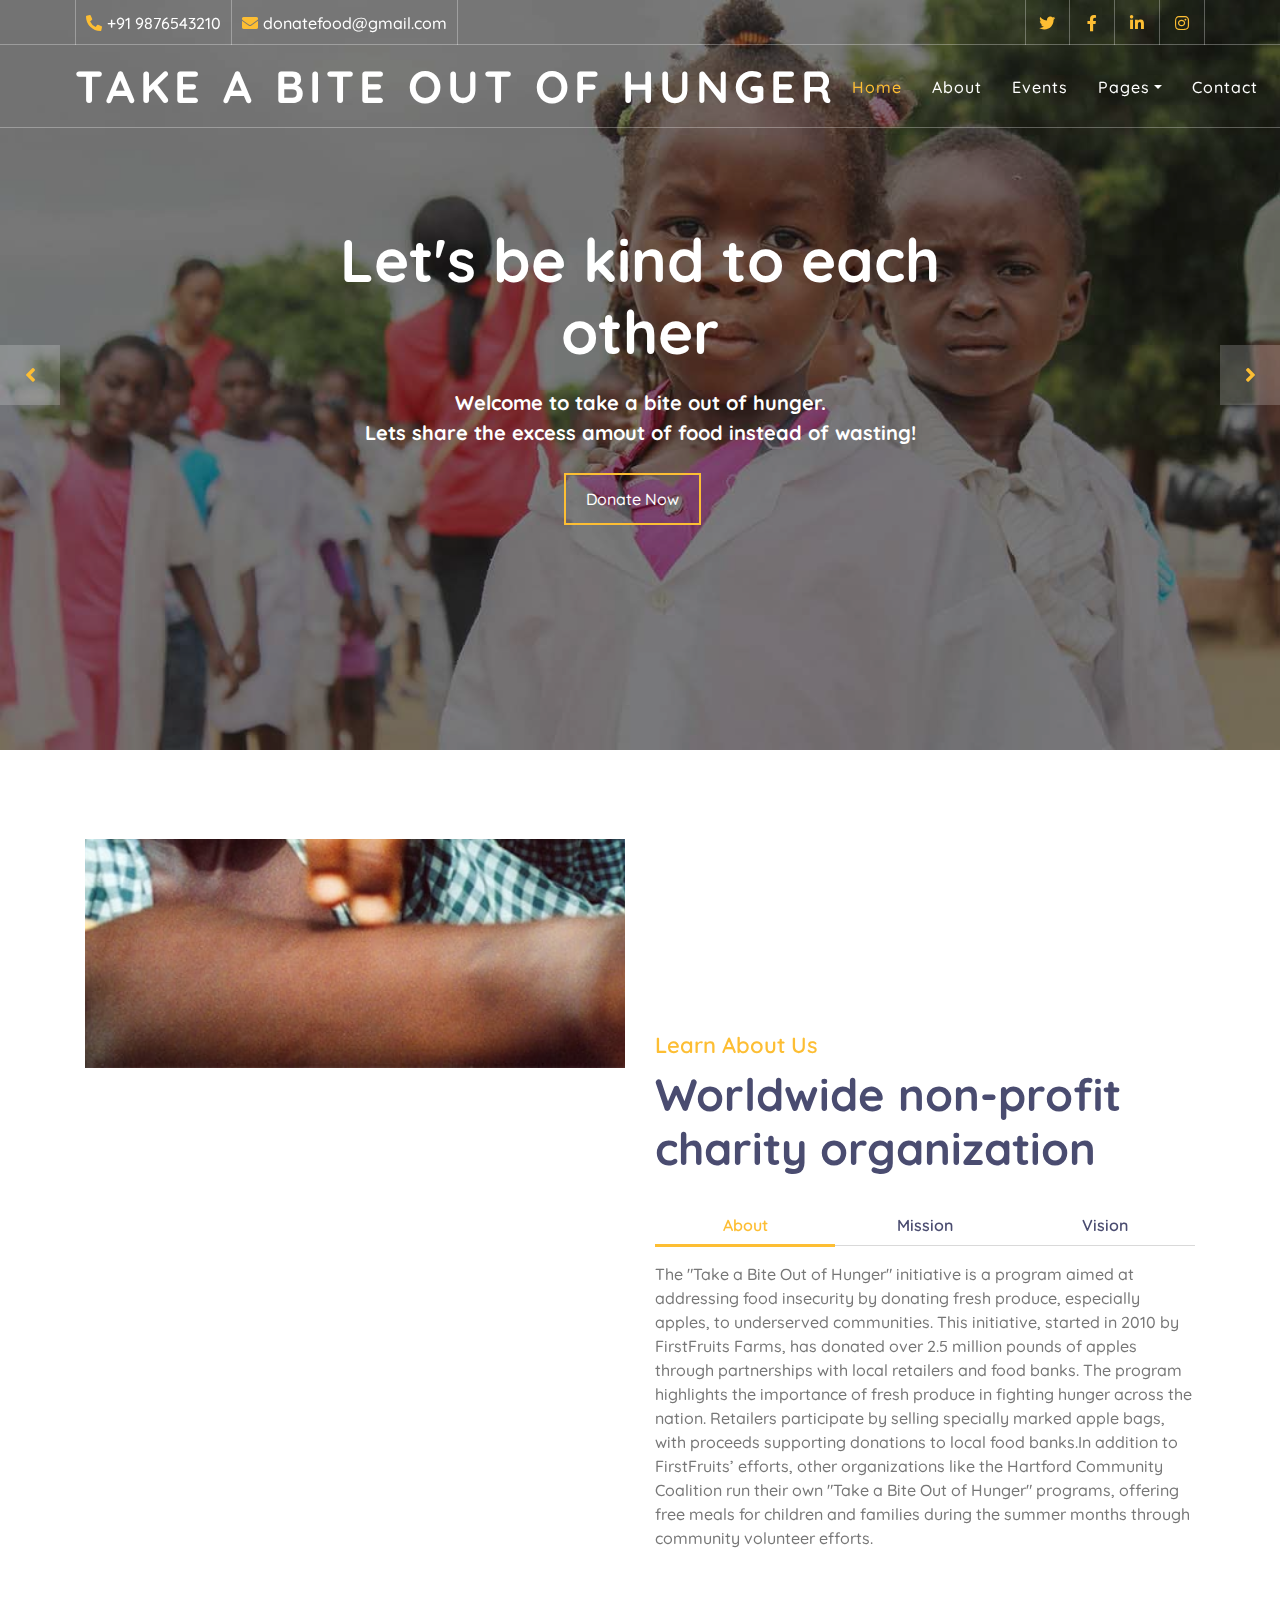
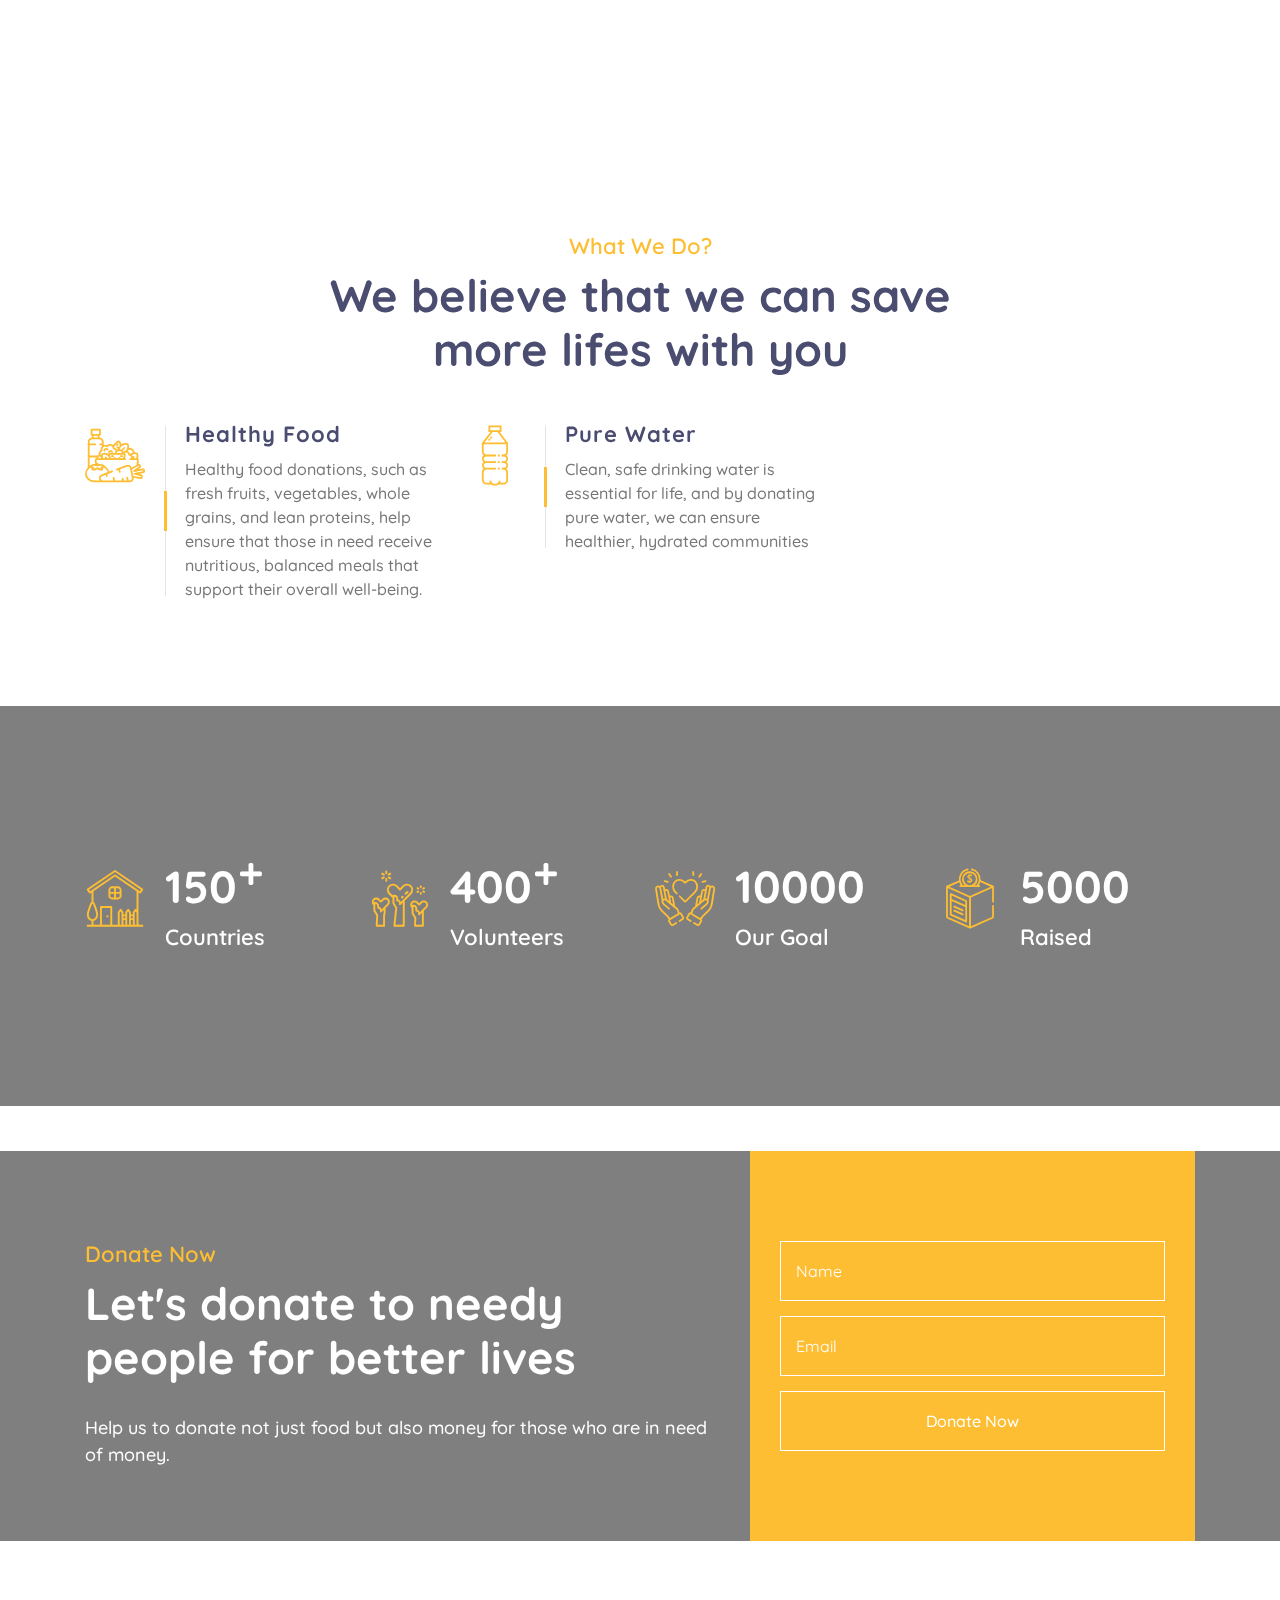
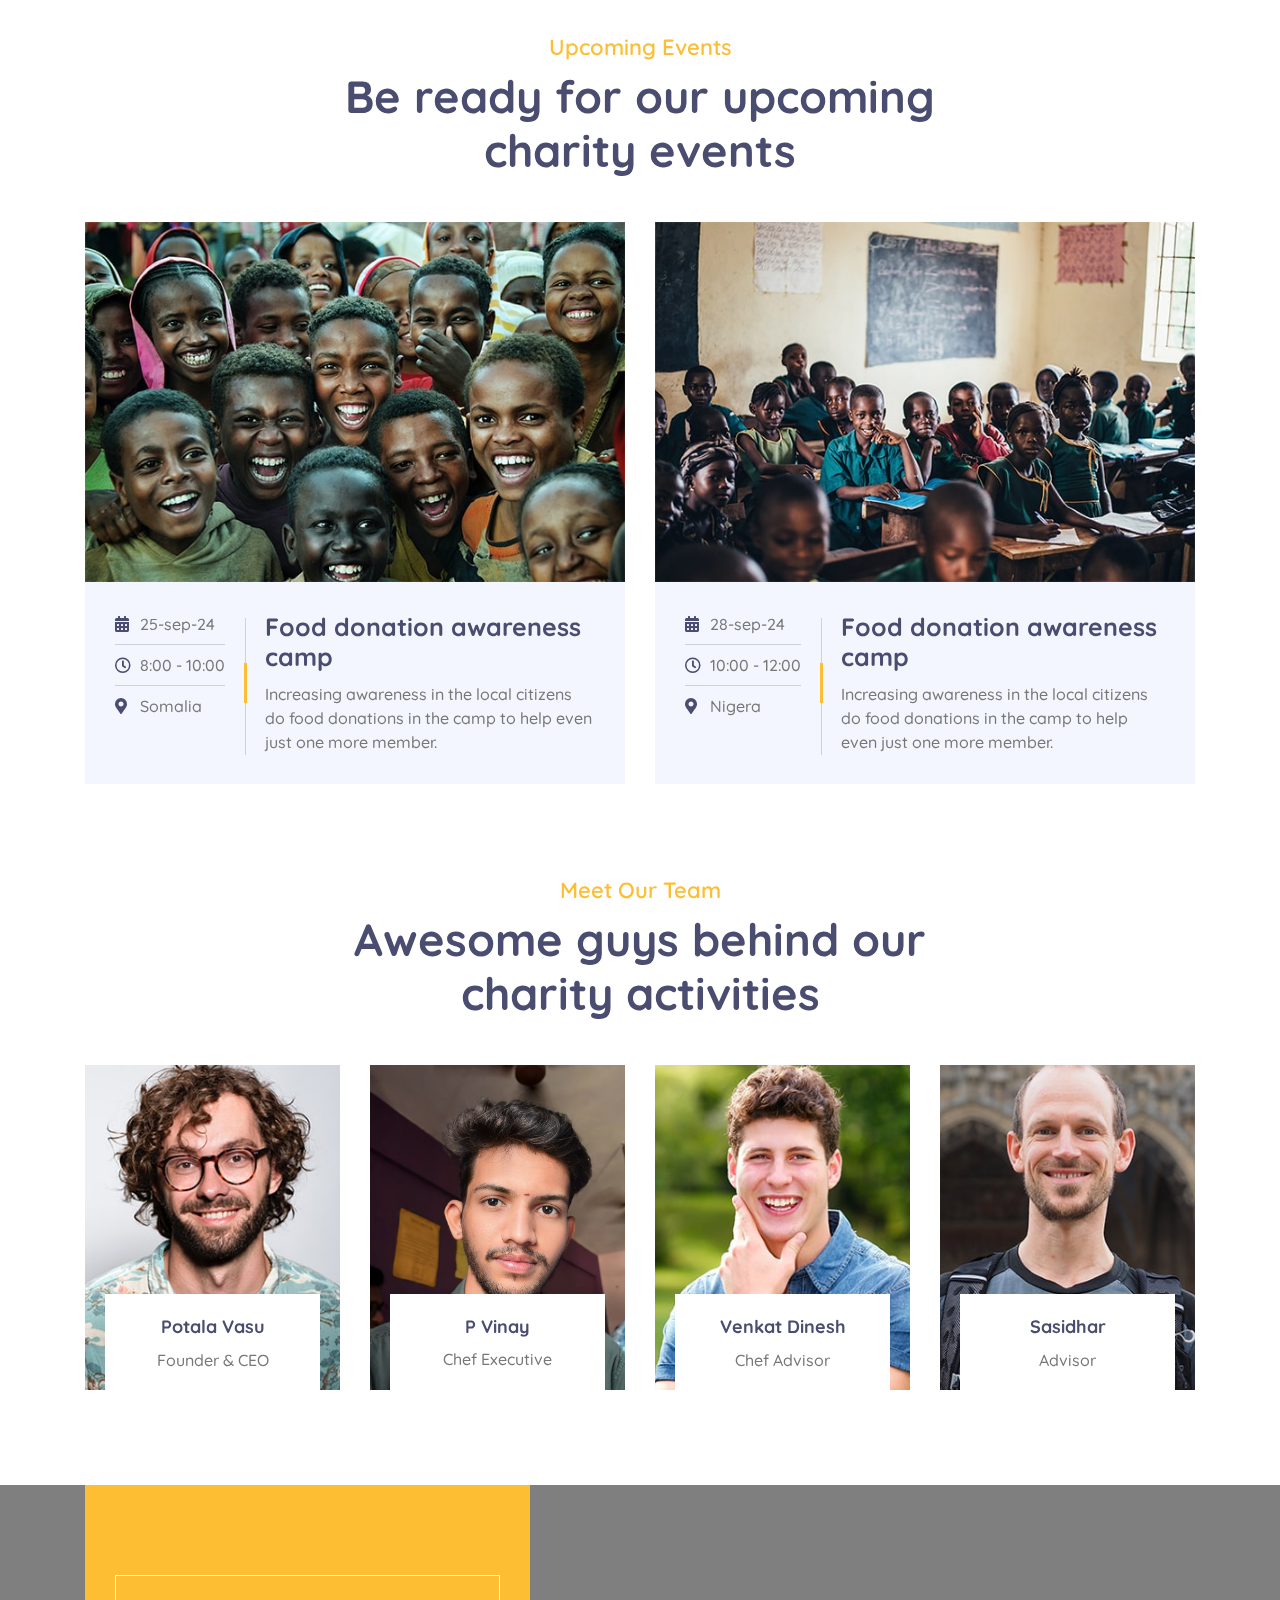
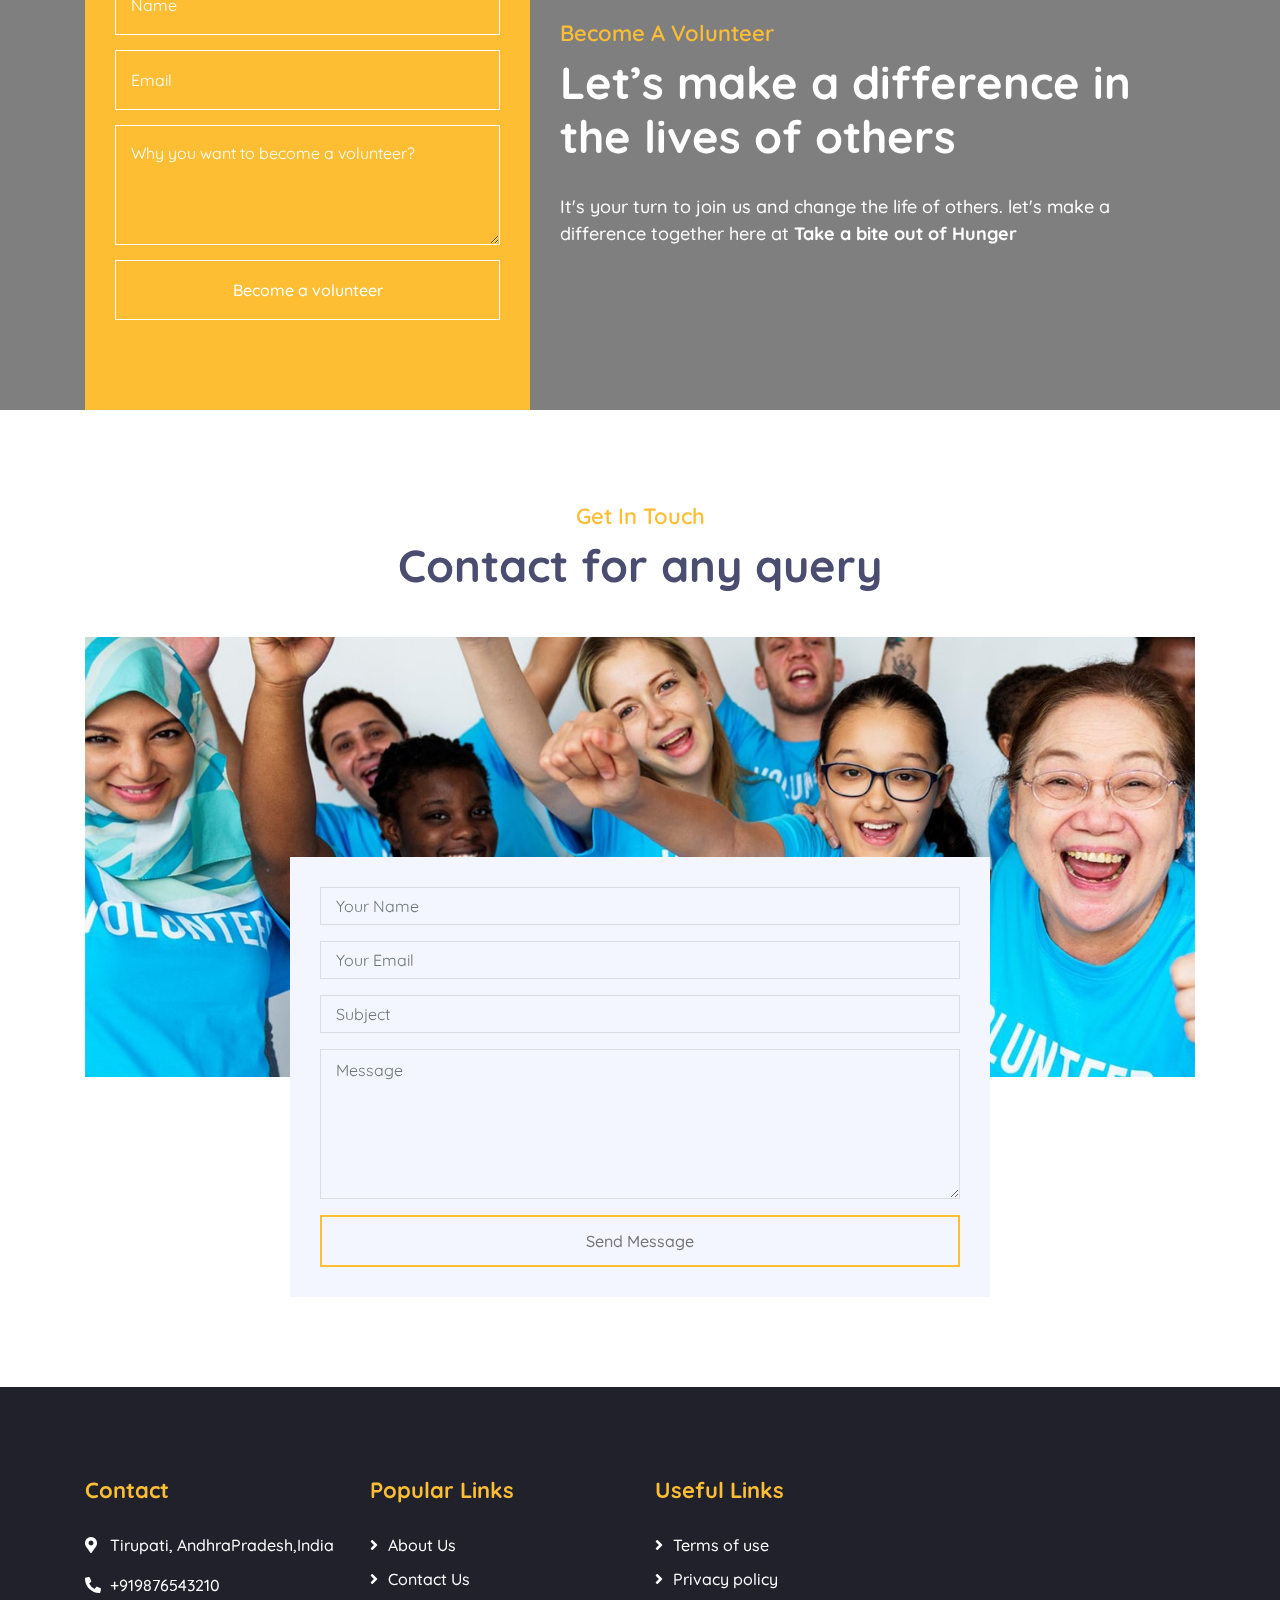
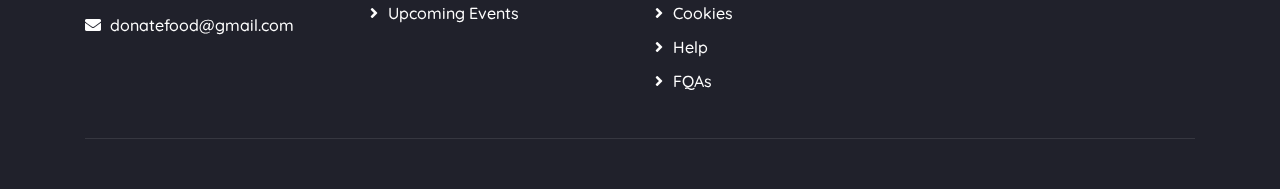
<file: index.html>
<!DOCTYPE html>
<html lang="en">
    <head>
        <meta charset="utf-8">
        <title>Take a Bite of Hunger</title>
        <meta content="width=device-width, initial-scale=1.0" name="viewport">
        <meta content="Free Website Template" name="keywords">
        <meta content="Free Website Template" name="description">

        <!-- Favicon -->
        <link href="img/favicon.ico" rel="icon">

        <!-- Google Font -->
        <link href="https://fonts.googleapis.com/css2?family=Quicksand:wght@300;400;500;600;700&display=swap" rel="stylesheet">
        
        <!-- CSS Libraries -->
        <link href="https://stackpath.bootstrapcdn.com/bootstrap/4.4.1/css/bootstrap.min.css" rel="stylesheet">
        <link href="https://cdnjs.cloudflare.com/ajax/libs/font-awesome/5.10.0/css/all.min.css" rel="stylesheet">
        <link href="lib/flaticon/font/flaticon.css" rel="stylesheet">
        <link href="lib/animate/animate.min.css" rel="stylesheet">
        <link href="lib/owlcarousel/assets/owl.carousel.min.css" rel="stylesheet">

        <!-- Template Stylesheet -->
        <link href="css/style.css" rel="stylesheet">
    </head>

    <body>
        <!-- Top Bar Start -->
        <div class="top-bar d-none d-md-block">
            <div class="container-fluid">
                <div class="row">
                    <div class="col-md-8">
                        <div class="top-bar-left">
                            <div class="text">
                                <i class="fa fa-phone-alt"></i>
                                <p>+91 9876543210</p>
                            </div>
                            <div class="text">
                                <i class="fa fa-envelope"></i>
                                <p>donatefood@gmail.com</p>
                            </div>
                        </div>
                    </div>
                    <div class="col-md-4">
                        <div class="top-bar-right">
                            <div class="social">
                                <a href=""><i class="fab fa-twitter"></i></a>
                                <a href=""><i class="fab fa-facebook-f"></i></a>
                                <a href=""><i class="fab fa-linkedin-in"></i></a>
                                <a href=""><i class="fab fa-instagram"></i></a>
                            </div>
                        </div>
                    </div>
                </div>
            </div>
        </div>
        <!-- Top Bar End -->

        <!-- Nav Bar Start -->
        <div class="navbar navbar-expand-lg bg-dark navbar-dark">
            <div class="container-fluid">
                <a href="index.html" class="navbar-brand">Take a Bite Out Of Hunger</a>
                <button type="button" class="navbar-toggler" data-toggle="collapse" data-target="#navbarCollapse">
                    <span class="navbar-toggler-icon"></span>
                </button>

                <div class="collapse navbar-collapse justify-content-between" id="navbarCollapse">
                    <div class="navbar-nav ml-auto">
                        <a href="index.html" class="nav-item nav-link active">Home</a>
                        <a href="about.html" class="nav-item nav-link">About</a>
                        <a href="event.html" class="nav-item nav-link">Events</a>
                        <div class="nav-item dropdown">
                            <a href="#" class="nav-link dropdown-toggle" data-toggle="dropdown">Pages</a>
                            <div class="dropdown-menu">
                                <a href="single.html" class="dropdown-item">Detail Page</a>
                                <a href="service.html" class="dropdown-item">What We Do</a>
                                <a href="team.html" class="dropdown-item">Meet The Team</a>
                                <a href="donate.html" class="dropdown-item">Donate Now</a>
                                <a href="volunteer.html" class="dropdown-item">Become A Volunteer</a>
                            </div>
                        </div>
                        <a href="contact.html" class="nav-item nav-link">Contact</a>
                    </div>
                </div>
            </div>
        </div>
        <!-- Nav Bar End -->


        <!-- Carousel Start -->
        <div class="carousel">
            <div class="container-fluid">
                <div class="owl-carousel">
                    <div class="carousel-item">
                        <div class="carousel-img">
                            <img src="img/carousel-1.jpg" alt="Image">
                        </div>
                        <div class="carousel-text">
                            <h1>Let's be kind to each other</h1>
                            <p>
                               <b> Welcome to take a bite out of hunger. <br>Lets share the excess amout of food instead of wasting!</b>
                            </p>
                            <div class="carousel-btn">
                                <a class="btn btn-custom" href="donate.html">Donate Now</a>
                            </div>
                        </div>
                    </div>
                    <div class="carousel-item">
                        <div class="carousel-img">
                            <img src="img/carousel-2.jpg" alt="Image">
                        </div>
                        <div class="carousel-text">
                            <h1>Get Involved with helping hand</h1>
                            <p>
                                <b>Take a step forward and start helping others to receive help in future.</b>
                            </p>
                            <div class="carousel-btn">
                                <a class="btn btn-custom" href="">Donate Now</a>
                                <!--<a class="btn btn-custom btn-play" data-toggle="modal" data-target="#videoModal"onclick="window.open('donate.html')">Sign Up</a>-->
                            </div>
                        </div>
                    </div>
                    <div class="carousel-item">
                        <div class="carousel-img">
                            <img src="img/carousel-3.jpg" alt="Image">
                        </div>
                        <div class="carousel-text">
                            <h1>Bringing smiles to millions</h1>
                            <p>
                                We bring smile to millions of starving people. Join with us in this Journey!
                            </p>
                            <div class="carousel-btn">
                                <a class="btn btn-custom btn-play" data-toggle="modal"  data-target="#videoModal"onclick="window.open('donate.html')">Donate Now</a>
                            </div>
                        </div>  
                    </div>
                </div>
            </div>
        </div>
        <!-- Carousel End -->

        <!-- Video Modal Start-->
        <div class="modal fade" id="videoModal" tabindex="-1" role="dialog" aria-labelledby="exampleModalLabel" aria-hidden="true">
            <div class="modal-dialog" role="document">
                <div class="modal-content">
                    <div class="modal-body">
                        <button type="button" class="close" data-dismiss="modal" aria-label="Close">
                            <span aria-hidden="true">&times;</span>
                        </button>        
                        <!-- 16:9 aspect ratio -->
                        <div class="embed-responsive embed-responsive-16by9">
                            <iframe class="embed-responsive-item" src="" id="video"  allowscriptaccess="always" allow="autoplay"></iframe>
                        </div>
                    </div>
                </div>
            </div>
        </div> 
        <!-- Video Modal End -->
        

        <!-- About Start -->
        <div class="about">
            <div class="container">
                <div class="row align-items-center">
                    <div class="col-lg-6">
                        <div class="about-img" data-parallax="scroll" data-image-src="img/about.jpg"></div>
                    </div>
                    <div class="col-lg-6">
                        <div class="section-header">
                            <p>Learn About Us</p>
                            <h2>Worldwide non-profit charity organization</h2>
                        </div>
                        <div class="about-tab">
                            <ul class="nav nav-pills nav-justified">
                                <li class="nav-item">
                                    <a class="nav-link active" data-toggle="pill" href="#tab-content-1">About</a>
                                </li>
                                <li class="nav-item">
                                    <a class="nav-link" data-toggle="pill" href="#tab-content-2">Mission</a>
                                </li>
                                <li class="nav-item">
                                    <a class="nav-link" data-toggle="pill" href="#tab-content-3">Vision</a>
                                </li>
                            </ul>

                            <div class="tab-content">
                                <div id="tab-content-1" class="container tab-pane active">
                                    The "Take a Bite Out of Hunger" initiative is a program aimed at addressing food insecurity by donating fresh produce, especially apples, to underserved communities. This initiative, started in 2010 by FirstFruits Farms, has donated over 2.5 million pounds of apples through partnerships with local retailers and food banks. The program highlights the importance of fresh produce in fighting hunger across the nation. Retailers participate by selling specially marked apple bags, with proceeds supporting donations to local food banks​.In addition to FirstFruits’ efforts, other organizations like the Hartford Community Coalition run their own "Take a Bite Out of Hunger" programs, offering free meals for children and families during the summer months through community volunteer efforts​.
                                </div>
                                <div id="tab-content-2" class="container tab-pane fade">
                                    The mission of "Take a Bite Out of Hunger" is to provide meals to those struggling with hunger, while also raising awareness about food insecurity and supporting local food banks and pantries."Take a Bite Out of Hunger" is a philanthropic initiative aimed at combating hunger and food insecurity.
                                </div>
                                <div id="tab-content-3" class="container tab-pane fade">
                                    The vision of "Take a Bite Out of Hunger" is to create a world where everyone has access to nutritious food and no one struggles with hunger.
                                </div>
                            </div>
                        </div>
                    </div>
                </div>
            </div>
        </div>
        <!-- About End -->


        <!-- Service Start -->
        <div class="service">
            <div class="container">
                <div class="section-header text-center">
                    <p>What We Do?</p>
                    <h2>We believe that we can save more lifes with you</h2>
                </div>
                <div class="row">
                    <div class="col-lg-4 col-md-6">
                        <div class="service-item">
                            <div class="service-icon">
                                <i class="flaticon-diet"></i>
                            </div>
                            <div class="service-text">
                                <h3>Healthy Food</h3>
                                <p>Healthy food donations, such as fresh fruits, vegetables, whole grains, and lean proteins, help ensure that those in need receive nutritious, balanced meals that support their overall well-being.</p>
                            </div>
                        </div>
                    </div>
                    <div class="col-lg-4 col-md-6">
                        <div class="service-item">
                            <div class="service-icon">
                                <i class="flaticon-water"></i>
                            </div>
                            <div class="service-text">
                                <h3>Pure Water</h3>
                                <p>Clean, safe drinking water is essential for life, and by donating pure water, we can ensure healthier, hydrated communities</p>
                            </div>
                        </div>
                    </div>
                    
                </div>
            </div>
        </div>
        <!-- Service End -->
        
        
        <!-- Facts Start -->
        <div class="facts" data-parallax="scroll" data-image-src="img/facts.jpg">
            <div class="container">
                <div class="row">
                    <div class="col-lg-3 col-md-6">
                        <div class="facts-item">
                            <i class="flaticon-home"></i>
                            <div class="facts-text">
                                <h3 class="facts-plus" data-toggle="counter-up">150</h3>
                                <p>Countries</p>
                            </div>
                        </div>
                    </div>
                    <div class="col-lg-3 col-md-6">
                        <div class="facts-item">
                            <i class="flaticon-charity"></i>
                            <div class="facts-text">
                                <h3 class="facts-plus" data-toggle="counter-up">400</h3>
                                <p>Volunteers</p>
                            </div>
                        </div>
                    </div>
                    <div class="col-lg-3 col-md-6">
                        <div class="facts-item">
                            <i class="flaticon-kindness"></i>
                            <div class="facts-text">
                                <h3 class="facts-rupee" data-toggle="counter-up">10000</h3>
                                <p>Our Goal</p>
                            </div>
                        </div>
                    </div>
                    <div class="col-lg-3 col-md-6">
                        <div class="facts-item">
                            <i class="flaticon-donation"></i>
                            <div class="facts-text">
                                <h3 class="facts-rupee" data-toggle="counter-up">5000</h3>
                                <p>Raised</p>
                            </div>
                        </div>
                    </div>
                </div>
            </div>
        </div>
        <!-- Facts End -->
        <!-- Donate Start -->
        <div class="donate" data-parallax="scroll" data-image-src="img/donate.jpg">
            <div class="container">
                <div class="row align-items-center">
                    <div class="col-lg-7">
                        <div class="donate-content">
                            <div class="section-header">
                                <p>Donate Now</p>
                                <h2>Let's donate to needy people for better lives</h2>
                            </div>
                            <div class="donate-text">
                                <p>
                                    Help us to donate not just food but also money for those who are in need of money. 
                                </p>
                            </div>
                        </div>
                    </div>
                    <div class="col-lg-5">
                        <div class="donate-form">
                            <form>
                                <div class="control-group">
                                    <input type="text" class="form-control" placeholder="Name" required="required" />
                                </div>
                                <div class="control-group">
                                    <input type="email" class="form-control" placeholder="Email" required="required" />
                                </div>
                                
                                <div>
                                    <button class="btn btn-custom" onclick="window.open('moneydonate.html')" type="submit">Donate Now</button>
                                </div>
                            </form>
                        </div>
                    </div>
                </div>
            </div>
        </div>
        <!-- Donate End -->
        
        
        <!-- Event Start -->
        <div class="event">
            <div class="container">
                <div class="section-header text-center">
                    <p>Upcoming Events</p>
                    <h2>Be ready for our upcoming charity events</h2>
                </div>
                <div class="row">
                    <div class="col-lg-6">
                        <div class="event-item">
                            <img src="img/event-1.jpg" alt="Image">
                            <div class="event-content">
                                <div class="event-meta">
                                    <p><i class="fa fa-calendar-alt"></i>25-sep-24</p>
                                    <p><i class="far fa-clock"></i>8:00 - 10:00</p>
                                    <p><i class="fa fa-map-marker-alt"></i>Somalia</p>
                                </div>
                                <div class="event-text">
                                    <h3>Food donation awareness camp</h3>
                                    <p>
                                        Increasing awareness in the local citizens do food donations in the camp to help even  just one more member.
                                    </p>
                                </div>
                            </div>
                        </div>
                    </div>
                    <div class="col-lg-6">
                        <div class="event-item">
                            <img src="img/event-2.jpg" alt="Image">
                            <div class="event-content">
                                <div class="event-meta">
                                    <p><i class="fa fa-calendar-alt"></i>28-sep-24</p>
                                    <p><i class="far fa-clock"></i>10:00 - 12:00</p>
                                    <p><i class="fa fa-map-marker-alt"></i>Nigera</p>
                                </div>
                                <div class="event-text">
                                    <h3>Food donation awareness camp</h3>
                                    <p>
                                        Increasing awareness in the local citizens do food donations in the camp to help even  just one more member.
                                    </p>
                                </div>
                            </div>
                        </div>
                    </div>
                </div>
            </div>
        </div>
        <!-- Event End -->


        <!-- Team Start -->
        <div class="team">
            <div class="container">
                <div class="section-header text-center">
                    <p>Meet Our Team</p>
                    <h2>Awesome guys behind our charity activities</h2>
                </div>
                <div class="row">
                    <div class="col-lg-3 col-md-6">
                        <div class="team-item">
                            <div class="team-img">
                                <img src="img/team-1.jpg" alt="Team Image">
                            </div>
                            <div class="team-text">
                                <h2>Potala Vasu</h2>
                                <p>Founder & CEO</p>
                                <div class="team-social">
                                    <a href=""><i class="fab fa-twitter"></i></a>
                                    <a href=""><i class="fab fa-facebook-f"></i></a>
                                    <a href=""><i class="fab fa-linkedin-in"></i></a>
                                    <a href=""><i class="fab fa-instagram"></i></a>
                                </div>
                            </div>
                        </div>
                    </div>
                    <div class="col-lg-3 col-md-6">
                        <div class="team-item">
                            <div class="team-img">
                                <img src="passport v.jpg" alt="Team Image">
                            </div>
                            <div class="team-text">
                                <h2>P Vinay</h2>
                                <p>Chef Executive</p>
                                <div class="team-social">
                                    <a href=""><i class="fab fa-twitter"></i></a>
                                    <a href=""><i class="fab fa-facebook-f"></i></a>
                                    <a href=""><i class="fab fa-linkedin-in"></i></a>
                                    <a href=""><i class="fab fa-instagram"></i></a>
                                </div>
                            </div>
                        </div>
                    </div>
                    <div class="col-lg-3 col-md-6">
                        <div class="team-item">
                            <div class="team-img">
                                <img src="img/team-3.jpg" alt="Team Image">
                            </div>
                            <div class="team-text">
                                <h2>Venkat Dinesh</h2>
                                <p>Chef Advisor</p>
                                <div class="team-social">
                                    <a href=""><i class="fab fa-twitter"></i></a>
                                    <a href=""><i class="fab fa-facebook-f"></i></a>
                                    <a href=""><i class="fab fa-linkedin-in"></i></a>
                                    <a href=""><i class="fab fa-instagram"></i></a>
                                </div>
                            </div>
                        </div>
                    </div>
                    <div class="col-lg-3 col-md-6">
                        <div class="team-item">
                            <div class="team-img">
                                <img src="img/team-4.jpg" alt="Team Image">
                            </div>
                            <div class="team-text">
                                <h2>Sasidhar</h2>
                                <p>Advisor</p>
                                <div class="team-social">
                                    <a href=""><i class="fab fa-twitter"></i></a>
                                    <a href=""><i class="fab fa-facebook-f"></i></a>
                                    <a href=""><i class="fab fa-linkedin-in"></i></a>
                                    <a href=""><i class="fab fa-instagram"></i></a>
                                </div>
                            </div>
                        </div>
                    </div>
                </div>
            </div>
        </div>
        <!-- Team End -->
        
        
        <!-- Volunteer Start -->
        <div class="volunteer" data-parallax="scroll" data-image-src="img/volunteer.jpg">
            <div class="container">
                <div class="row align-items-center">
                    <div class="col-lg-5">
                        <div class="volunteer-form">
                            <form>
                                <div class="control-group">
                                    <input type="text" class="form-control" placeholder="Name" required="required" />
                                </div>
                                <div class="control-group">
                                    <input type="email" class="form-control" placeholder="Email" required="required" />
                                </div>
                                <div class="control-group">
                                    <textarea class="form-control" placeholder="Why you want to become a volunteer?" required="required"></textarea>
                                </div>
                                <div>
                                    <button class="btn btn-custom" type="submit">Become a volunteer</button>
                                </div>
                            </form>
                        </div>
                    </div>
                    <div class="col-lg-7">
                        <div class="volunteer-content">
                            <div class="section-header">
                                <p>Become A Volunteer</p>
                                <h2>Let’s make a difference in the lives of others</h2>
                            </div>
                            <div class="volunteer-text">
                                <p>
                                    It's your turn to join us and change the life of others. let's make a difference together here at <b>Take a bite out of Hunger</b>
                                </p>
                            </div>
                        </div>
                    </div>
                </div>
            </div>
        </div>
        <!-- Volunteer End -->
        
        <!-- Contact Start -->
        <div class="contact">
            <div class="container">
                <div class="section-header text-center">
                    <p>Get In Touch</p>
                    <h2>Contact for any query</h2>
                </div>
                <div class="contact-img">
                    <img src="img/contact.jpg" alt="Image">
                </div>
                <div class="contact-form">
                        <div id="success"></div>
                        <form name="sentMessage" id="contactForm" novalidate="novalidate">
                            <div class="control-group">
                                <input type="text" class="form-control" id="name" placeholder="Your Name" required="required" data-validation-required-message="Please enter your name" />
                                <p class="help-block text-danger"></p>
                            </div>
                            <div class="control-group">
                                <input type="email" class="form-control" id="email" placeholder="Your Email" required="required" data-validation-required-message="Please enter your email" />
                                <p class="help-block text-danger"></p>
                            </div>
                            <div class="control-group">
                                <input type="text" class="form-control" id="subject" placeholder="Subject" required="required" data-validation-required-message="Please enter a subject" />
                                <p class="help-block text-danger"></p>
                            </div>
                            <div class="control-group">
                                <textarea class="form-control" id="message" placeholder="Message" required="required" data-validation-required-message="Please enter your message"></textarea>
                                <p class="help-block text-danger"></p>
                            </div>
                            <div>
                                <button class="btn btn-custom" type="submit" id="sendMessageButton">Send Message</button>
                            </div>
                        </form>
                    </div>
            </div>
        </div>
        <!-- Contact End -->
        <!-- Footer Start -->
        <div class="footer">
            <div class="container">
                <div class="row">
                    <div class="col-lg-3 col-md-6">
                        <div class="footer-contact">
                            <h2>Contact</h2>
                            <p><i class="fa fa-map-marker-alt"></i>Tirupati, AndhraPradesh,India</p>
                            <p><i class="fa fa-phone-alt"></i>+919876543210</p>
                            <p><i class="fa fa-envelope"></i>donatefood@gmail.com</p>
                        </div>
                    </div>
                    <div class="col-lg-3 col-md-6">
                        <div class="footer-link">
                            <h2>Popular Links</h2>
                            <a href="about.html">About Us</a>
                            <a href="contact.html">Contact Us</a>
                            <a href="event.html">Upcoming Events</a>
                        </div>
                    </div>
                    <div class="col-lg-3 col-md-6">
                        <div class="footer-link">
                            <h2>Useful Links</h2>
                            <a href="">Terms of use</a>
                            <a href="">Privacy policy</a>
                            <a href="">Cookies</a>
                            <a href="">Help</a>
                            <a href="">FQAs</a>
                        </div>
                    </div>
                </div>
            </div>
            <div class="container copyright">
                <div class="row">
                    <div class="col-md-6">
                        
                    </div>
                    <div class="col-md-6">
                        
                    </div>
                </div>
            </div>
        </div>
        <!-- Footer End -->
        
        <!-- Back to top button -->
        <a href="#" class="back-to-top"><i class="fa fa-chevron-up"></i></a>
        
        <!-- Pre Loader -->
        <div id="loader" class="show">
            <div class="loader"></div>
        </div>

        <!-- JavaScript Libraries -->
        <script src="https://code.jquery.com/jquery-3.4.1.min.js"></script>
        <script src="https://stackpath.bootstrapcdn.com/bootstrap/4.4.1/js/bootstrap.bundle.min.js"></script>
        <script src="lib/easing/easing.min.js"></script>
        <script src="lib/owlcarousel/owl.carousel.min.js"></script>
        <script src="lib/waypoints/waypoints.min.js"></script>
        <script src="lib/counterup/counterup.min.js"></script>
        <script src="lib/parallax/parallax.min.js"></script>
        
        <!-- Contact Javascript File -->
        <script src="mail/jqBootstrapValidation.min.js"></script>
        <script src="mail/contact.js"></script>

        <!-- Template Javascript -->
        <script src="js/main.js"></script>
    </body>
</html>
</file>
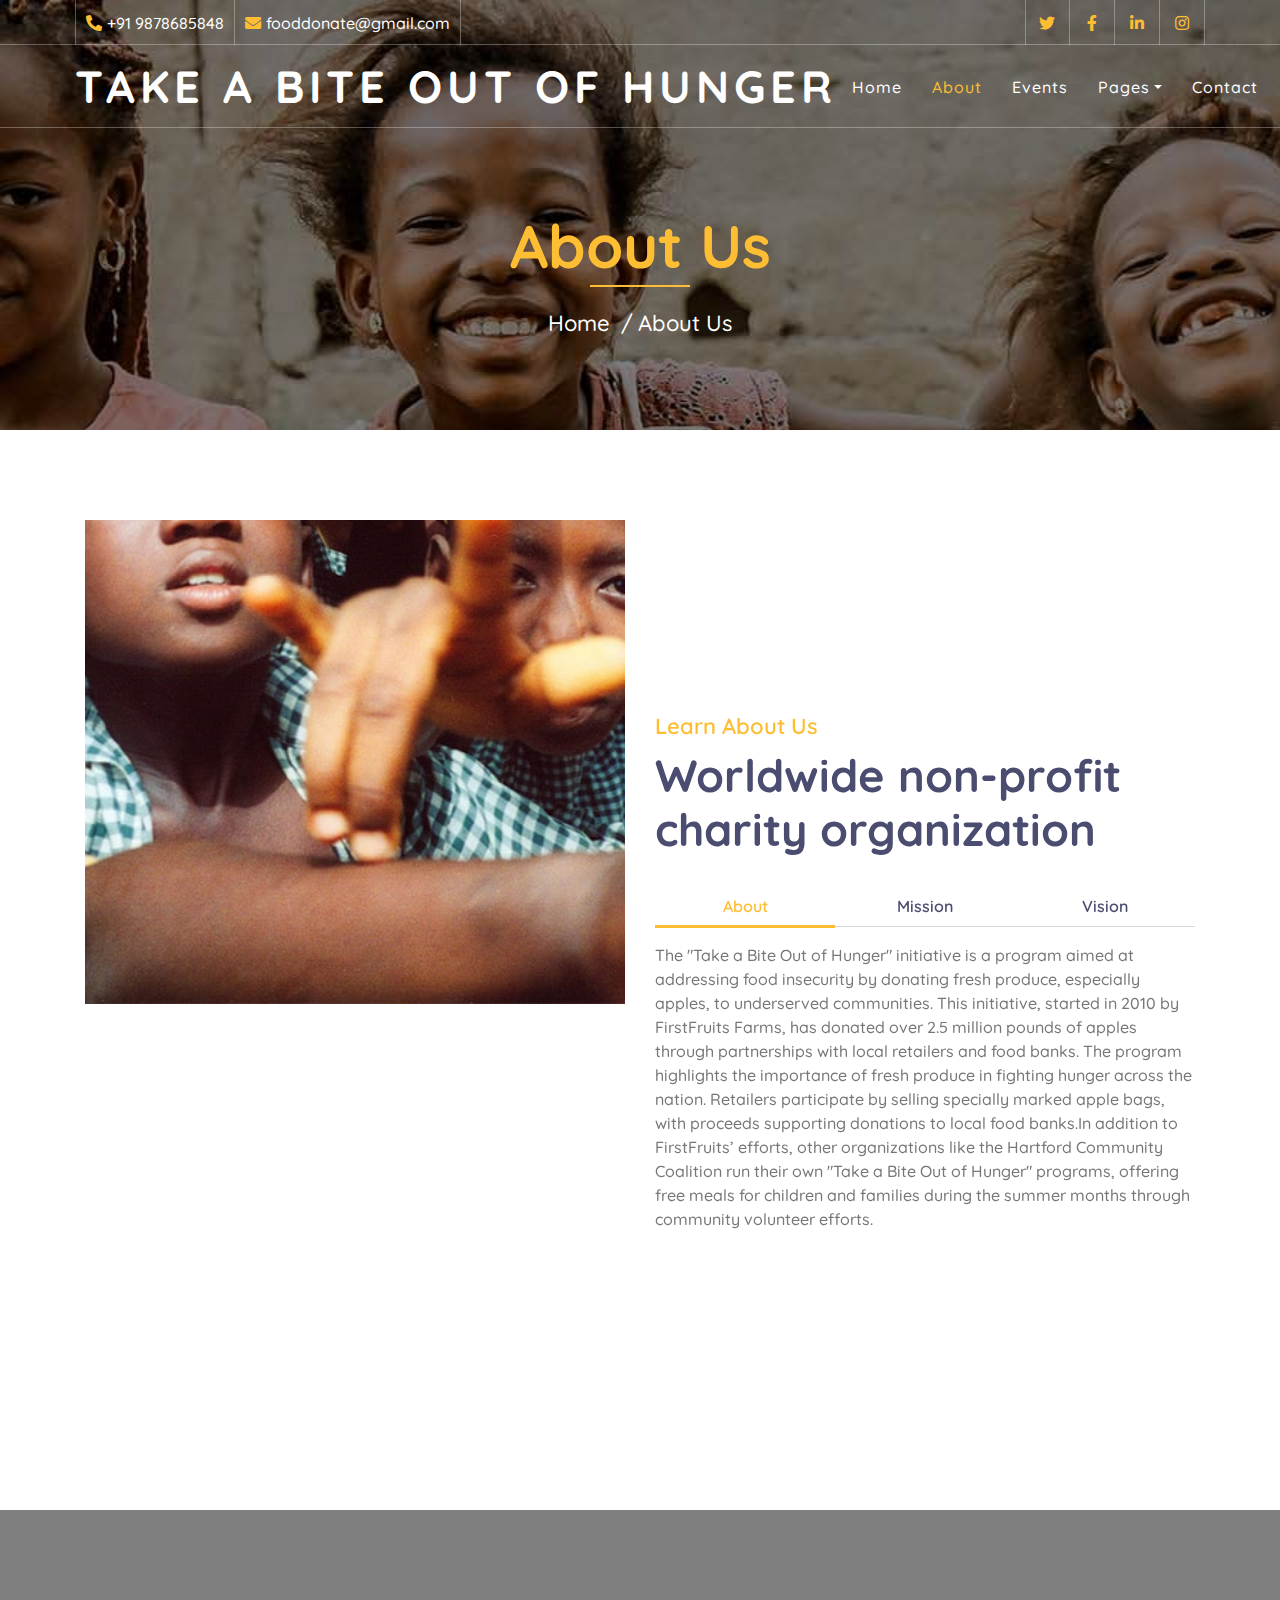
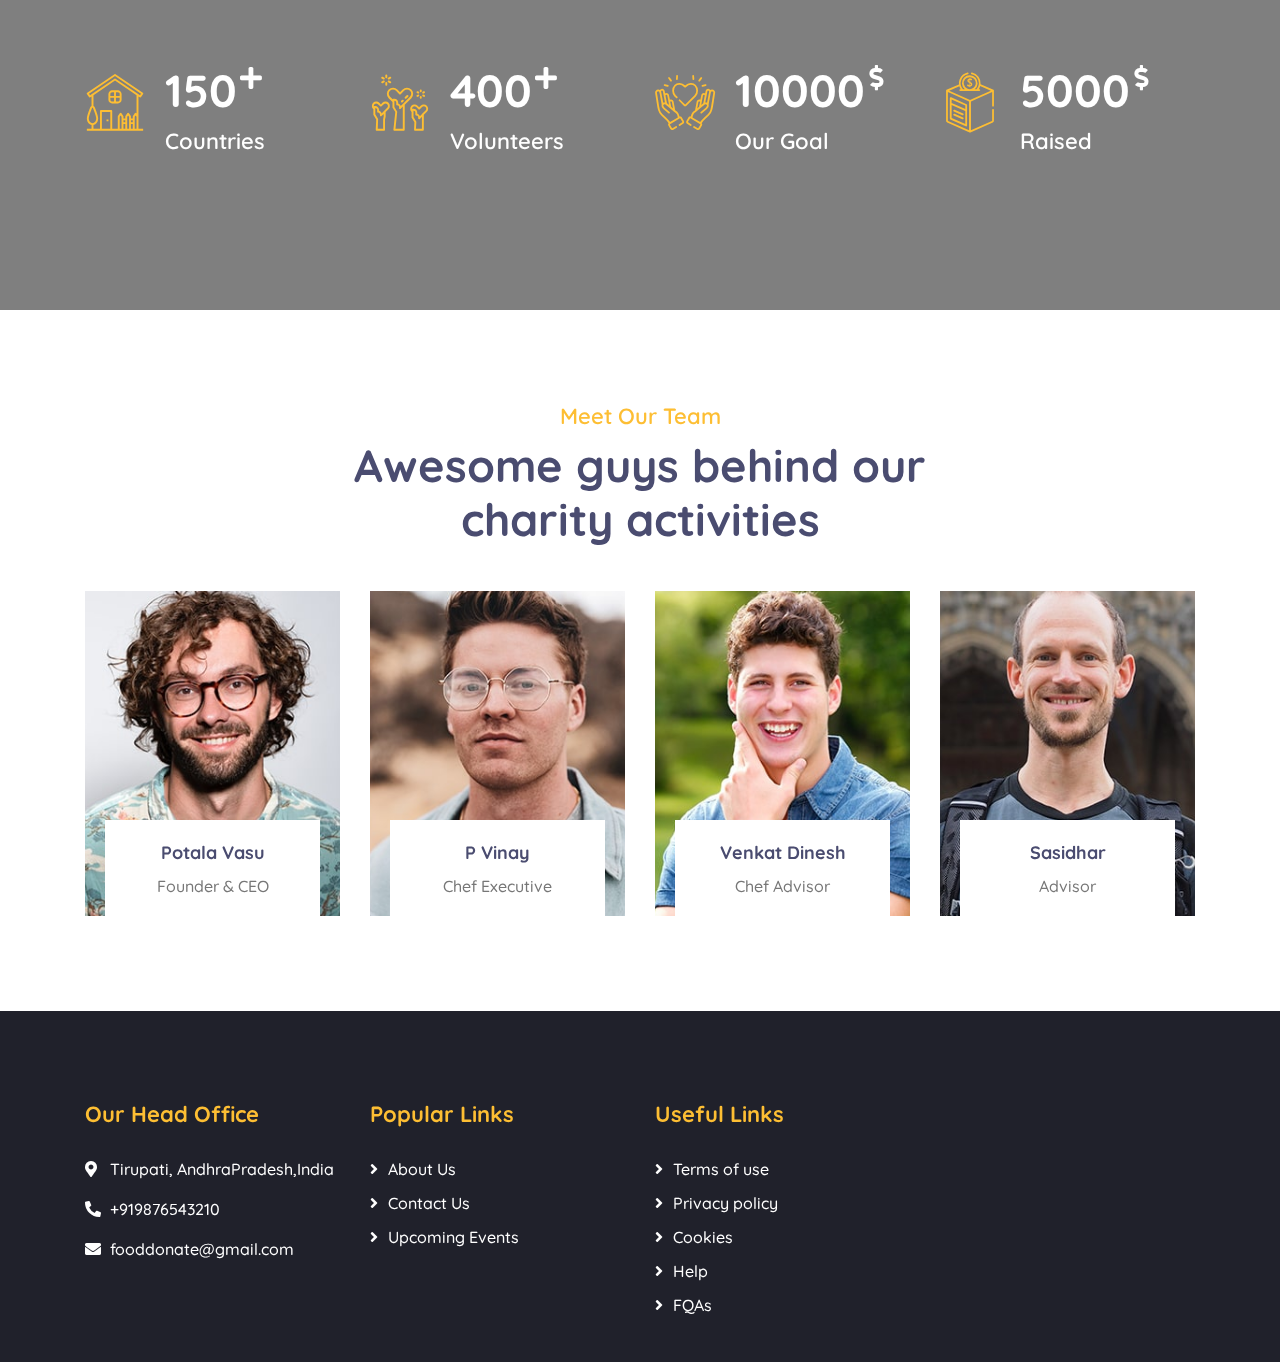
<file: about.html>
<!DOCTYPE html>
<html lang="en">
    <head>
        <meta charset="utf-8">
        <title>Take a Bite out of Hunger</title>
        <meta content="width=device-width, initial-scale=1.0" name="viewport">
        <meta content="Free Website Template" name="keywords">
        <meta content="Free Website Template" name="description">

        <!-- Favicon -->
        <link href="img/favicon.ico" rel="icon">

        <!-- Google Font -->
        <link href="https://fonts.googleapis.com/css2?family=Quicksand:wght@300;400;500;600;700&display=swap" rel="stylesheet">
        
        <!-- CSS Libraries -->
        <link href="https://stackpath.bootstrapcdn.com/bootstrap/4.4.1/css/bootstrap.min.css" rel="stylesheet">
        <link href="https://cdnjs.cloudflare.com/ajax/libs/font-awesome/5.10.0/css/all.min.css" rel="stylesheet">
        <link href="lib/flaticon/font/flaticon.css" rel="stylesheet">
        <link href="lib/animate/animate.min.css" rel="stylesheet">
        <link href="lib/owlcarousel/assets/owl.carousel.min.css" rel="stylesheet">

        <!-- Template Stylesheet -->
        <link href="css/style.css" rel="stylesheet">
    </head>

    <body>
        <!-- Top Bar Start -->
        <div class="top-bar d-none d-md-block">
            <div class="container-fluid">
                <div class="row">
                    <div class="col-md-8">
                        <div class="top-bar-left">
                            <div class="text">
                                <i class="fa fa-phone-alt"></i>
                                <p>+91 9878685848</p>
                            </div>
                            <div class="text">
                                <i class="fa fa-envelope"></i>
                                <p>fooddonate@gmail.com</p>
                            </div>
                        </div>
                    </div>
                    <div class="col-md-4">
                        <div class="top-bar-right">
                            <div class="social">
                                <a href=""><i class="fab fa-twitter"></i></a>
                                <a href=""><i class="fab fa-facebook-f"></i></a>
                                <a href=""><i class="fab fa-linkedin-in"></i></a>
                                <a href=""><i class="fab fa-instagram"></i></a>
                            </div>
                        </div>
                    </div>
                </div>
            </div>
        </div>
        <!-- Top Bar End -->

        <!-- Nav Bar Start -->
        <div class="navbar navbar-expand-lg bg-dark navbar-dark">
            <div class="container-fluid">
                <a href="index.html" class="navbar-brand">Take a Bite out of Hunger</a>
                <button type="button" class="navbar-toggler" data-toggle="collapse" data-target="#navbarCollapse">
                    <span class="navbar-toggler-icon"></span>
                </button>

                <div class="collapse navbar-collapse justify-content-between" id="navbarCollapse">
                    <div class="navbar-nav ml-auto">
                        <a href="index.html" class="nav-item nav-link">Home</a>
                        <a href="about.html" class="nav-item nav-link active">About</a>
                        <a href="event.html" class="nav-item nav-link">Events</a>
                        <div class="nav-item dropdown">
                            <a href="#" class="nav-link dropdown-toggle" data-toggle="dropdown">Pages</a>
                            <div class="dropdown-menu">
                                <a href="single.html" class="dropdown-item">Detail Page</a>
                                <a href="service.html" class="dropdown-item">What We Do</a>
                                <a href="team.html" class="dropdown-item">Meet The Team</a>
                                <a href="donate.html" class="dropdown-item">Donate Now</a>
                                <a href="volunteer.html" class="dropdown-item">Become A Volunteer</a>
                            </div>
                        </div>
                        <a href="contact.html" class="nav-item nav-link">Contact</a>
                    </div>
                </div>
            </div>
        </div>
        <!-- Nav Bar End -->
        
        
        <!-- Page Header Start -->
        <div class="page-header">
            <div class="container">
                <div class="row">
                    <div class="col-12">
                        <h2>About Us</h2>
                    </div>
                    <div class="col-12">
                        <a href="">Home</a>
                        <a href="">About Us</a>
                    </div>
                </div>
            </div>
        </div>
        <!-- Page Header End -->
        

        <!-- About Start -->
        <div class="about">
            <div class="container">
                <div class="row align-items-center">
                    <div class="col-lg-6">
                        <div class="about-img" data-parallax="scroll" data-image-src="img/about.jpg"></div>
                    </div>
                    <div class="col-lg-6">
                        <div class="section-header">
                            <p>Learn About Us</p>
                            <h2>Worldwide non-profit charity organization</h2>
                        </div>
                        <div class="about-tab">
                            <ul class="nav nav-pills nav-justified">
                                <li class="nav-item">
                                    <a class="nav-link active" data-toggle="pill" href="#tab-content-1">About</a>
                                </li>
                                <li class="nav-item">
                                    <a class="nav-link" data-toggle="pill" href="#tab-content-2">Mission</a>
                                </li>
                                <li class="nav-item">
                                    <a class="nav-link" data-toggle="pill" href="#tab-content-3">Vision</a>
                                </li>
                            </ul>

                            <div class="tab-content">
                                <div id="tab-content-1" class="container tab-pane active">
                                    The "Take a Bite Out of Hunger" initiative is a program aimed at addressing food insecurity by donating fresh produce, especially apples, to underserved communities. This initiative, started in 2010 by FirstFruits Farms, has donated over 2.5 million pounds of apples through partnerships with local retailers and food banks. The program highlights the importance of fresh produce in fighting hunger across the nation. Retailers participate by selling specially marked apple bags, with proceeds supporting donations to local food banks​.In addition to FirstFruits’ efforts, other organizations like the Hartford Community Coalition run their own "Take a Bite Out of Hunger" programs, offering free meals for children and families during the summer months through community volunteer efforts​.
                                </div>
                                <div id="tab-content-2" class="container tab-pane fade">
                                    The mission of "Take a Bite Out of Hunger" is to provide meals to those struggling with hunger, while also raising awareness about food insecurity and supporting local food banks and pantries."Take a Bite Out of Hunger" is a philanthropic initiative aimed at combating hunger and food insecurity.
                                </div>
                                <div id="tab-content-3" class="container tab-pane fade">
                                    The vision of "Take a Bite Out of Hunger" is to create a world where everyone has access to nutritious food and no one struggles with hunger.
                                </div>
                            </div>
                        </div>
                    </div>
                </div>
            </div>
        </div>
        <!-- About End -->
        
        
        <!-- Facts Start -->
        <div class="facts" data-parallax="scroll" data-image-src="img/facts.jpg">
            <div class="container">
                <div class="row">
                    <div class="col-lg-3 col-md-6">
                        <div class="facts-item">
                            <i class="flaticon-home"></i>
                            <div class="facts-text">
                                <h3 class="facts-plus" data-toggle="counter-up">150</h3>
                                <p>Countries</p>
                            </div>
                        </div>
                    </div>
                    <div class="col-lg-3 col-md-6">
                        <div class="facts-item">
                            <i class="flaticon-charity"></i>
                            <div class="facts-text">
                                <h3 class="facts-plus" data-toggle="counter-up">400</h3>
                                <p>Volunteers</p>
                            </div>
                        </div>
                    </div>
                    <div class="col-lg-3 col-md-6">
                        <div class="facts-item">
                            <i class="flaticon-kindness"></i>
                            <div class="facts-text">
                                <h3 class="facts-dollar" data-toggle="counter-up">10000</h3>
                                <p>Our Goal</p>
                            </div>
                        </div>
                    </div>
                    <div class="col-lg-3 col-md-6">
                        <div class="facts-item">
                            <i class="flaticon-donation"></i>
                            <div class="facts-text">
                                <h3 class="facts-dollar" data-toggle="counter-up">5000</h3>
                                <p>Raised</p>
                            </div>
                        </div>
                    </div>
                </div>
            </div>
        </div>
        <!-- Facts End -->


        <!-- Team Start -->
        <div class="team">
            <div class="container">
                <div class="section-header text-center">
                    <p>Meet Our Team</p>
                    <h2>Awesome guys behind our charity activities</h2>
                </div>
                <div class="row">
                    <div class="col-lg-3 col-md-6">
                        <div class="team-item">
                            <div class="team-img">
                                <img src="img/team-1.jpg" alt="Team Image">
                            </div>
                            <div class="team-text">
                                <h2>Potala Vasu</h2>
                                <p>Founder & CEO</p>
                                <div class="team-social">
                                    <a href=""><i class="fab fa-twitter"></i></a>
                                    <a href=""><i class="fab fa-facebook-f"></i></a>
                                    <a href=""><i class="fab fa-linkedin-in"></i></a>
                                    <a href=""><i class="fab fa-instagram"></i></a>
                                </div>
                            </div>
                        </div>
                    </div>
                    <div class="col-lg-3 col-md-6">
                        <div class="team-item">
                            <div class="team-img">
                                <img src="img/team-2.jpg" alt="Team Image">
                            </div>
                            <div class="team-text">
                                <h2>P Vinay</h2>
                                <p>Chef Executive</p>
                                <div class="team-social">
                                    <a href=""><i class="fab fa-twitter"></i></a>
                                    <a href=""><i class="fab fa-facebook-f"></i></a>
                                    <a href=""><i class="fab fa-linkedin-in"></i></a>
                                    <a href=""><i class="fab fa-instagram"></i></a>
                                </div>
                            </div>
                        </div>
                    </div>
                    <div class="col-lg-3 col-md-6">
                        <div class="team-item">
                            <div class="team-img">
                                <img src="img/team-3.jpg" alt="Team Image">
                            </div>
                            <div class="team-text">
                                <h2>Venkat Dinesh</h2>
                                <p>Chef Advisor</p>
                                <div class="team-social">
                                    <a href=""><i class="fab fa-twitter"></i></a>
                                    <a href=""><i class="fab fa-facebook-f"></i></a>
                                    <a href=""><i class="fab fa-linkedin-in"></i></a>
                                    <a href=""><i class="fab fa-instagram"></i></a>
                                </div>
                            </div>
                        </div>
                    </div>
                    <div class="col-lg-3 col-md-6">
                        <div class="team-item">
                            <div class="team-img">
                                <img src="img/team-4.jpg" alt="Team Image">
                            </div>
                            <div class="team-text">
                                <h2>Sasidhar</h2>
                                <p>Advisor</p>
                                <div class="team-social">
                                    <a href=""><i class="fab fa-twitter"></i></a>
                                    <a href=""><i class="fab fa-facebook-f"></i></a>
                                    <a href=""><i class="fab fa-linkedin-in"></i></a>
                                    <a href=""><i class="fab fa-instagram"></i></a>
                                </div>
                            </div>
                        </div>
                    </div>
                </div>
            </div>
        </div>
        <!-- Team End -->
        
        <!-- Footer Start -->
        <div class="footer">
            <div class="container">
                <div class="row">
                    <div class="col-lg-3 col-md-6">
                        <div class="footer-contact">
                            <h2>Our Head Office</h2>
                            <p><i class="fa fa-map-marker-alt"></i>Tirupati, AndhraPradesh,India</p>
                            <p><i class="fa fa-phone-alt"></i>+919876543210</p>
                            <p><i class="fa fa-envelope"></i>fooddonate@gmail.com</p>
                        </div>
                    </div>
                    <div class="col-lg-3 col-md-6">
                        <div class="footer-link">
                            <h2>Popular Links</h2>
                            <a href="">About Us</a>
                            <a href="">Contact Us</a>
                            <a href="">Upcoming Events</a>
                        </div>
                    </div>
                    <div class="col-lg-3 col-md-6">
                        <div class="footer-link">
                            <h2>Useful Links</h2>
                            <a href="">Terms of use</a>
                            <a href="">Privacy policy</a>
                            <a href="">Cookies</a>
                            <a href="">Help</a>
                            <a href="">FQAs</a>
                        </div>
                    </div>
                    </div>
                </div>
            </div>
           
        </div>
        <!-- Footer End -->

        <!-- Back to top button -->
        <a href="#" class="back-to-top"><i class="fa fa-chevron-up"></i></a>
        
        <!-- Pre Loader -->
        <div id="loader" class="show">
            <div class="loader"></div>
        </div>

        <!-- JavaScript Libraries -->
        <script src="https://code.jquery.com/jquery-3.4.1.min.js"></script>
        <script src="https://stackpath.bootstrapcdn.com/bootstrap/4.4.1/js/bootstrap.bundle.min.js"></script>
        <script src="lib/easing/easing.min.js"></script>
        <script src="lib/owlcarousel/owl.carousel.min.js"></script>
        <script src="lib/waypoints/waypoints.min.js"></script>
        <script src="lib/counterup/counterup.min.js"></script>
        <script src="lib/parallax/parallax.min.js"></script>
        
        <!-- Contact Javascript File -->
        <script src="mail/jqBootstrapValidation.min.js"></script>
        <script src="mail/contact.js"></script>

        <!-- Template Javascript -->
        <script src="js/main.js"></script>
    </body>
</html>
</file>
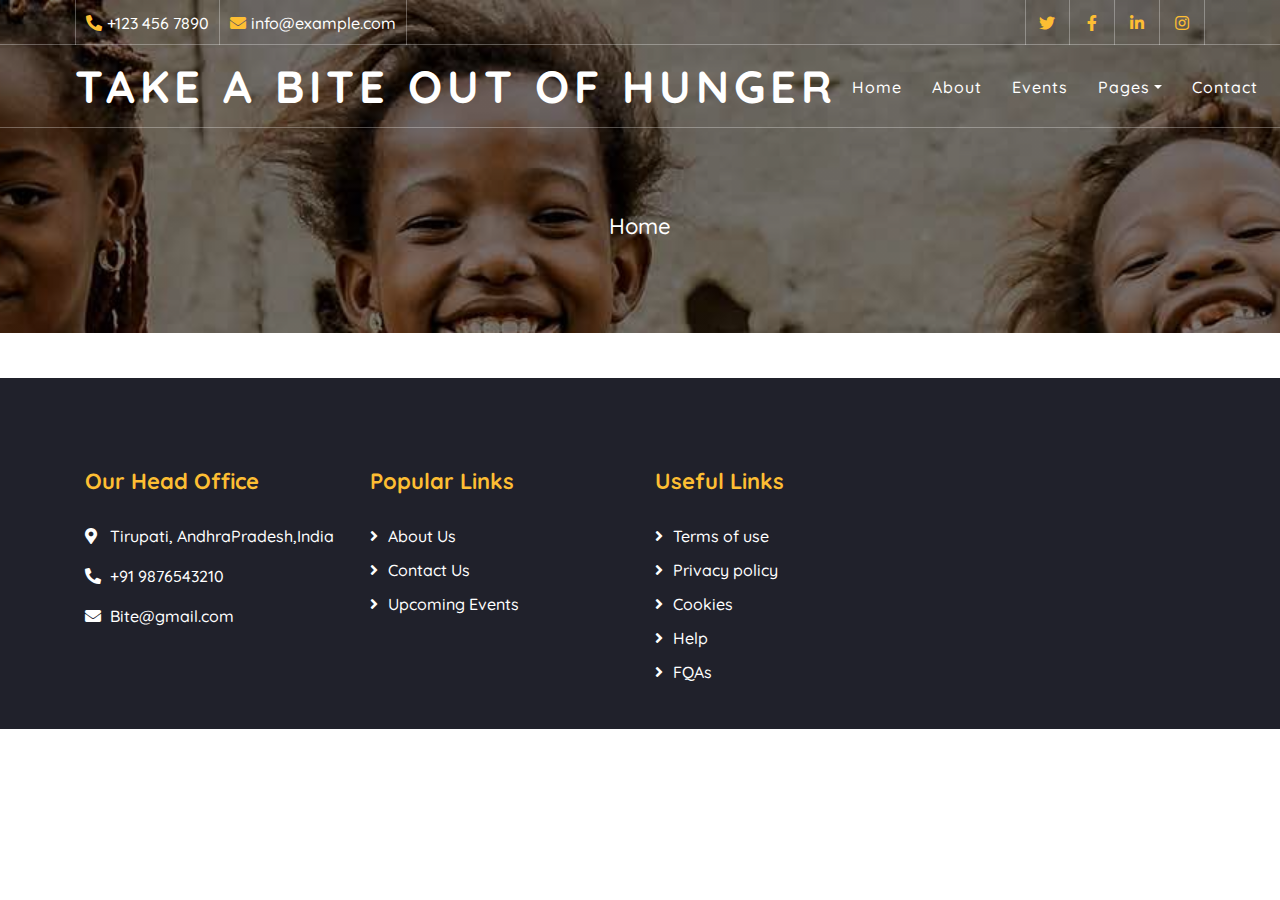
<file: blog.html>
<!DOCTYPE html>
<html lang="en">
    <head>
        <meta charset="utf-8">
        <title>Take a Bite out of Hunger</title>
        <meta content="width=device-width, initial-scale=1.0" name="viewport">
        <meta content="Free Website Template" name="keywords">
        <meta content="Free Website Template" name="description">

        <!-- Favicon -->
        <link href="img/favicon.ico" rel="icon">

        <!-- Google Font -->
        <link href="https://fonts.googleapis.com/css2?family=Quicksand:wght@300;400;500;600;700&display=swap" rel="stylesheet">
        
        <!-- CSS Libraries -->
        <link href="https://stackpath.bootstrapcdn.com/bootstrap/4.4.1/css/bootstrap.min.css" rel="stylesheet">
        <link href="https://cdnjs.cloudflare.com/ajax/libs/font-awesome/5.10.0/css/all.min.css" rel="stylesheet">
        <link href="lib/flaticon/font/flaticon.css" rel="stylesheet">
        <link href="lib/animate/animate.min.css" rel="stylesheet">
        <link href="lib/owlcarousel/assets/owl.carousel.min.css" rel="stylesheet">

        <!-- Template Stylesheet -->
        <link href="css/style.css" rel="stylesheet">
    </head>

    <body>
        <!-- Top Bar Start -->
        <div class="top-bar d-none d-md-block">
            <div class="container-fluid">
                <div class="row">
                    <div class="col-md-8">
                        <div class="top-bar-left">
                            <div class="text">
                                <i class="fa fa-phone-alt"></i>
                                <p>+123 456 7890</p>
                            </div>
                            <div class="text">
                                <i class="fa fa-envelope"></i>
                                <p>info@example.com</p>
                            </div>
                        </div>
                    </div>
                    <div class="col-md-4">
                        <div class="top-bar-right">
                            <div class="social">
                                <a href=""><i class="fab fa-twitter"></i></a>
                                <a href=""><i class="fab fa-facebook-f"></i></a>
                                <a href=""><i class="fab fa-linkedin-in"></i></a>
                                <a href=""><i class="fab fa-instagram"></i></a>
                            </div>
                        </div>
                    </div>
                </div>
            </div>
        </div>
        <!-- Top Bar End -->

        <!-- Nav Bar Start -->
        <div class="navbar navbar-expand-lg bg-dark navbar-dark">
            <div class="container-fluid">
                <a href="index.html" class="navbar-brand">Take a Bite out of Hunger</a>
                <button type="button" class="navbar-toggler" data-toggle="collapse" data-target="#navbarCollapse">
                    <span class="navbar-toggler-icon"></span>
                </button>

                <div class="collapse navbar-collapse justify-content-between" id="navbarCollapse">
                    <div class="navbar-nav ml-auto">
                        <a href="index.html" class="nav-item nav-link">Home</a>
                        <a href="about.html" class="nav-item nav-link">About</a>
                        <a href="event.html" class="nav-item nav-link">Events</a>
                        <div class="nav-item dropdown">
                            <a href="#" class="nav-link dropdown-toggle" data-toggle="dropdown">Pages</a>
                            <div class="dropdown-menu">
                                <a href="single.html" class="dropdown-item">Detail Page</a>
                                <a href="service.html" class="dropdown-item">What We Do</a>
                                <a href="team.html" class="dropdown-item">Meet The Team</a>
                                <a href="donate1.html" class="dropdown-item">Donate Now</a>
                                <a href="volunteer.html" class="dropdown-item">Become A Volunteer</a>
                            </div>
                        </div>
                        <a href="contact.html" class="nav-item nav-link">Contact</a>
                    </div>
                </div>
            </div>
        </div>
        <!-- Nav Bar End -->
        
        
        <!-- Page Header Start -->
        <div class="page-header">
            <div class="container">
                <div class="row">
                    <div class="col-12">
                    </div>
                    <div class="col-12">
                        <a href="">Home</a>
                    </div>
                </div>
            </div>
        </div>
        <!-- Page Header End -->
        <!-- Footer Start -->
        <div class="footer">
            <div class="container">
                <div class="row">
                    <div class="col-lg-3 col-md-6">
                        <div class="footer-contact">
                            <h2>Our Head Office</h2>
                            <p><i class="fa fa-map-marker-alt"></i>Tirupati, AndhraPradesh,India</p>
                            <p><i class="fa fa-phone-alt"></i>+91 9876543210</p>
                            <p><i class="fa fa-envelope"></i>Bite@gmail.com</p>
                            
                        </div>
                    </div>
                    <div class="col-lg-3 col-md-6">
                        <div class="footer-link">
                            <h2>Popular Links</h2>
                            <a href="">About Us</a>
                            <a href="">Contact Us</a>
                            <a href="">Upcoming Events</a>
                        </div>
                    </div>
                    <div class="col-lg-3 col-md-6">
                        <div class="footer-link">
                            <h2>Useful Links</h2>
                            <a href="">Terms of use</a>
                            <a href="">Privacy policy</a>
                            <a href="">Cookies</a>
                            <a href="">Help</a>
                            <a href="">FQAs</a>
                        </div>
                    </div>
                </div>
            </div>
            
        </div>
        <!-- Footer End -->

        <!-- Back to top button -->
        <a href="#" class="back-to-top"><i class="fa fa-chevron-up"></i></a>
        
        <!-- Pre Loader -->
        <div id="loader" class="show">
            <div class="loader"></div>
        </div>

        <!-- JavaScript Libraries -->
        <script src="https://code.jquery.com/jquery-3.4.1.min.js"></script>
        <script src="https://stackpath.bootstrapcdn.com/bootstrap/4.4.1/js/bootstrap.bundle.min.js"></script>
        <script src="lib/easing/easing.min.js"></script>
        <script src="lib/owlcarousel/owl.carousel.min.js"></script>
        <script src="lib/waypoints/waypoints.min.js"></script>
        <script src="lib/counterup/counterup.min.js"></script>
        <script src="lib/parallax/parallax.min.js"></script>
        
        <!-- Contact Javascript File -->
        <script src="mail/jqBootstrapValidation.min.js"></script>
        <script src="mail/contact.js"></script>

        <!-- Template Javascript -->
        <script src="js/main.js"></script>
    </body>
</html>
</file>
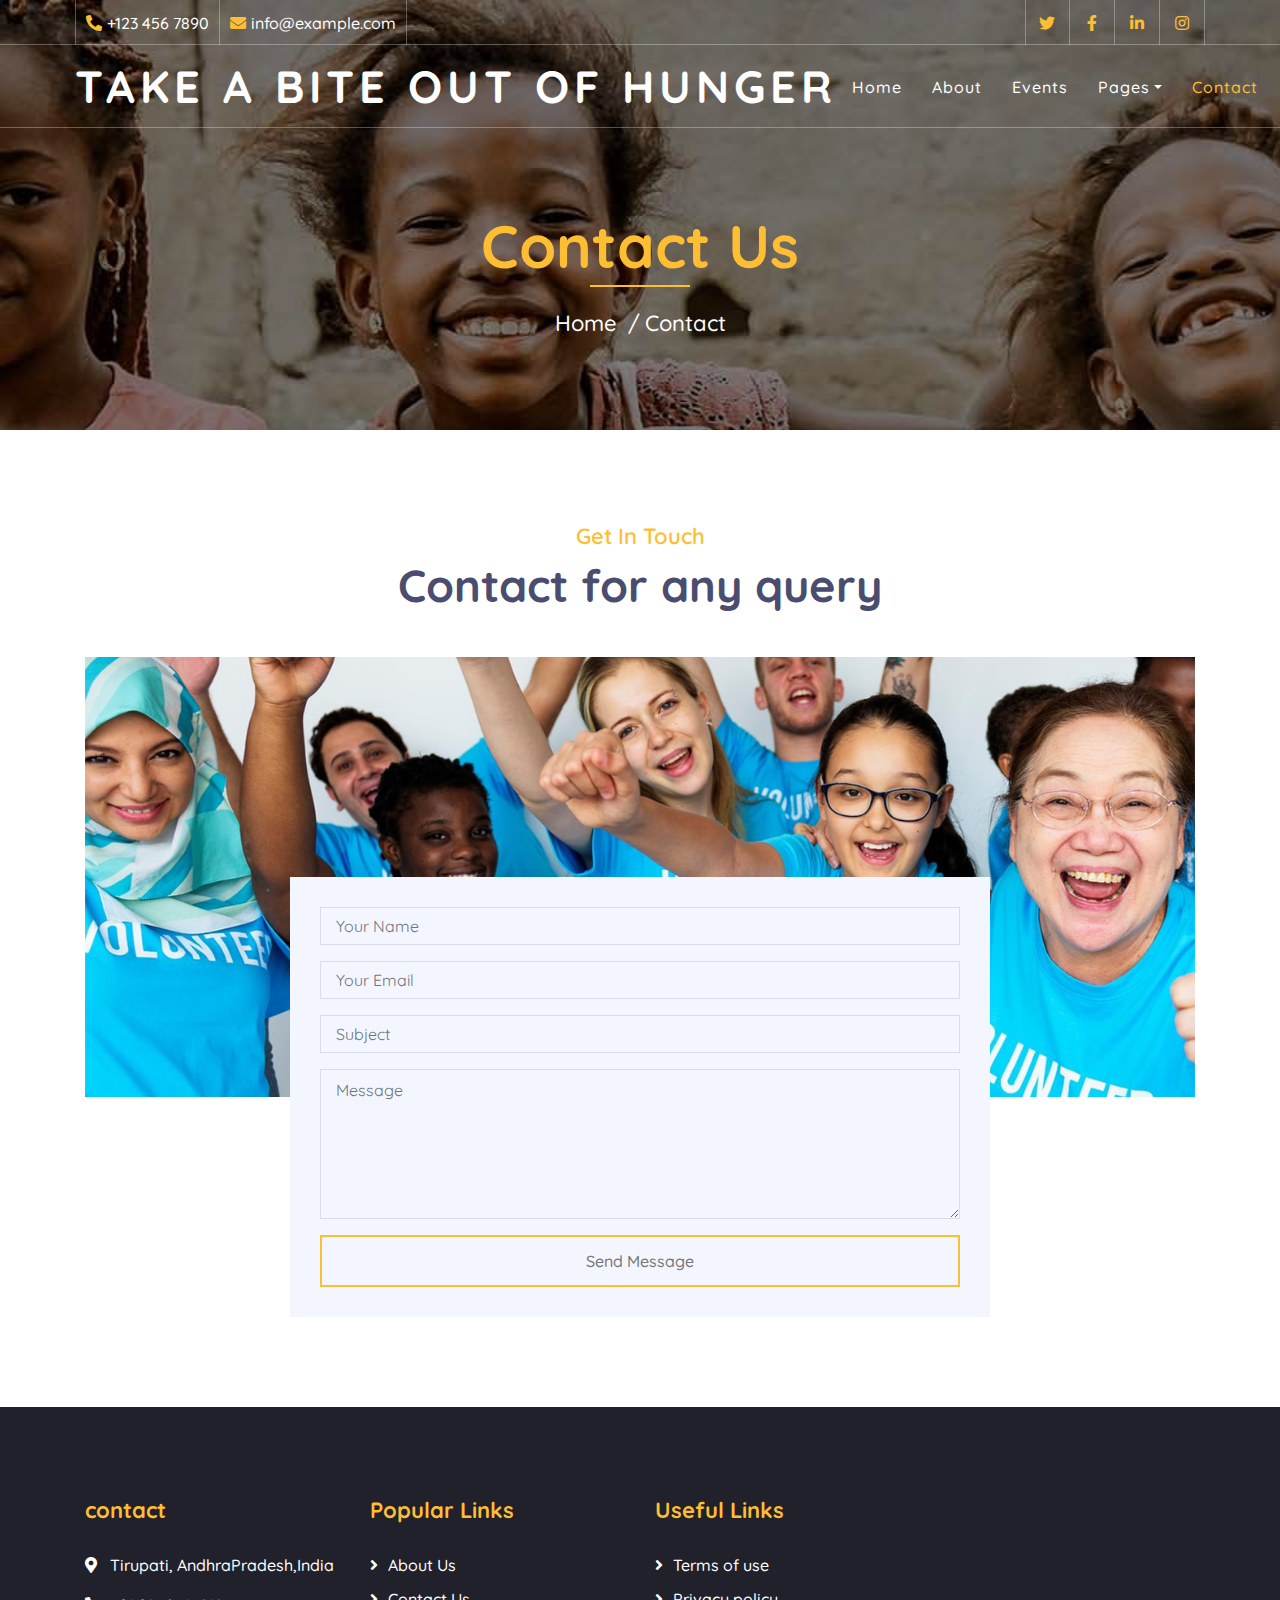
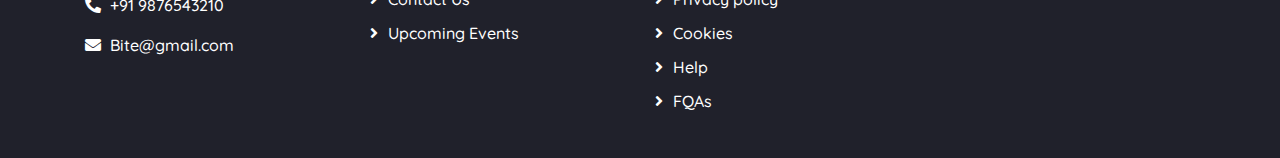
<file: contact.html>
<!DOCTYPE html>
<html lang="en">
    <head>
        <meta charset="utf-8">
        <title>Take a Bite out of Hunger</title>
        <meta content="width=device-width, initial-scale=1.0" name="viewport">
        <meta content="Free Website Template" name="keywords">
        <meta content="Free Website Template" name="description">

        <!-- Favicon -->
        <link href="img/favicon.ico" rel="icon">

        <!-- Google Font -->
        <link href="https://fonts.googleapis.com/css2?family=Quicksand:wght@300;400;500;600;700&display=swap" rel="stylesheet">
        
        <!-- CSS Libraries -->
        <link href="https://stackpath.bootstrapcdn.com/bootstrap/4.4.1/css/bootstrap.min.css" rel="stylesheet">
        <link href="https://cdnjs.cloudflare.com/ajax/libs/font-awesome/5.10.0/css/all.min.css" rel="stylesheet">
        <link href="lib/flaticon/font/flaticon.css" rel="stylesheet">
        <link href="lib/animate/animate.min.css" rel="stylesheet">
        <link href="lib/owlcarousel/assets/owl.carousel.min.css" rel="stylesheet">

        <!-- Template Stylesheet -->
        <link href="css/style.css" rel="stylesheet">
    </head>

    <body>
        <!-- Top Bar Start -->
        <div class="top-bar d-none d-md-block">
            <div class="container-fluid">
                <div class="row">
                    <div class="col-md-8">
                        <div class="top-bar-left">
                            <div class="text">
                                <i class="fa fa-phone-alt"></i>
                                <p>+123 456 7890</p>
                            </div>
                            <div class="text">
                                <i class="fa fa-envelope"></i>
                                <p>info@example.com</p>
                            </div>
                        </div>
                    </div>
                    <div class="col-md-4">
                        <div class="top-bar-right">
                            <div class="social">
                                <a href=""><i class="fab fa-twitter"></i></a>
                                <a href=""><i class="fab fa-facebook-f"></i></a>
                                <a href=""><i class="fab fa-linkedin-in"></i></a>
                                <a href=""><i class="fab fa-instagram"></i></a>
                            </div>
                        </div>
                    </div>
                </div>
            </div>
        </div>
        <!-- Top Bar End -->

        <!-- Nav Bar Start -->
        <div class="navbar navbar-expand-lg bg-dark navbar-dark">
            <div class="container-fluid">
                <a href="index.html" class="navbar-brand">Take a Bite out of Hunger</a>
                <button type="button" class="navbar-toggler" data-toggle="collapse" data-target="#navbarCollapse">
                    <span class="navbar-toggler-icon"></span>
                </button>

                <div class="collapse navbar-collapse justify-content-between" id="navbarCollapse">
                    <div class="navbar-nav ml-auto">
                        <a href="index.html" class="nav-item nav-link">Home</a>
                        <a href="about.html" class="nav-item nav-link">About</a>
                        <a href="event.html" class="nav-item nav-link">Events</a>
                        <div class="nav-item dropdown">
                            <a href="#" class="nav-link dropdown-toggle" data-toggle="dropdown">Pages</a>
                            <div class="dropdown-menu">
                                <a href="single.html" class="dropdown-item">Detail Page</a>
                                <a href="service.html" class="dropdown-item">What We Do</a>
                                <a href="team.html" class="dropdown-item">Meet The Team</a>
                                <a href="donate.html" class="dropdown-item">Donate Now</a>
                                <a href="volunteer.html" class="dropdown-item">Become A Volunteer</a>
                            </div>
                        </div>
                        <a href="contact.html" class="nav-item nav-link active">Contact</a>
                    </div>
                </div>
            </div>
        </div>
        <!-- Nav Bar End -->
        
        
        <!-- Page Header Start -->
        <div class="page-header">
            <div class="container">
                <div class="row">
                    <div class="col-12">
                        <h2>Contact Us</h2>
                    </div>
                    <div class="col-12">
                        <a href="">Home</a>
                        <a href="">Contact</a>
                    </div>
                </div>
            </div>
        </div>
        <!-- Page Header End -->
        
        
        <!-- Contact Start -->
        <div class="contact">
            <div class="container">
                <div class="section-header text-center">
                    <p>Get In Touch</p>
                    <h2>Contact for any query</h2>
                </div>
                <div class="contact-img">
                    <img src="img/contact.jpg" alt="Image">
                </div>
                <div class="contact-form">
                        <div id="success"></div>
                        <form name="sentMessage" id="contactForm" novalidate="novalidate">
                            <div class="control-group">
                                <input type="text" class="form-control" id="name" placeholder="Your Name" required="required" data-validation-required-message="Please enter your name" />
                                <p class="help-block text-danger"></p>
                            </div>
                            <div class="control-group">
                                <input type="email" class="form-control" id="email" placeholder="Your Email" required="required" data-validation-required-message="Please enter your email" />
                                <p class="help-block text-danger"></p>
                            </div>
                            <div class="control-group">
                                <input type="text" class="form-control" id="subject" placeholder="Subject" required="required" data-validation-required-message="Please enter a subject" />
                                <p class="help-block text-danger"></p>
                            </div>
                            <div class="control-group">
                                <textarea class="form-control" id="message" placeholder="Message" required="required" data-validation-required-message="Please enter your message"></textarea>
                                <p class="help-block text-danger"></p>
                            </div>
                            <div>
                                <button class="btn btn-custom" type="submit" id="sendMessageButton" onclick="window.location.href='database.php';">Send Message</button>
                            </div>
                        </form>
                    </div>
            </div>
        </div>
        <!-- Contact End -->


        <!-- Footer Start -->
        <div class="footer">
            <div class="container">
                <div class="row">
                    <div class="col-lg-3 col-md-6">
                        <div class="footer-contact">
                            <h2>contact</h2>
                            <p><i class="fa fa-map-marker-alt"></i>Tirupati, AndhraPradesh,India</p>
                            <p><i class="fa fa-phone-alt"></i>+91 9876543210</p>
                            <p><i class="fa fa-envelope"></i>Bite@gmail.com</p>
                        </div>
                    </div>
                    <div class="col-lg-3 col-md-6">
                        <div class="footer-link">
                            <h2>Popular Links</h2>
                            <a href="">About Us</a>
                            <a href="">Contact Us</a>
                            <a href="">Upcoming Events</a>
                        </div>
                    </div>
                    <div class="col-lg-3 col-md-6">
                        <div class="footer-link">
                            <h2>Useful Links</h2>
                            <a href="">Terms of use</a>
                            <a href="">Privacy policy</a>
                            <a href="">Cookies</a>
                            <a href="">Help</a>
                            <a href="">FQAs</a>
                        </div>
                    </div>
                </div>
            </div>
        </div>
        <!-- Footer End -->

        <!-- Back to top button -->
        <a href="#" class="back-to-top"><i class="fa fa-chevron-up"></i></a>
        
        <!-- Pre Loader -->
        <div id="loader" class="show">
            <div class="loader"></div>
        </div>

        <!-- JavaScript Libraries -->
        <script src="https://code.jquery.com/jquery-3.4.1.min.js"></script>
        <script src="https://stackpath.bootstrapcdn.com/bootstrap/4.4.1/js/bootstrap.bundle.min.js"></script>
        <script src="lib/easing/easing.min.js"></script>
        <script src="lib/owlcarousel/owl.carousel.min.js"></script>
        <script src="lib/waypoints/waypoints.min.js"></script>
        <script src="lib/counterup/counterup.min.js"></script>
        <script src="lib/parallax/parallax.min.js"></script>
        
        <!-- Contact Javascript File -->
        <script src="mail/jqBootstrapValidation.min.js"></script>
        <script src="mail/contact.js"></script>

        <!-- Template Javascript -->
        <script src="js/main.js"></script>
    </body>
</html>
</file>
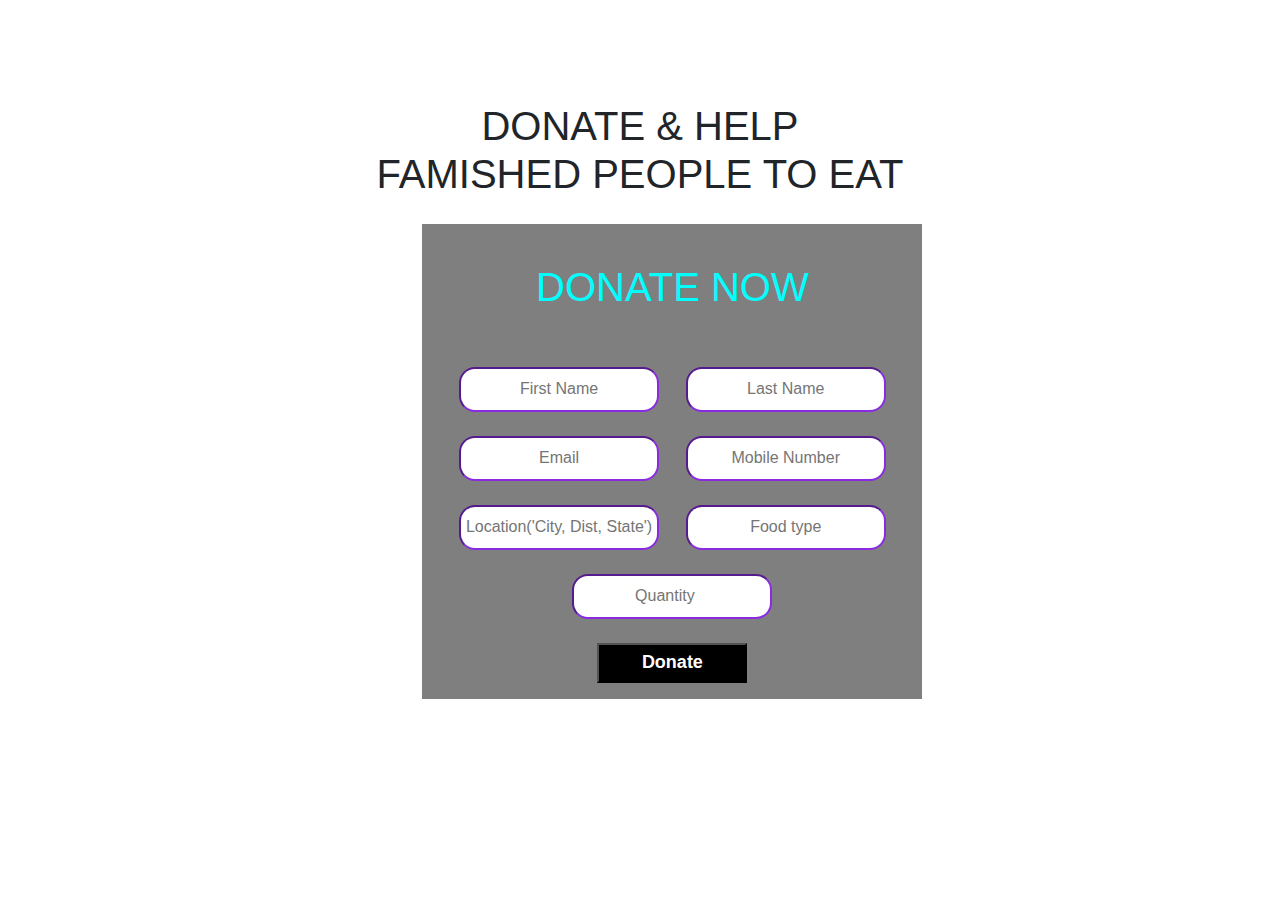
<file: donate.html>
<!DOCTYPE html>
<html lang="en">
    <head>
        <meta charset="utf-8">
        <title>Take a Bite out of Hunger</title>
        <meta content="width=device-width, initial-scale=1.0" name="viewport">
        <meta content="Free Website Template" name="keywords">
        <meta content="Free Website Template" name="description">

        <!-- Favicon -->
        <link href="img/favicon.ico" rel="icon">

        <!-- Google Font -->
        <link href="https://fonts.googleapis.com/css2?family=Quicksand:wght@300;400;500;600;700&display=swap" rel="stylesheet">
        
        <!-- CSS Libraries -->
        <link href="https://stackpath.bootstrapcdn.com/bootstrap/4.4.1/css/bootstrap.min.css" rel="stylesheet">
        <link href="https://cdnjs.cloudflare.com/ajax/libs/font-awesome/5.10.0/css/all.min.css" rel="stylesheet">
        <link href="lib/flaticon/font/flaticon.css" rel="stylesheet">
        <link href="lib/animate/animate.min.css" rel="stylesheet">
        <link href="lib/owlcarousel/assets/owl.carousel.min.css" rel="stylesheet">

        <!-- Template Stylesheet -->
        <link href="css/donate.css" rel="stylesheet">
    </head>
<body>

    <b><h1 style="margin-top: 8%;"> DONATE & HELP<br>FAMISHED PEOPLE TO EAT</h1></b>
    <div class="main-div">
       <br> <h1 style="color: aqua;">DONATE NOW</h1>
        <br><br>
        <form action="donate.php" method="post" autocomplete="off">
            <center><input type="text" placeholder="First Name"style="text-align: center;">&nbsp;&nbsp;&nbsp;&nbsp;&nbsp;&nbsp;<input type="text" placeholder="Last Name" style="text-align: center;"></center><br>
            <center> <input type="email" placeholder="Email"style="text-align: center;">&nbsp;&nbsp;&nbsp;&nbsp;&nbsp;&nbsp;<input type="text" placeholder="Mobile Number"style="text-align: center;"></center><br>
                <center> <input type="text" placeholder="Location('City, Dist, State')"style="text-align: center;">&nbsp;&nbsp;&nbsp;&nbsp;&nbsp;&nbsp;<input type="text" placeholder="Food type"style="text-align: center;"></center>
            <br><center><input type="number" placeholder="Quantity"style="text-align: center;"></center>
            <br><button id="btn-donate"><b>Donate</b></button>
        </form>
    </div> 
    
</body>
</html>
</file>
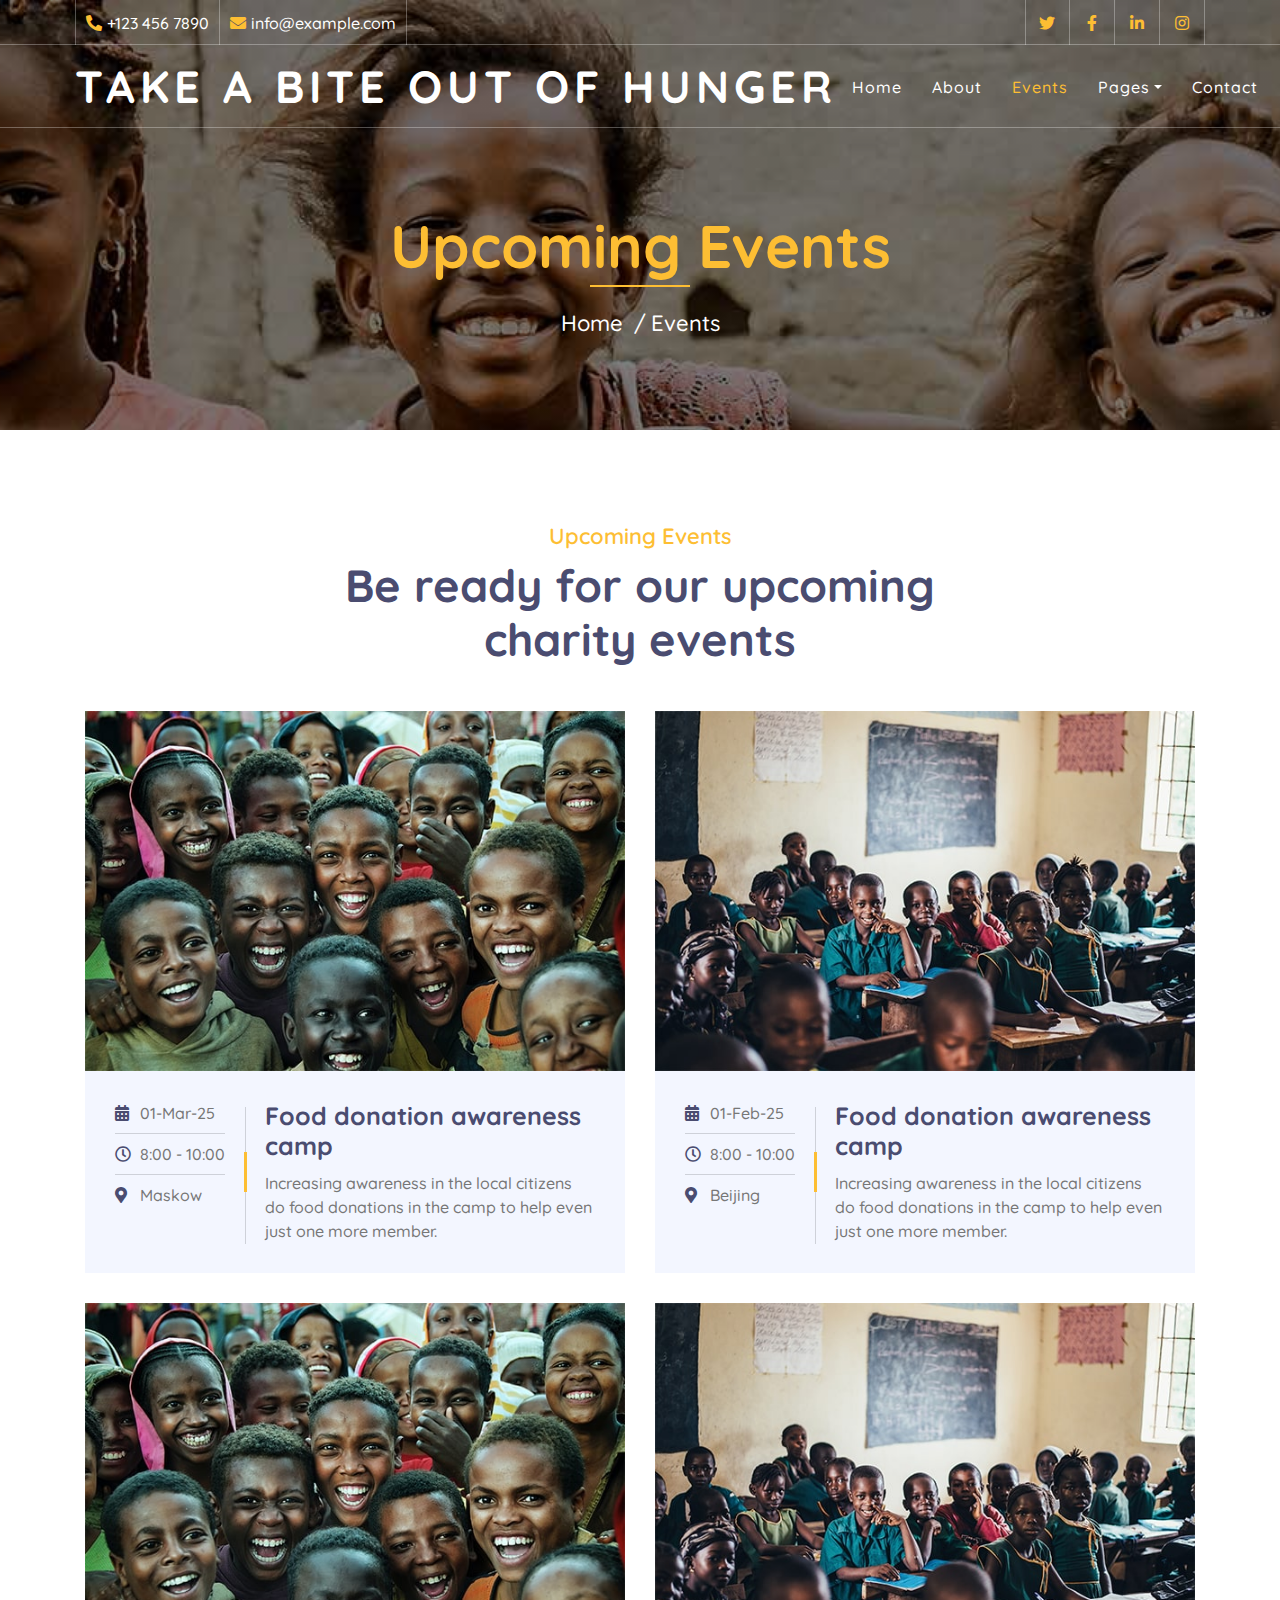
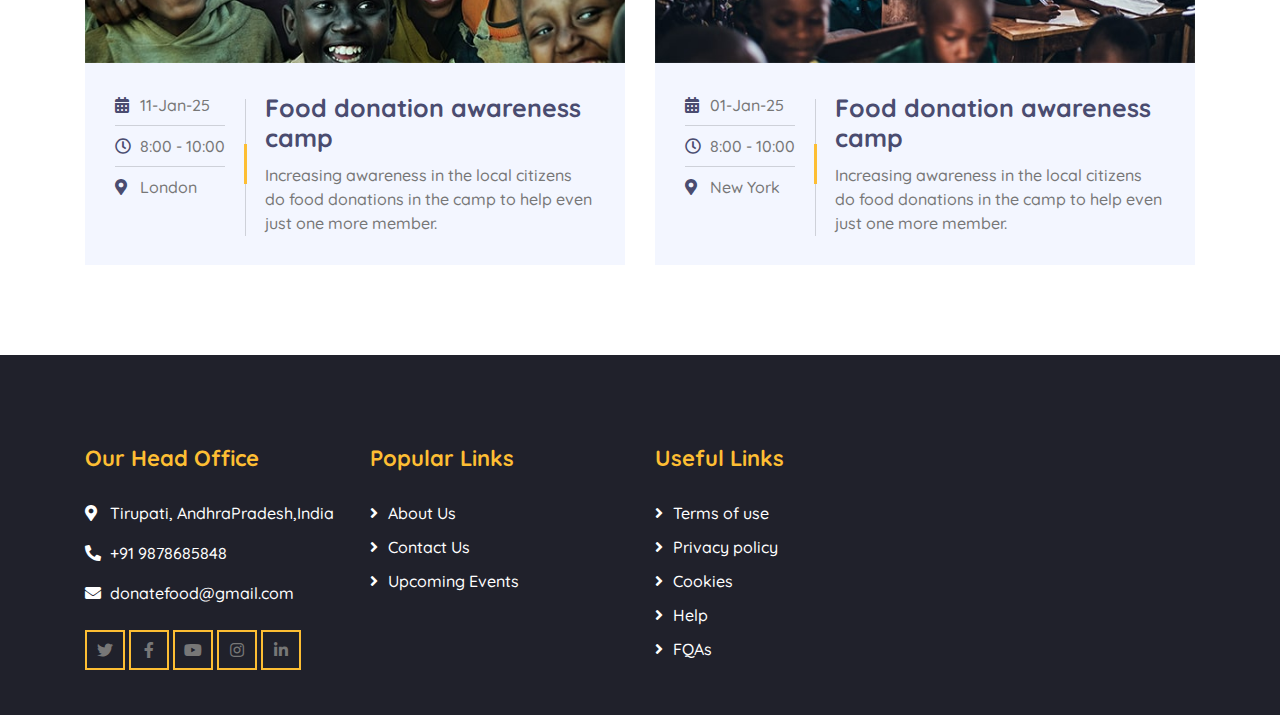
<file: event.html>
<!DOCTYPE html>
<html lang="en">
    <head>
        <meta charset="utf-8">
        <title>Take a Bite out of Hunger</title>
        <meta content="width=device-width, initial-scale=1.0" name="viewport">
        <meta content="Free Website Template" name="keywords">
        <meta content="Free Website Template" name="description">

        <!-- Favicon -->
        <link href="img/favicon.ico" rel="icon">

        <!-- Google Font -->
        <link href="https://fonts.googleapis.com/css2?family=Quicksand:wght@300;400;500;600;700&display=swap" rel="stylesheet">
        
        <!-- CSS Libraries -->
        <link href="https://stackpath.bootstrapcdn.com/bootstrap/4.4.1/css/bootstrap.min.css" rel="stylesheet">
        <link href="https://cdnjs.cloudflare.com/ajax/libs/font-awesome/5.10.0/css/all.min.css" rel="stylesheet">
        <link href="lib/flaticon/font/flaticon.css" rel="stylesheet">
        <link href="lib/animate/animate.min.css" rel="stylesheet">
        <link href="lib/owlcarousel/assets/owl.carousel.min.css" rel="stylesheet">

        <!-- Template Stylesheet -->
        <link href="css/style.css" rel="stylesheet">
    </head>

    <body>
        <!-- Top Bar Start -->
        <div class="top-bar d-none d-md-block">
            <div class="container-fluid">
                <div class="row">
                    <div class="col-md-8">
                        <div class="top-bar-left">
                            <div class="text">
                                <i class="fa fa-phone-alt"></i>
                                <p>+123 456 7890</p>
                            </div>
                            <div class="text">
                                <i class="fa fa-envelope"></i>
                                <p>info@example.com</p>
                            </div>
                        </div>
                    </div>
                    <div class="col-md-4">
                        <div class="top-bar-right">
                            <div class="social">
                                <a href=""><i class="fab fa-twitter"></i></a>
                                <a href=""><i class="fab fa-facebook-f"></i></a>
                                <a href=""><i class="fab fa-linkedin-in"></i></a>
                                <a href=""><i class="fab fa-instagram"></i></a>
                            </div>
                        </div>
                    </div>
                </div>
            </div>
        </div>
        <!-- Top Bar End -->

        <!-- Nav Bar Start -->
        <div class="navbar navbar-expand-lg bg-dark navbar-dark">
            <div class="container-fluid">
                <a href="index.html" class="navbar-brand">Take a Bite out of Hunger</a>
                <button type="button" class="navbar-toggler" data-toggle="collapse" data-target="#navbarCollapse">
                    <span class="navbar-toggler-icon"></span>
                </button>

                <div class="collapse navbar-collapse justify-content-between" id="navbarCollapse">
                    <div class="navbar-nav ml-auto">
                        <a href="index.html" class="nav-item nav-link">Home</a>
                        <a href="about.html" class="nav-item nav-link">About</a>
                        <a href="event.html" class="nav-item nav-link active">Events</a>
                        <div class="nav-item dropdown">
                            <a href="#" class="nav-link dropdown-toggle" data-toggle="dropdown">Pages</a>
                            <div class="dropdown-menu">
                                <a href="single.html" class="dropdown-item">Detail Page</a>
                                <a href="service.html" class="dropdown-item">What We Do</a>
                                <a href="team.html" class="dropdown-item">Meet The Team</a>
                                <a href="donate.html" class="dropdown-item">Donate Now</a>
                                <a href="volunteer.html" class="dropdown-item">Become A Volunteer</a>
                            </div>
                        </div>
                        <a href="contact.html" class="nav-item nav-link">Contact</a>
                    </div>
                </div>
            </div>
        </div>
        <!-- Nav Bar End -->
        
        
        <!-- Page Header Start -->
        <div class="page-header">
            <div class="container">
                <div class="row">
                    <div class="col-12">
                        <h2>Upcoming Events</h2>
                    </div>
                    <div class="col-12">
                        <a href="">Home</a>
                        <a href="">Events</a>
                    </div>
                </div>
            </div>
        </div>
        <!-- Page Header End -->
        
        
        <!-- Event Start -->
        <div class="event">
            <div class="container">
                <div class="section-header text-center">
                    <p>Upcoming Events</p>
                    <h2>Be ready for our upcoming charity events</h2>
                </div>
                <div class="row">
                    <div class="col-lg-6">
                        <div class="event-item">
                            <img src="img/event-1.jpg" alt="Image">
                            <div class="event-content">
                                <div class="event-meta">
                                    <p><i class="fa fa-calendar-alt"></i>01-Mar-25</p>
                                    <p><i class="far fa-clock"></i>8:00 - 10:00</p>
                                    <p><i class="fa fa-map-marker-alt"></i>Maskow</p>
                                </div>
                                <div class="event-text">
                                    <h3>Food donation awareness camp</h3>
                                    <p>
                                        Increasing awareness in the local citizens do food donations in the camp to help even just one more member.
                                    </p>
                                </div>
                            </div>
                        </div>
                    </div>
                    <div class="col-lg-6">
                        <div class="event-item">
                            <img src="img/event-2.jpg" alt="Image">
                            <div class="event-content">
                                <div class="event-meta">
                                    <p><i class="fa fa-calendar-alt"></i>01-Feb-25</p>
                                    <p><i class="far fa-clock"></i>8:00 - 10:00</p>
                                    <p><i class="fa fa-map-marker-alt"></i>Beijing</p>
                                </div>
                                <div class="event-text">
                                    <h3>Food donation awareness camp</h3>
                                    <p>
                                        Increasing awareness in the local citizens do food donations in the camp to help even just one more member.
                                    </p>
                                </div>
                            </div>
                        </div>
                    </div>
                    <div class="col-lg-6">
                        <div class="event-item">
                            <img src="img/event-1.jpg" alt="Image">
                            <div class="event-content">
                                <div class="event-meta">
                                    <p><i class="fa fa-calendar-alt"></i>11-Jan-25</p>
                                    <p><i class="far fa-clock"></i>8:00 - 10:00</p>
                                    <p><i class="fa fa-map-marker-alt"></i>London</p>
                                </div>
                                <div class="event-text">
                                    <h3>Food donation awareness camp</h3>
                                    <p>
                                        Increasing awareness in the local citizens do food donations in the camp to help even just one more member.
                                    </p>
                                </div>
                            </div>
                        </div>
                    </div>
                    <div class="col-lg-6">
                        <div class="event-item">
                            <img src="img/event-2.jpg" alt="Image">
                            <div class="event-content">
                                <div class="event-meta">
                                    <p><i class="fa fa-calendar-alt"></i>01-Jan-25</p>
                                    <p><i class="far fa-clock"></i>8:00 - 10:00</p>
                                    <p><i class="fa fa-map-marker-alt"></i>New York</p>
                                </div>
                                <div class="event-text">
                                    <h3>Food donation awareness camp</h3>
                                    <p>
                                        Increasing awareness in the local citizens do food donations in the camp to help even just one more member.
                                    </p>
                                </div>
                            </div>
                        </div>
                    </div>
                </div>
            </div>
        </div>
        <!-- Event End -->


        <!-- Footer Start -->
        <div class="footer">
            <div class="container">
                <div class="row">
                    <div class="col-lg-3 col-md-6">
                        <div class="footer-contact">
                            <h2>Our Head Office</h2>
                            <p><i class="fa fa-map-marker-alt"></i>Tirupati, AndhraPradesh,India</p>
                            <p><i class="fa fa-phone-alt"></i>+91 9878685848</p>
                            <p><i class="fa fa-envelope"></i>donatefood@gmail.com</p>
                            <div class="footer-social">
                                <a class="btn btn-custom" href="https://freewebsitecode.com"><i class="fab fa-twitter"></i></a>
                                <a class="btn btn-custom" href="https://facebook.com/freewebsitecode"><i class="fab fa-facebook-f"></i></a>
                                <a class="btn btn-custom" href="https://www.youtube.com/channel/UC9HlQRmKgG3jeVD_fBxj1Pw/videos"><i class="fab fa-youtube"></i></a>
                                <a class="btn btn-custom" href="https://freewebsitecode.com"><i class="fab fa-instagram"></i></a>
                                <a class="btn btn-custom" href="https://freewebsitecode.com"><i class="fab fa-linkedin-in"></i></a>
                            </div>
                        </div>
                    </div>
                    <div class="col-lg-3 col-md-6">
                        <div class="footer-link">
                            <h2>Popular Links</h2>
                            <a href="">About Us</a>
                            <a href="">Contact Us</a>
                            <a href="">Upcoming Events</a>
                        </div>
                    </div>
                    <div class="col-lg-3 col-md-6">
                        <div class="footer-link">
                            <h2>Useful Links</h2>
                            <a href="">Terms of use</a>
                            <a href="">Privacy policy</a>
                            <a href="">Cookies</a>
                            <a href="">Help</a>
                            <a href="">FQAs</a>
                        </div>
                    </div>
                   
                </div>
            </div>
        </div>
        <!-- Footer End -->

        <!-- Back to top button -->
        <a href="#" class="back-to-top"><i class="fa fa-chevron-up"></i></a>
        
        <!-- Pre Loader -->
        <div id="loader" class="show">
            <div class="loader"></div>
        </div>

        <!-- JavaScript Libraries -->
        <script src="https://code.jquery.com/jquery-3.4.1.min.js"></script>
        <script src="https://stackpath.bootstrapcdn.com/bootstrap/4.4.1/js/bootstrap.bundle.min.js"></script>
        <script src="lib/easing/easing.min.js"></script>
        <script src="lib/owlcarousel/owl.carousel.min.js"></script>
        <script src="lib/waypoints/waypoints.min.js"></script>
        <script src="lib/counterup/counterup.min.js"></script>
        <script src="lib/parallax/parallax.min.js"></script>
        
        <!-- Contact Javascript File -->
        <script src="mail/jqBootstrapValidation.min.js"></script>
        <script src="mail/contact.js"></script>

        <!-- Template Javascript -->
        <script src="js/main.js"></script>
    </body>
</html>
</file>
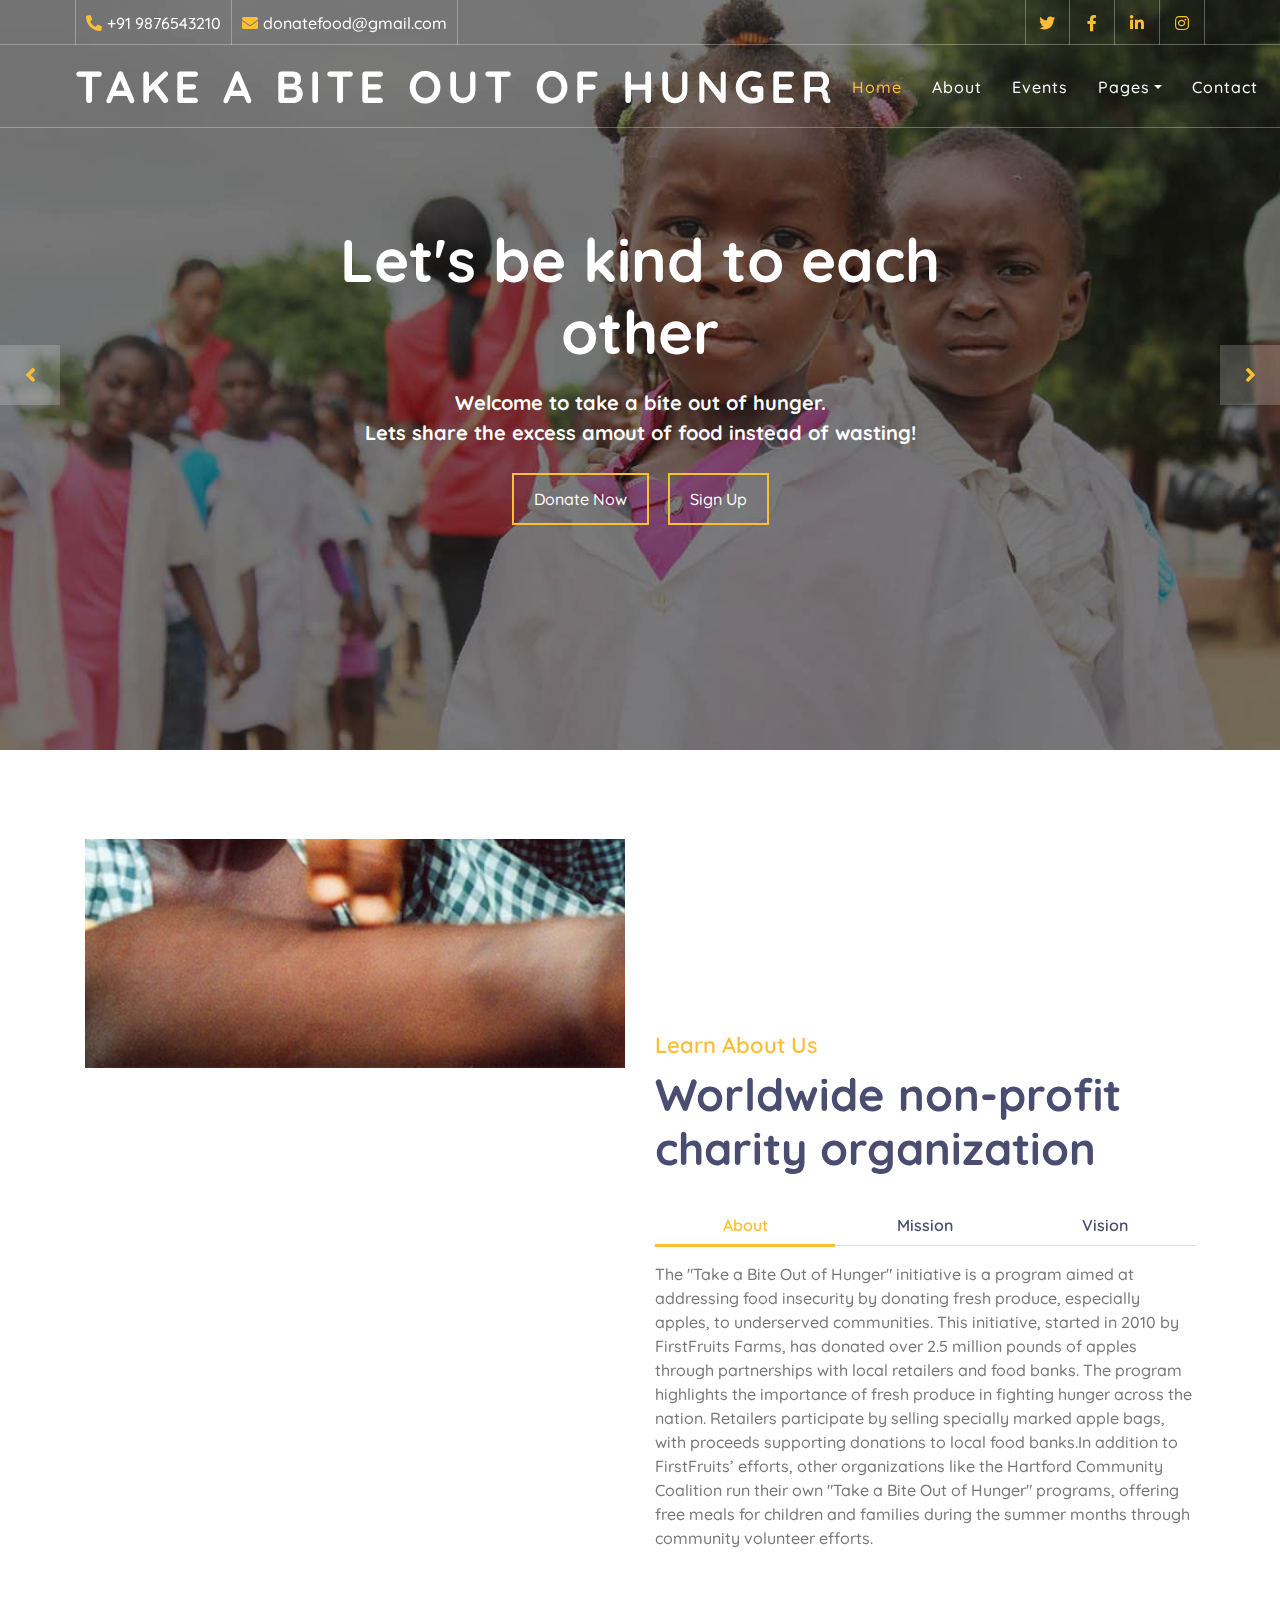
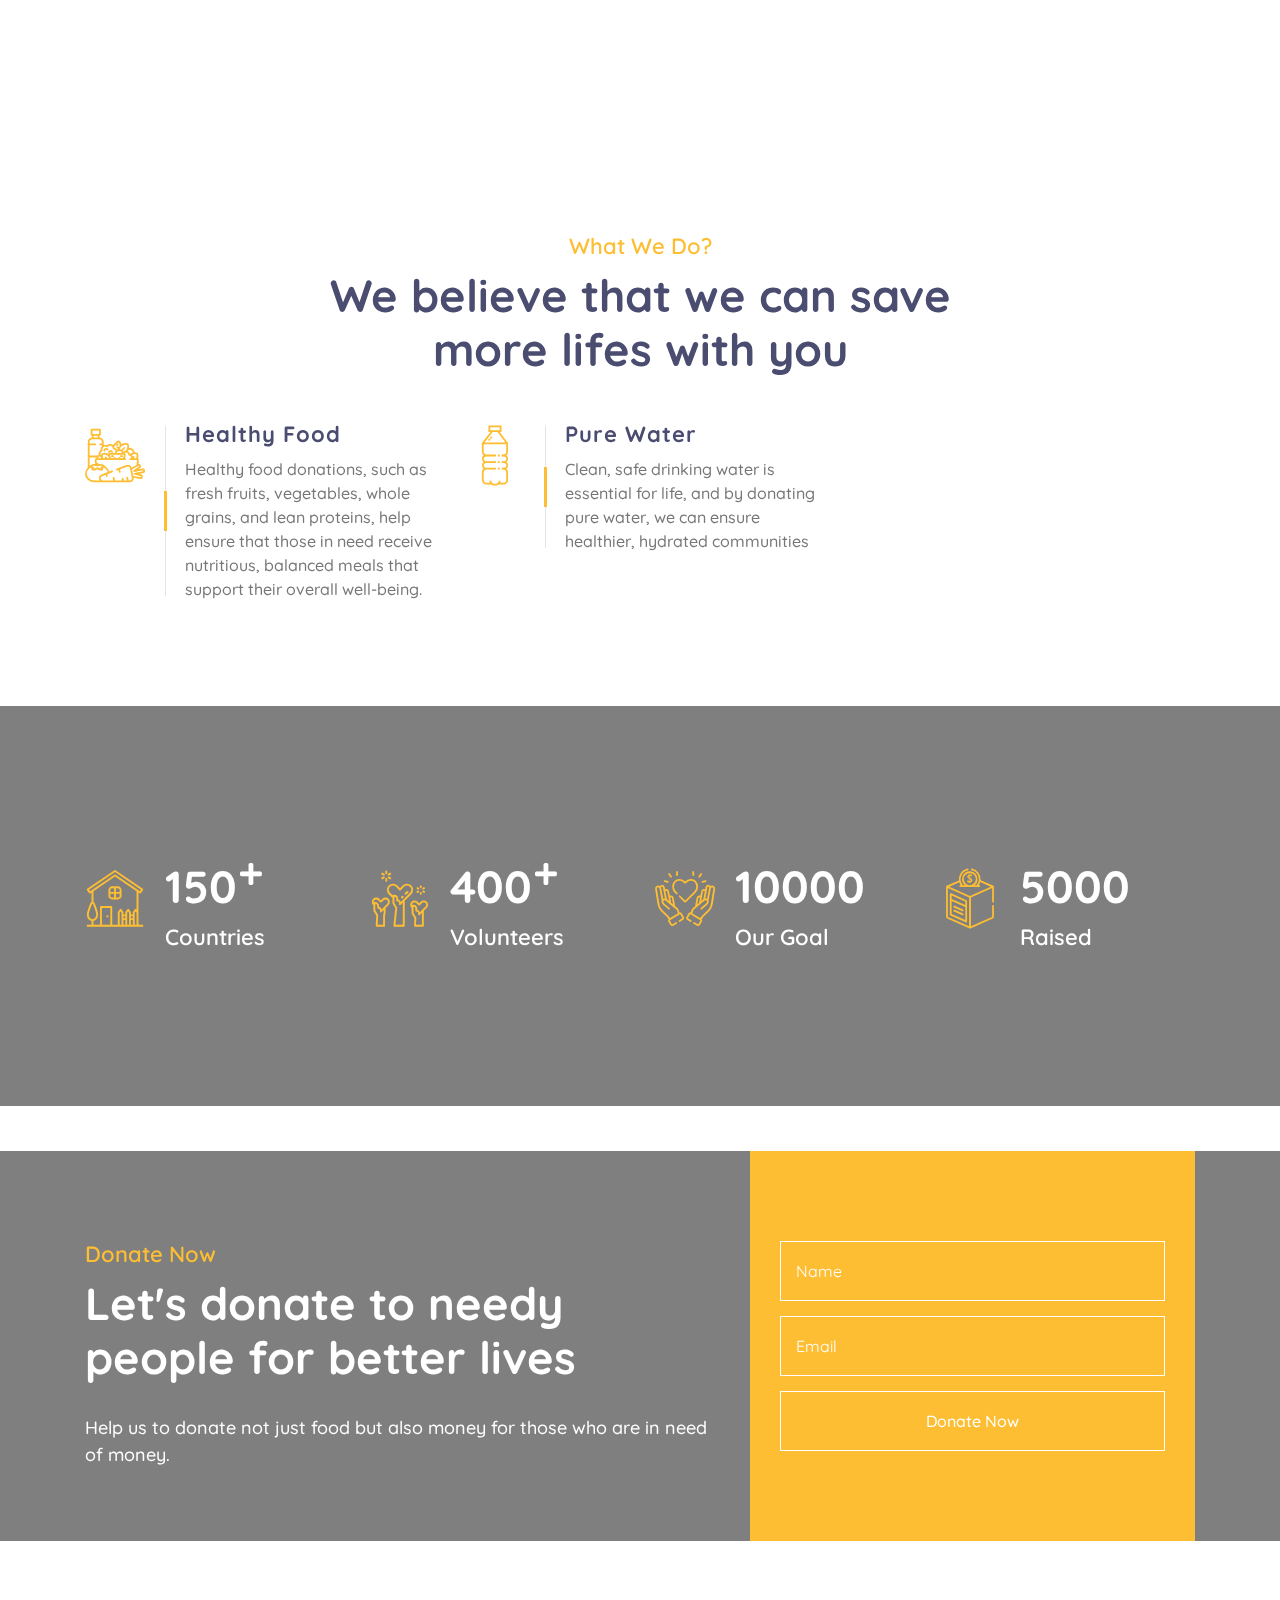
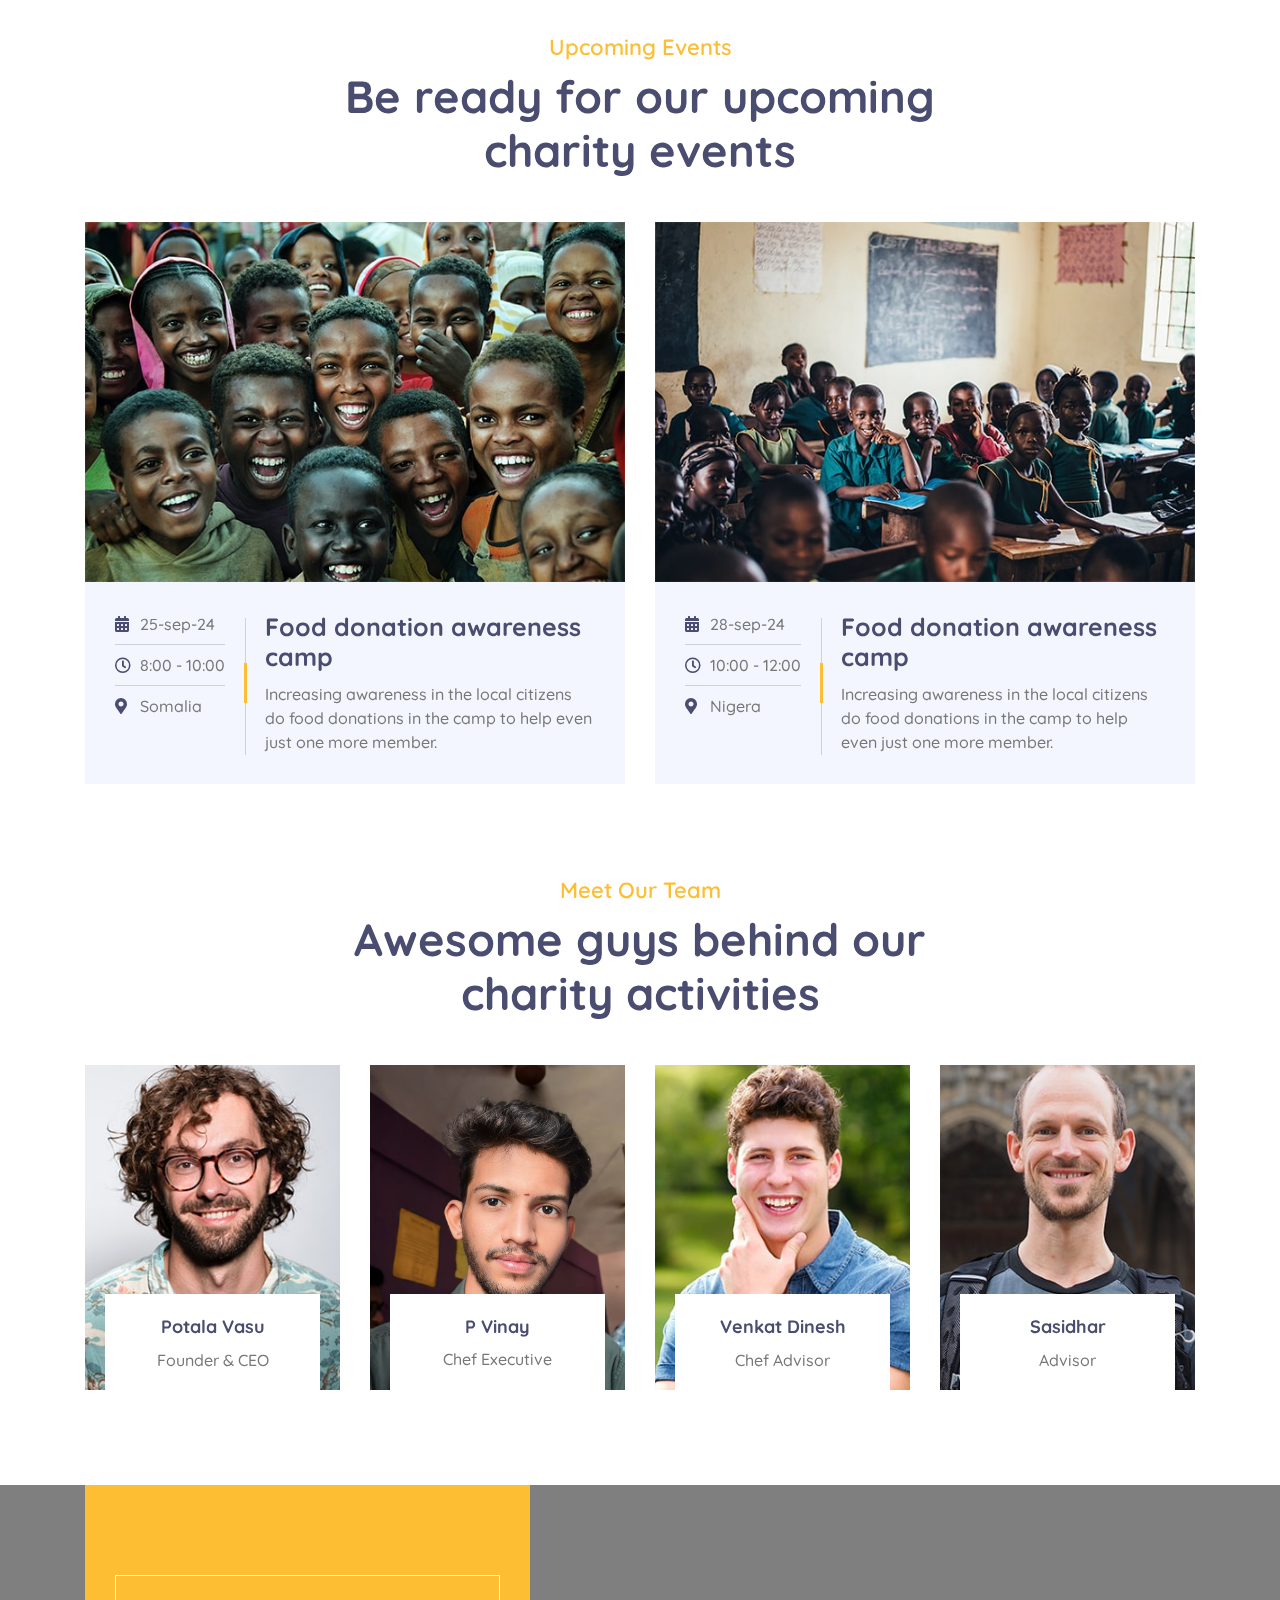
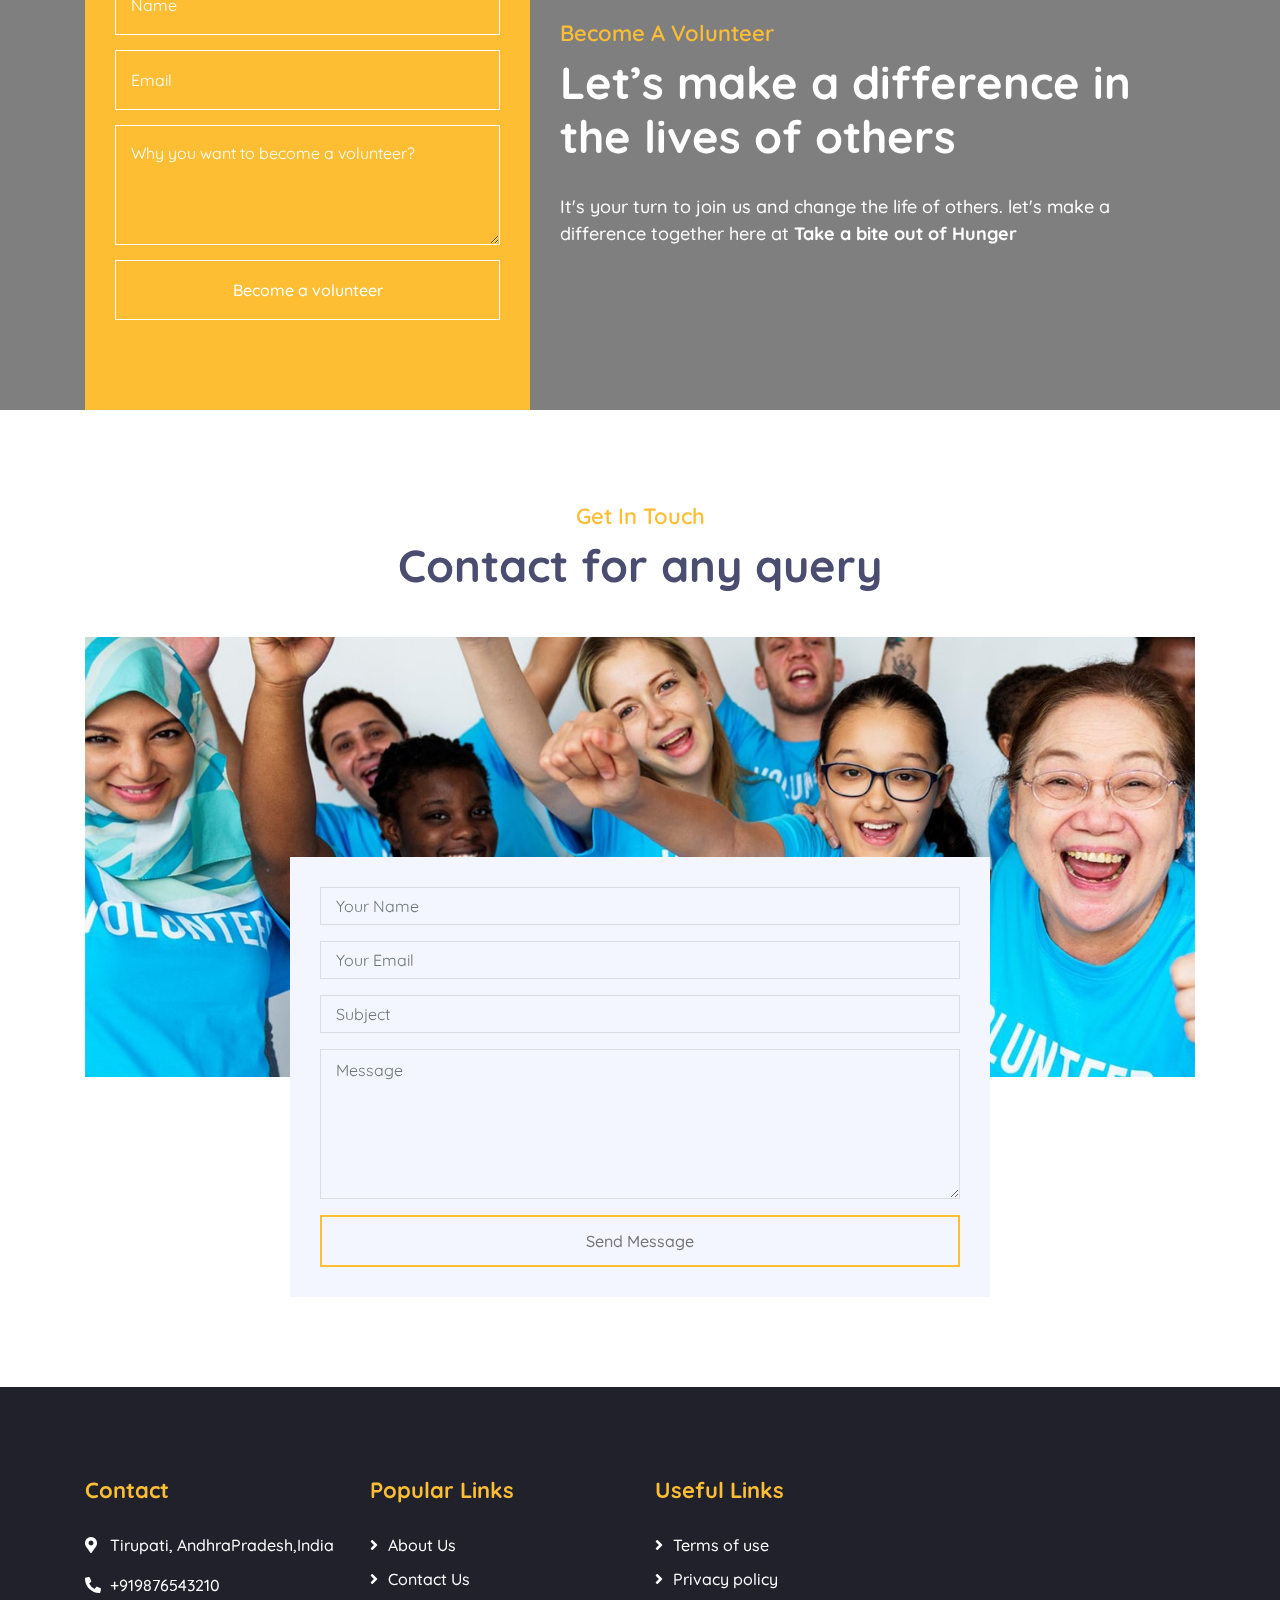
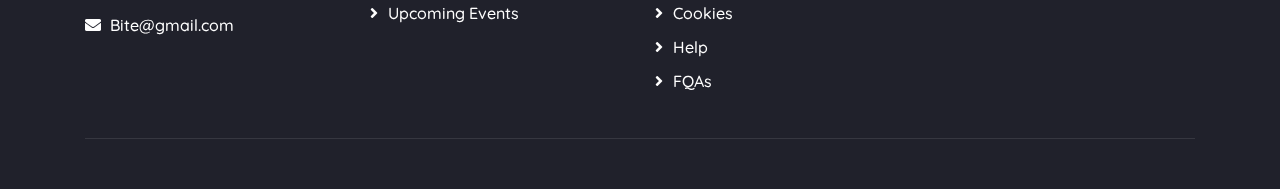
<file: home.html>
<!DOCTYPE html>
<html lang="en">
    <head>
        <meta charset="utf-8">
        <title>Take a Bite of Hunger</title>
        <meta content="width=device-width, initial-scale=1.0" name="viewport">
        <meta content="Free Website Template" name="keywords">
        <meta content="Free Website Template" name="description">

        <!-- Favicon -->
        <link href="img/favicon.ico" rel="icon">

        <!-- Google Font -->
        <link href="https://fonts.googleapis.com/css2?family=Quicksand:wght@300;400;500;600;700&display=swap" rel="stylesheet">
        
        <!-- CSS Libraries -->
        <link href="https://stackpath.bootstrapcdn.com/bootstrap/4.4.1/css/bootstrap.min.css" rel="stylesheet">
        <link href="https://cdnjs.cloudflare.com/ajax/libs/font-awesome/5.10.0/css/all.min.css" rel="stylesheet">
        <link href="lib/flaticon/font/flaticon.css" rel="stylesheet">
        <link href="lib/animate/animate.min.css" rel="stylesheet">
        <link href="lib/owlcarousel/assets/owl.carousel.min.css" rel="stylesheet">

        <!-- Template Stylesheet -->
        <link href="css/style.css" rel="stylesheet">
    </head>

    <body>
        <!-- Top Bar Start -->
        <div class="top-bar d-none d-md-block">
            <div class="container-fluid">
                <div class="row">
                    <div class="col-md-8">
                        <div class="top-bar-left">
                            <div class="text">
                                <i class="fa fa-phone-alt"></i>
                                <p>+91 9876543210</p>
                            </div>
                            <div class="text">
                                <i class="fa fa-envelope"></i>
                                <p>donatefood@gmail.com</p>
                            </div>
                        </div>
                    </div>
                    <div class="col-md-4">
                        <div class="top-bar-right">
                            <div class="social">
                                <a href=""><i class="fab fa-twitter"></i></a>
                                <a href=""><i class="fab fa-facebook-f"></i></a>
                                <a href=""><i class="fab fa-linkedin-in"></i></a>
                                <a href=""><i class="fab fa-instagram"></i></a>
                            </div>
                        </div>
                    </div>
                </div>
            </div>
        </div>
        <!-- Top Bar End -->

        <!-- Nav Bar Start -->
        <div class="navbar navbar-expand-lg bg-dark navbar-dark">
            <div class="container-fluid">
                <a href="index.html" class="navbar-brand">Take a Bite Out Of Hunger</a>
                <button type="button" class="navbar-toggler" data-toggle="collapse" data-target="#navbarCollapse">
                    <span class="navbar-toggler-icon"></span>
                </button>

                <div class="collapse navbar-collapse justify-content-between" id="navbarCollapse">
                    <div class="navbar-nav ml-auto">
                        <a href="home.html" class="nav-item nav-link active">Home</a>
                        <a href="about.html" class="nav-item nav-link">About</a>
                        <a href="event.html" class="nav-item nav-link">Events</a>
                        <div class="nav-item dropdown">
                            <a href="#" class="nav-link dropdown-toggle" data-toggle="dropdown">Pages</a>
                            <div class="dropdown-menu">
                                <a href="single.html" class="dropdown-item">Detail Page</a>
                                <a href="service.html" class="dropdown-item">What We Do</a>
                                <a href="team.html" class="dropdown-item">Meet The Team</a>
                                <a href="donate.html" class="dropdown-item">Donate Now</a>
                                <a href="volunteer.html" class="dropdown-item">Become A Volunteer</a>
                            </div>
                        </div>
                        <a href="contact.html" class="nav-item nav-link">Contact</a>
                    </div>
                </div>
            </div>
        </div>
        <!-- Nav Bar End -->


        <!-- Carousel Start -->
        <div class="carousel">
            <div class="container-fluid">
                <div class="owl-carousel">
                    <div class="carousel-item">
                        <div class="carousel-img">
                            <img src="img/carousel-1.jpg" alt="Image">
                        </div>
                        <div class="carousel-text">
                            <h1>Let's be kind to each other</h1>
                            <p>
                               <b> Welcome to take a bite out of hunger. <br>Lets share the excess amout of food instead of wasting!</b>
                            </p>
                            <div class="carousel-btn">
                                <a class="btn btn-custom" href="donate.html">Donate Now</a>
                                <a class="btn btn-custom btn-play" data-toggle="modal"  data-target="#videoModal" onclick="window.open('signup.html')">Sign Up</a>
                            </div>
                        </div>
                    </div>
                    <div class="carousel-item">
                        <div class="carousel-img">
                            <img src="img/carousel-2.jpg" alt="Image">
                        </div>
                        <div class="carousel-text">
                            <h1>Get Involved with helping hand</h1>
                            <p>
                                <b>Take a step forward and start helping others to receive help in future.</b>
                            </p>
                            <div class="carousel-btn">
                                <a class="btn btn-custom" href="">Donate Now</a>
                                <a class="btn btn-custom btn-play" data-toggle="modal" data-target="#videoModal"onclick="window.open('donate.html')">Sign Up</a>
                            </div>
                        </div>
                    </div>
                    <div class="carousel-item">
                        <div class="carousel-img">
                            <img src="img/carousel-3.jpg" alt="Image">
                        </div>
                        <div class="carousel-text">
                            <h1>Bringing smiles to millions</h1>
                            <p>
                                We bring smile to millions of starving people. Join with us in this Journey!
                            </p>
                            <div class="carousel-btn">
                                <a class="btn btn-custom btn-play" data-toggle="modal"  data-target="#videoModal"onclick="window.open('donate.html')">Donate Now</a>
                                <a class="btn btn-custom btn-play" data-toggle="modal"  data-target="#videoModal"onclick="window.open('login.html')">Sign In</a>
                            </div>
                        </div>  
                    </div>
                </div>
            </div>
        </div>
        <!-- Carousel End -->

        <!-- Video Modal Start-->
        <div class="modal fade" id="videoModal" tabindex="-1" role="dialog" aria-labelledby="exampleModalLabel" aria-hidden="true">
            <div class="modal-dialog" role="document">
                <div class="modal-content">
                    <div class="modal-body">
                        <button type="button" class="close" data-dismiss="modal" aria-label="Close">
                            <span aria-hidden="true">&times;</span>
                        </button>        
                        <!-- 16:9 aspect ratio -->
                        <div class="embed-responsive embed-responsive-16by9">
                            <iframe class="embed-responsive-item" src="" id="video"  allowscriptaccess="always" allow="autoplay"></iframe>
                        </div>
                    </div>
                </div>
            </div>
        </div> 
        <!-- Video Modal End -->
        

        <!-- About Start -->
        <div class="about">
            <div class="container">
                <div class="row align-items-center">
                    <div class="col-lg-6">
                        <div class="about-img" data-parallax="scroll" data-image-src="img/about.jpg"></div>
                    </div>
                    <div class="col-lg-6">
                        <div class="section-header">
                            <p>Learn About Us</p>
                            <h2>Worldwide non-profit charity organization</h2>
                        </div>
                        <div class="about-tab">
                            <ul class="nav nav-pills nav-justified">
                                <li class="nav-item">
                                    <a class="nav-link active" data-toggle="pill" href="#tab-content-1">About</a>
                                </li>
                                <li class="nav-item">
                                    <a class="nav-link" data-toggle="pill" href="#tab-content-2">Mission</a>
                                </li>
                                <li class="nav-item">
                                    <a class="nav-link" data-toggle="pill" href="#tab-content-3">Vision</a>
                                </li>
                            </ul>

                            <div class="tab-content">
                                <div id="tab-content-1" class="container tab-pane active">
                                    The "Take a Bite Out of Hunger" initiative is a program aimed at addressing food insecurity by donating fresh produce, especially apples, to underserved communities. This initiative, started in 2010 by FirstFruits Farms, has donated over 2.5 million pounds of apples through partnerships with local retailers and food banks. The program highlights the importance of fresh produce in fighting hunger across the nation. Retailers participate by selling specially marked apple bags, with proceeds supporting donations to local food banks​.In addition to FirstFruits’ efforts, other organizations like the Hartford Community Coalition run their own "Take a Bite Out of Hunger" programs, offering free meals for children and families during the summer months through community volunteer efforts​.
                                </div>
                                <div id="tab-content-2" class="container tab-pane fade">
                                    The mission of "Take a Bite Out of Hunger" is to provide meals to those struggling with hunger, while also raising awareness about food insecurity and supporting local food banks and pantries."Take a Bite Out of Hunger" is a philanthropic initiative aimed at combating hunger and food insecurity.
                                </div>
                                <div id="tab-content-3" class="container tab-pane fade">
                                    The vision of "Take a Bite Out of Hunger" is to create a world where everyone has access to nutritious food and no one struggles with hunger.
                                </div>
                            </div>
                        </div>
                    </div>
                </div>
            </div>
        </div>
        <!-- About End -->


        <!-- Service Start -->
        <div class="service">
            <div class="container">
                <div class="section-header text-center">
                    <p>What We Do?</p>
                    <h2>We believe that we can save more lifes with you</h2>
                </div>
                <div class="row">
                    <div class="col-lg-4 col-md-6">
                        <div class="service-item">
                            <div class="service-icon">
                                <i class="flaticon-diet"></i>
                            </div>
                            <div class="service-text">
                                <h3>Healthy Food</h3>
                                <p>Healthy food donations, such as fresh fruits, vegetables, whole grains, and lean proteins, help ensure that those in need receive nutritious, balanced meals that support their overall well-being.</p>
                            </div>
                        </div>
                    </div>
                    <div class="col-lg-4 col-md-6">
                        <div class="service-item">
                            <div class="service-icon">
                                <i class="flaticon-water"></i>
                            </div>
                            <div class="service-text">
                                <h3>Pure Water</h3>
                                <p>Clean, safe drinking water is essential for life, and by donating pure water, we can ensure healthier, hydrated communities</p>
                            </div>
                        </div>
                    </div>
                    
                </div>
            </div>
        </div>
        <!-- Service End -->
        
        
        <!-- Facts Start -->
        <div class="facts" data-parallax="scroll" data-image-src="img/facts.jpg">
            <div class="container">
                <div class="row">
                    <div class="col-lg-3 col-md-6">
                        <div class="facts-item">
                            <i class="flaticon-home"></i>
                            <div class="facts-text">
                                <h3 class="facts-plus" data-toggle="counter-up">150</h3>
                                <p>Countries</p>
                            </div>
                        </div>
                    </div>
                    <div class="col-lg-3 col-md-6">
                        <div class="facts-item">
                            <i class="flaticon-charity"></i>
                            <div class="facts-text">
                                <h3 class="facts-plus" data-toggle="counter-up">400</h3>
                                <p>Volunteers</p>
                            </div>
                        </div>
                    </div>
                    <div class="col-lg-3 col-md-6">
                        <div class="facts-item">
                            <i class="flaticon-kindness"></i>
                            <div class="facts-text">
                                <h3 class="facts-rupee" data-toggle="counter-up">10000</h3>
                                <p>Our Goal</p>
                            </div>
                        </div>
                    </div>
                    <div class="col-lg-3 col-md-6">
                        <div class="facts-item">
                            <i class="flaticon-donation"></i>
                            <div class="facts-text">
                                <h3 class="facts-rupee" data-toggle="counter-up">5000</h3>
                                <p>Raised</p>
                            </div>
                        </div>
                    </div>
                </div>
            </div>
        </div>
        <!-- Facts End -->
        <!-- Donate Start -->
        <div class="donate" data-parallax="scroll" data-image-src="img/donate.jpg">
            <div class="container">
                <div class="row align-items-center">
                    <div class="col-lg-7">
                        <div class="donate-content">
                            <div class="section-header">
                                <p>Donate Now</p>
                                <h2>Let's donate to needy people for better lives</h2>
                            </div>
                            <div class="donate-text">
                                <p>
                                    Help us to donate not just food but also money for those who are in need of money. 
                                </p>
                            </div>
                        </div>
                    </div>
                    <div class="col-lg-5">
                        <div class="donate-form">
                            <form>
                                <div class="control-group">
                                    <input type="text" class="form-control" placeholder="Name" required="required" />
                                </div>
                                <div class="control-group">
                                    <input type="email" class="form-control" placeholder="Email" required="required" />
                                </div>
                                
                                <div>
                                    <button class="btn btn-custom" onclick="window.open('moneydonate.html')" type="submit">Donate Now</button>
                                </div>
                            </form>
                        </div>
                    </div>
                </div>
            </div>
        </div>
        <!-- Donate End -->
        
        
        <!-- Event Start -->
        <div class="event">
            <div class="container">
                <div class="section-header text-center">
                    <p>Upcoming Events</p>
                    <h2>Be ready for our upcoming charity events</h2>
                </div>
                <div class="row">
                    <div class="col-lg-6">
                        <div class="event-item">
                            <img src="img/event-1.jpg" alt="Image">
                            <div class="event-content">
                                <div class="event-meta">
                                    <p><i class="fa fa-calendar-alt"></i>25-sep-24</p>
                                    <p><i class="far fa-clock"></i>8:00 - 10:00</p>
                                    <p><i class="fa fa-map-marker-alt"></i>Somalia</p>
                                </div>
                                <div class="event-text">
                                    <h3>Food donation awareness camp</h3>
                                    <p>
                                        Increasing awareness in the local citizens do food donations in the camp to help even  just one more member.
                                    </p>
                                </div>
                            </div>
                        </div>
                    </div>
                    <div class="col-lg-6">
                        <div class="event-item">
                            <img src="img/event-2.jpg" alt="Image">
                            <div class="event-content">
                                <div class="event-meta">
                                    <p><i class="fa fa-calendar-alt"></i>28-sep-24</p>
                                    <p><i class="far fa-clock"></i>10:00 - 12:00</p>
                                    <p><i class="fa fa-map-marker-alt"></i>Nigera</p>
                                </div>
                                <div class="event-text">
                                    <h3>Food donation awareness camp</h3>
                                    <p>
                                        Increasing awareness in the local citizens do food donations in the camp to help even  just one more member.
                                    </p>
                                </div>
                            </div>
                        </div>
                    </div>
                </div>
            </div>
        </div>
        <!-- Event End -->


        <!-- Team Start -->
        <div class="team">
            <div class="container">
                <div class="section-header text-center">
                    <p>Meet Our Team</p>
                    <h2>Awesome guys behind our charity activities</h2>
                </div>
                <div class="row">
                    <div class="col-lg-3 col-md-6">
                        <div class="team-item">
                            <div class="team-img">
                                <img src="img/team-1.jpg" alt="Team Image">
                            </div>
                            <div class="team-text">
                                <h2>Potala Vasu</h2>
                                <p>Founder & CEO</p>
                                <div class="team-social">
                                    <a href=""><i class="fab fa-twitter"></i></a>
                                    <a href=""><i class="fab fa-facebook-f"></i></a>
                                    <a href=""><i class="fab fa-linkedin-in"></i></a>
                                    <a href=""><i class="fab fa-instagram"></i></a>
                                </div>
                            </div>
                        </div>
                    </div>
                    <div class="col-lg-3 col-md-6">
                        <div class="team-item">
                            <div class="team-img">
                                <img src="passport v.jpg" alt="Team Image">
                            </div>
                            <div class="team-text">
                                <h2>P Vinay</h2>
                                <p>Chef Executive</p>
                                <div class="team-social">
                                    <a href=""><i class="fab fa-twitter"></i></a>
                                    <a href=""><i class="fab fa-facebook-f"></i></a>
                                    <a href=""><i class="fab fa-linkedin-in"></i></a>
                                    <a href=""><i class="fab fa-instagram"></i></a>
                                </div>
                            </div>
                        </div>
                    </div>
                    <div class="col-lg-3 col-md-6">
                        <div class="team-item">
                            <div class="team-img">
                                <img src="img/team-3.jpg" alt="Team Image">
                            </div>
                            <div class="team-text">
                                <h2>Venkat Dinesh</h2>
                                <p>Chef Advisor</p>
                                <div class="team-social">
                                    <a href=""><i class="fab fa-twitter"></i></a>
                                    <a href=""><i class="fab fa-facebook-f"></i></a>
                                    <a href=""><i class="fab fa-linkedin-in"></i></a>
                                    <a href=""><i class="fab fa-instagram"></i></a>
                                </div>
                            </div>
                        </div>
                    </div>
                    <div class="col-lg-3 col-md-6">
                        <div class="team-item">
                            <div class="team-img">
                                <img src="img/team-4.jpg" alt="Team Image">
                            </div>
                            <div class="team-text">
                                <h2>Sasidhar</h2>
                                <p>Advisor</p>
                                <div class="team-social">
                                    <a href=""><i class="fab fa-twitter"></i></a>
                                    <a href=""><i class="fab fa-facebook-f"></i></a>
                                    <a href=""><i class="fab fa-linkedin-in"></i></a>
                                    <a href=""><i class="fab fa-instagram"></i></a>
                                </div>
                            </div>
                        </div>
                    </div>
                </div>
            </div>
        </div>
        <!-- Team End -->
        
        
        <!-- Volunteer Start -->
        <div class="volunteer" data-parallax="scroll" data-image-src="img/volunteer.jpg">
            <div class="container">
                <div class="row align-items-center">
                    <div class="col-lg-5">
                        <div class="volunteer-form">
                            <form>
                                <div class="control-group">
                                    <input type="text" class="form-control" placeholder="Name" required="required" />
                                </div>
                                <div class="control-group">
                                    <input type="email" class="form-control" placeholder="Email" required="required" />
                                </div>
                                <div class="control-group">
                                    <textarea class="form-control" placeholder="Why you want to become a volunteer?" required="required"></textarea>
                                </div>
                                <div>
                                    <button class="btn btn-custom" type="submit">Become a volunteer</button>
                                </div>
                            </form>
                        </div>
                    </div>
                    <div class="col-lg-7">
                        <div class="volunteer-content">
                            <div class="section-header">
                                <p>Become A Volunteer</p>
                                <h2>Let’s make a difference in the lives of others</h2>
                            </div>
                            <div class="volunteer-text">
                                <p>
                                    It's your turn to join us and change the life of others. let's make a difference together here at <b>Take a bite out of Hunger</b>
                                </p>
                            </div>
                        </div>
                    </div>
                </div>
            </div>
        </div>
        <!-- Volunteer End -->
        
        <!-- Contact Start -->
        <div class="contact">
            <div class="container">
                <div class="section-header text-center">
                    <p>Get In Touch</p>
                    <h2>Contact for any query</h2>
                </div>
                <div class="contact-img">
                    <img src="img/contact.jpg" alt="Image">
                </div>
                <div class="contact-form">
                        <div id="success"></div>
                        <form name="sentMessage" id="contactForm" novalidate="novalidate">
                            <div class="control-group">
                                <input type="text" class="form-control" id="name" placeholder="Your Name" required="required" data-validation-required-message="Please enter your name" />
                                <p class="help-block text-danger"></p>
                            </div>
                            <div class="control-group">
                                <input type="email" class="form-control" id="email" placeholder="Your Email" required="required" data-validation-required-message="Please enter your email" />
                                <p class="help-block text-danger"></p>
                            </div>
                            <div class="control-group">
                                <input type="text" class="form-control" id="subject" placeholder="Subject" required="required" data-validation-required-message="Please enter a subject" />
                                <p class="help-block text-danger"></p>
                            </div>
                            <div class="control-group">
                                <textarea class="form-control" id="message" placeholder="Message" required="required" data-validation-required-message="Please enter your message"></textarea>
                                <p class="help-block text-danger"></p>
                            </div>
                            <div>
                                <button class="btn btn-custom" type="submit" id="sendMessageButton">Send Message</button>
                            </div>
                        </form>
                    </div>
            </div>
        </div>
        <!-- Contact End -->
        <!-- Footer Start -->
        <div class="footer">
            <div class="container">
                <div class="row">
                    <div class="col-lg-3 col-md-6">
                        <div class="footer-contact">
                            <h2>Contact</h2>
                            <p><i class="fa fa-map-marker-alt"></i>Tirupati, AndhraPradesh,India</p>
                            <p><i class="fa fa-phone-alt"></i>+919876543210</p>
                            <p><i class="fa fa-envelope"></i>Bite@gmail.com</p>
                        </div>
                    </div>
                    <div class="col-lg-3 col-md-6">
                        <div class="footer-link">
                            <h2>Popular Links</h2>
                            <a href="about.html">About Us</a>
                            <a href="contact.html">Contact Us</a>
                            <a href="event.html">Upcoming Events</a>
                        </div>
                    </div>
                    <div class="col-lg-3 col-md-6">
                        <div class="footer-link">
                            <h2>Useful Links</h2>
                            <a href="">Terms of use</a>
                            <a href="">Privacy policy</a>
                            <a href="">Cookies</a>
                            <a href="">Help</a>
                            <a href="">FQAs</a>
                        </div>
                    </div>
                </div>
            </div>
            <div class="container copyright">
                <div class="row">
                    <div class="col-md-6">
                        
                    </div>
                    <div class="col-md-6">
                        
                    </div>
                </div>
            </div>
        </div>
        <!-- Footer End -->
        
        <!-- Back to top button -->
        <a href="#" class="back-to-top"><i class="fa fa-chevron-up"></i></a>
        
        <!-- Pre Loader -->
        <div id="loader" class="show">
            <div class="loader"></div>
        </div>

        <!-- JavaScript Libraries -->
        <script src="https://code.jquery.com/jquery-3.4.1.min.js"></script>
        <script src="https://stackpath.bootstrapcdn.com/bootstrap/4.4.1/js/bootstrap.bundle.min.js"></script>
        <script src="lib/easing/easing.min.js"></script>
        <script src="lib/owlcarousel/owl.carousel.min.js"></script>
        <script src="lib/waypoints/waypoints.min.js"></script>
        <script src="lib/counterup/counterup.min.js"></script>
        <script src="lib/parallax/parallax.min.js"></script>
        
        <!-- Contact Javascript File -->
        <script src="mail/jqBootstrapValidation.min.js"></script>
        <script src="mail/contact.js"></script>

        <!-- Template Javascript -->
        <script src="js/main.js"></script>
    </body>
</html>
</file>
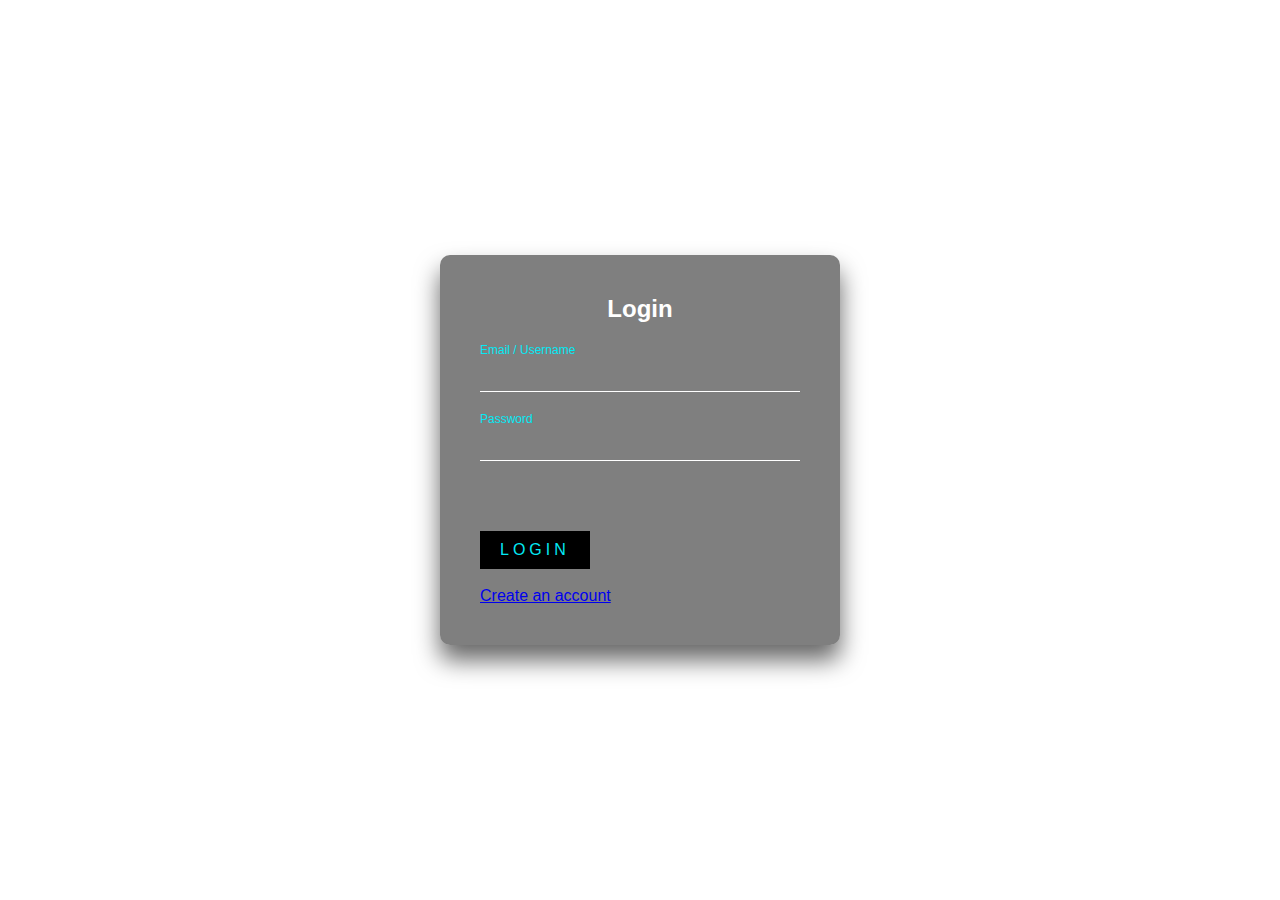
<file: login.html>
<!DOCTYPE html>
<html lang="en">
<head>
    <meta charset="UTF-8">
    <meta name="viewport" content="width=device-width, initial-scale=1.0">
    <title>Login</title>
    <link rel="stylesheet" href="css/login.css">
</head>
<body>
    <div class="login-box">
        <h2>Login</h2>
        <form action="login.php" method="post" autocomplete="off">
        <div class="user-box">
               <input id="username" type="text" name="username" autocomplete="off">
               <label>Email / Username</label>
        </div>
        <div class="user-box">
            <input type="password" name="password">
            <label>Password</label>
     </div>
     <button style="background-color:black;border:none"> Login
        <span></span>
        <span></span>
        <span></span>
        <span></span>
     </button><br><br>
        <a href="signup.html">Create an account</a>
        </form>
      
    </div>
</body>
</html>
</file>
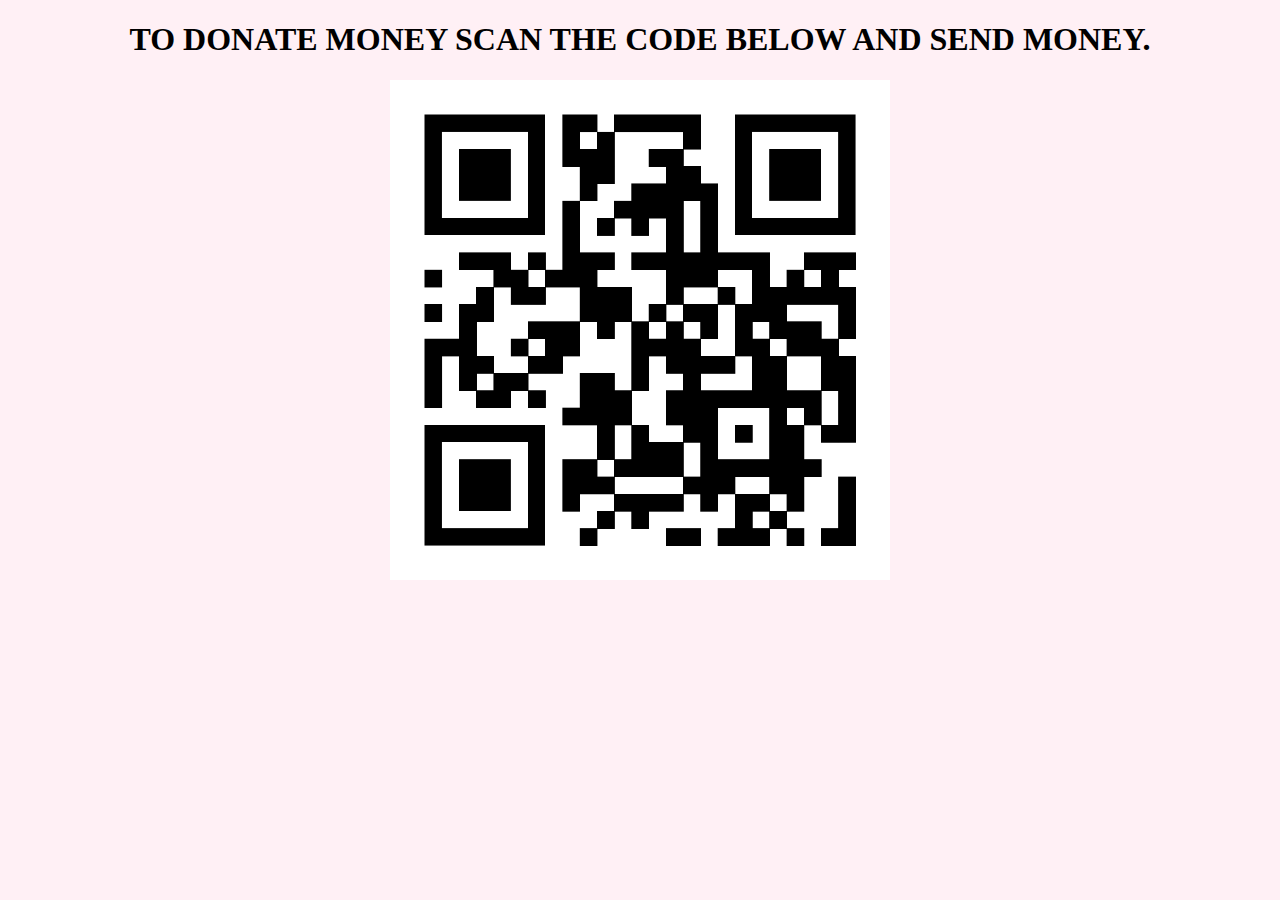
<file: moneydonate.html>
<!DOCTYPE html>
<html lang="en">
<head>
    <meta charset="UTF-8">
    <meta name="viewport" content="width=device-width, initial-scale=1.0">
    <title>Take a Bite out of Hunger</title>
    <link href="css/moneydonate.css" rel="stylesheet">
</head>
<body>
    <center><h1>
        TO DONATE MONEY SCAN THE CODE BELOW AND SEND MONEY.
    </h1>

    <img src="img/qrscan.png" width="500px">
</center>
</body>
</html>
</file>
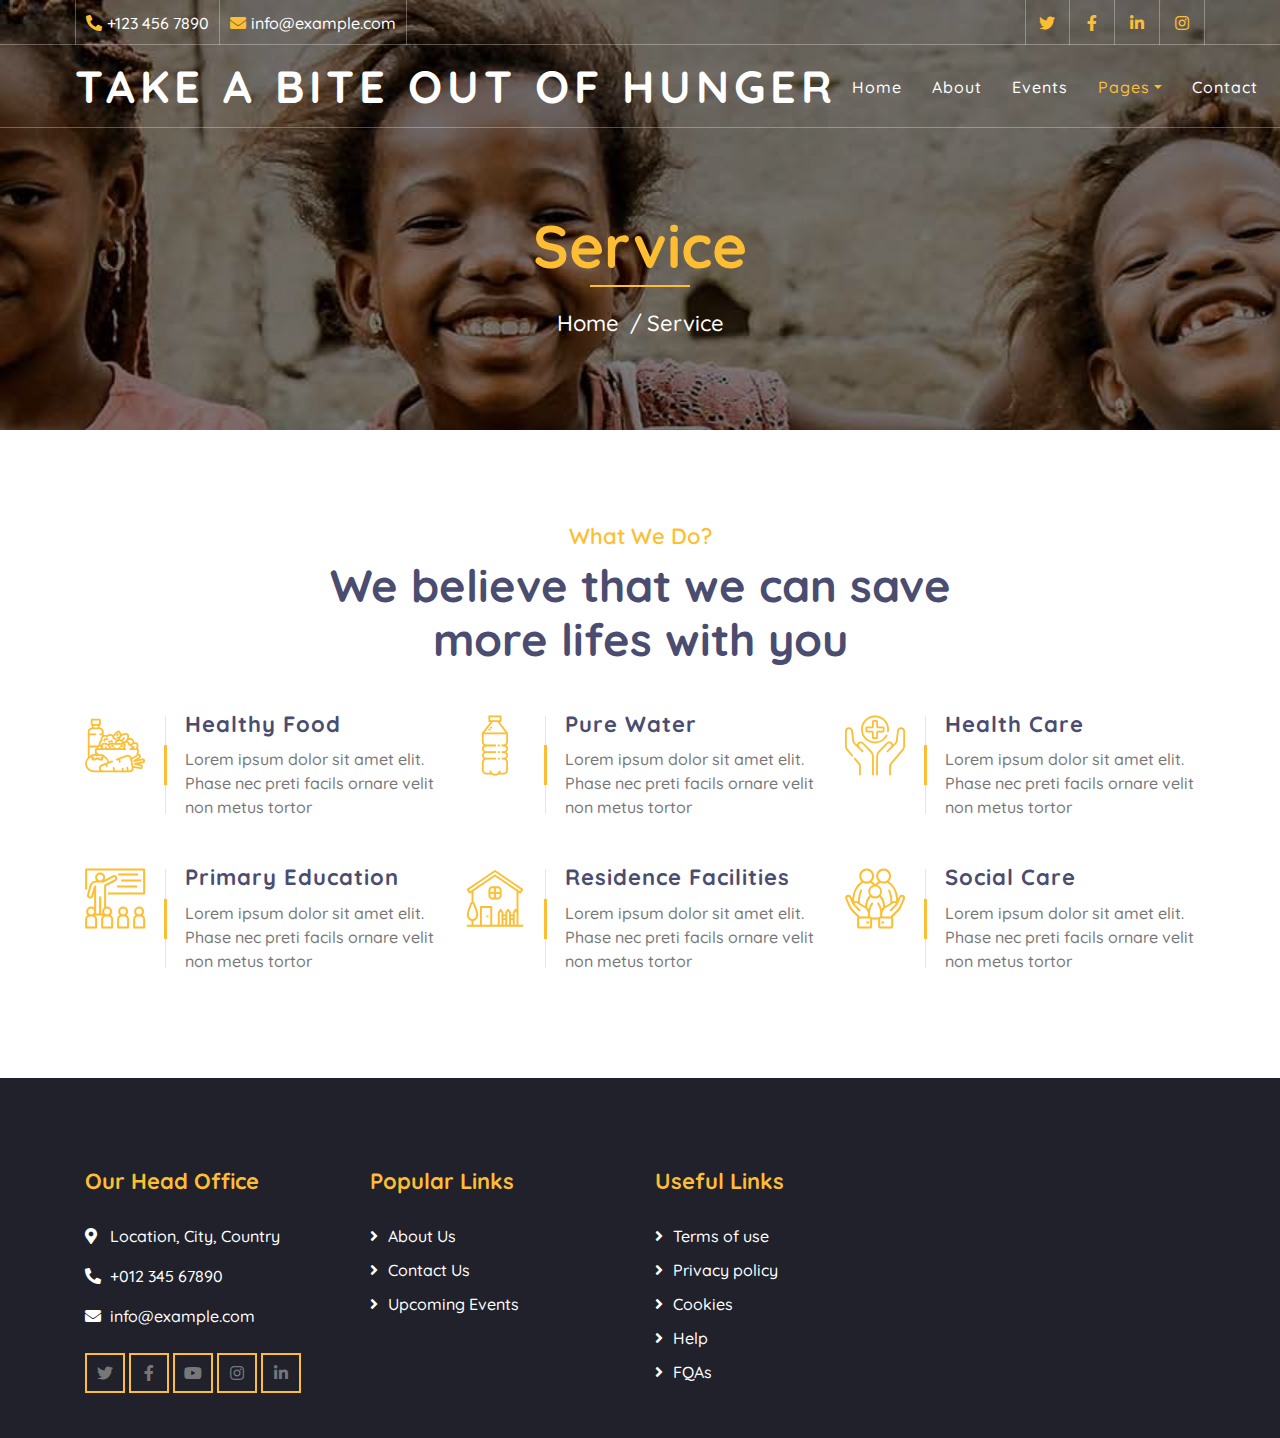
<file: service.html>
<!DOCTYPE html>
<html lang="en">
    <head>
        <meta charset="utf-8">
        <title>HELPZ - Free Charity Website Template</title>
        <meta content="width=device-width, initial-scale=1.0" name="viewport">
        <meta content="Free Website Template" name="keywords">
        <meta content="Free Website Template" name="description">

        <!-- Favicon -->
        <link href="img/favicon.ico" rel="icon">

        <!-- Google Font -->
        <link href="https://fonts.googleapis.com/css2?family=Quicksand:wght@300;400;500;600;700&display=swap" rel="stylesheet">
        
        <!-- CSS Libraries -->
        <link href="https://stackpath.bootstrapcdn.com/bootstrap/4.4.1/css/bootstrap.min.css" rel="stylesheet">
        <link href="https://cdnjs.cloudflare.com/ajax/libs/font-awesome/5.10.0/css/all.min.css" rel="stylesheet">
        <link href="lib/flaticon/font/flaticon.css" rel="stylesheet">
        <link href="lib/animate/animate.min.css" rel="stylesheet">
        <link href="lib/owlcarousel/assets/owl.carousel.min.css" rel="stylesheet">

        <!-- Template Stylesheet -->
        <link href="css/style.css" rel="stylesheet">
    </head>

    <body>
        <!-- Top Bar Start -->
        <div class="top-bar d-none d-md-block">
            <div class="container-fluid">
                <div class="row">
                    <div class="col-md-8">
                        <div class="top-bar-left">
                            <div class="text">
                                <i class="fa fa-phone-alt"></i>
                                <p>+123 456 7890</p>
                            </div>
                            <div class="text">
                                <i class="fa fa-envelope"></i>
                                <p>info@example.com</p>
                            </div>
                        </div>
                    </div>
                    <div class="col-md-4">
                        <div class="top-bar-right">
                            <div class="social">
                                <a href=""><i class="fab fa-twitter"></i></a>
                                <a href=""><i class="fab fa-facebook-f"></i></a>
                                <a href=""><i class="fab fa-linkedin-in"></i></a>
                                <a href=""><i class="fab fa-instagram"></i></a>
                            </div>
                        </div>
                    </div>
                </div>
            </div>
        </div>
        <!-- Top Bar End -->

        <!-- Nav Bar Start -->
        <div class="navbar navbar-expand-lg bg-dark navbar-dark">
            <div class="container-fluid">
                <a href="index.html" class="navbar-brand">Take a Bite out of Hunger</a>
                <button type="button" class="navbar-toggler" data-toggle="collapse" data-target="#navbarCollapse">
                    <span class="navbar-toggler-icon"></span>
                </button>

                <div class="collapse navbar-collapse justify-content-between" id="navbarCollapse">
                    <div class="navbar-nav ml-auto">
                        <a href="index.html" class="nav-item nav-link">Home</a>
                        <a href="about.html" class="nav-item nav-link">About</a>
                        <a href="event.html" class="nav-item nav-link">Events</a>
                        <div class="nav-item dropdown">
                            <a href="#" class="nav-link dropdown-toggle active" data-toggle="dropdown">Pages</a>
                            <div class="dropdown-menu">
                                <a href="single.html" class="dropdown-item">Detail Page</a>
                                <a href="service.html" class="dropdown-item">What We Do</a>
                                <a href="team.html" class="dropdown-item">Meet The Team</a>
                                <a href="donate.html" class="dropdown-item">Donate Now</a>
                                <a href="volunteer.html" class="dropdown-item">Become A Volunteer</a>
                            </div>
                        </div>
                        <a href="contact.html" class="nav-item nav-link">Contact</a>
                    </div>
                </div>
            </div>
        </div>
        <!-- Nav Bar End -->
        
        
        <!-- Page Header Start -->
        <div class="page-header">
            <div class="container">
                <div class="row">
                    <div class="col-12">
                        <h2>Service</h2>
                    </div>
                    <div class="col-12">
                        <a href="">Home</a>
                        <a href="">Service</a>
                    </div>
                </div>
            </div>
        </div>
        <!-- Page Header End -->
        
        
        <!-- Service Start -->
        <div class="service">
            <div class="container">
                <div class="section-header text-center">
                    <p>What We Do?</p>
                    <h2>We believe that we can save more lifes with you</h2>
                </div>
                <div class="row">
                    <div class="col-lg-4 col-md-6">
                        <div class="service-item">
                            <div class="service-icon">
                                <i class="flaticon-diet"></i>
                            </div>
                            <div class="service-text">
                                <h3>Healthy Food</h3>
                                <p>Lorem ipsum dolor sit amet elit. Phase nec preti facils ornare velit non metus tortor</p>
                            </div>
                        </div>
                    </div>
                    <div class="col-lg-4 col-md-6">
                        <div class="service-item">
                            <div class="service-icon">
                                <i class="flaticon-water"></i>
                            </div>
                            <div class="service-text">
                                <h3>Pure Water</h3>
                                <p>Lorem ipsum dolor sit amet elit. Phase nec preti facils ornare velit non metus tortor</p>
                            </div>
                        </div>
                    </div>
                    <div class="col-lg-4 col-md-6">
                        <div class="service-item">
                            <div class="service-icon">
                                <i class="flaticon-healthcare"></i>
                            </div>
                            <div class="service-text">
                                <h3>Health Care</h3>
                                <p>Lorem ipsum dolor sit amet elit. Phase nec preti facils ornare velit non metus tortor</p>
                            </div>
                        </div>
                    </div>
                    <div class="col-lg-4 col-md-6">
                        <div class="service-item">
                            <div class="service-icon">
                                <i class="flaticon-education"></i>
                            </div>
                            <div class="service-text">
                                <h3>Primary Education</h3>
                                <p>Lorem ipsum dolor sit amet elit. Phase nec preti facils ornare velit non metus tortor</p>
                            </div>
                        </div>
                    </div>
                    <div class="col-lg-4 col-md-6">
                        <div class="service-item">
                            <div class="service-icon">
                                <i class="flaticon-home"></i>
                            </div>
                            <div class="service-text">
                                <h3>Residence Facilities</h3>
                                <p>Lorem ipsum dolor sit amet elit. Phase nec preti facils ornare velit non metus tortor</p>
                            </div>
                        </div>
                    </div>
                    <div class="col-lg-4 col-md-6">
                        <div class="service-item">
                            <div class="service-icon">
                                <i class="flaticon-social-care"></i>
                            </div>
                            <div class="service-text">
                                <h3>Social Care</h3>
                                <p>Lorem ipsum dolor sit amet elit. Phase nec preti facils ornare velit non metus tortor</p>
                            </div>
                        </div>
                    </div>
                </div>
            </div>
        </div>
        <!-- Service End -->


        <!-- Footer Start -->
        <div class="footer">
            <div class="container">
                <div class="row">
                    <div class="col-lg-3 col-md-6">
                        <div class="footer-contact">
                            <h2>Our Head Office</h2>
                            <p><i class="fa fa-map-marker-alt"></i>Location, City, Country</p>
                            <p><i class="fa fa-phone-alt"></i>+012 345 67890</p>
                            <p><i class="fa fa-envelope"></i>info@example.com</p>
                            <div class="footer-social">
                                <a class="btn btn-custom" href="https://freewebsitecode.com"><i class="fab fa-twitter"></i></a>
                                <a class="btn btn-custom" href="https://facebook.com/freewebsitecode"><i class="fab fa-facebook-f"></i></a>
                                <a class="btn btn-custom" href="https://www.youtube.com/channel/UC9HlQRmKgG3jeVD_fBxj1Pw/videos"><i class="fab fa-youtube"></i></a>
                                <a class="btn btn-custom" href="https://freewebsitecode.com"><i class="fab fa-instagram"></i></a>
                                <a class="btn btn-custom" href="https://freewebsitecode.com"><i class="fab fa-linkedin-in"></i></a>
                            </div>
                        </div>
                    </div>
                    <div class="col-lg-3 col-md-6">
                        <div class="footer-link">
                            <h2>Popular Links</h2>
                            <a href="">About Us</a>
                            <a href="">Contact Us</a>
                            <a href="">Upcoming Events</a>
                        </div>
                    </div>
                    <div class="col-lg-3 col-md-6">
                        <div class="footer-link">
                            <h2>Useful Links</h2>
                            <a href="">Terms of use</a>
                            <a href="">Privacy policy</a>
                            <a href="">Cookies</a>
                            <a href="">Help</a>
                            <a href="">FQAs</a>
                        </div>
                    </div>
                    
                </div>
            </div>
            
        </div>
        <!-- Footer End -->

        <!-- Back to top button -->
        <a href="#" class="back-to-top"><i class="fa fa-chevron-up"></i></a>
        
        <!-- Pre Loader -->
        <div id="loader" class="show">
            <div class="loader"></div>
        </div>

        <!-- JavaScript Libraries -->
        <script src="https://code.jquery.com/jquery-3.4.1.min.js"></script>
        <script src="https://stackpath.bootstrapcdn.com/bootstrap/4.4.1/js/bootstrap.bundle.min.js"></script>
        <script src="lib/easing/easing.min.js"></script>
        <script src="lib/owlcarousel/owl.carousel.min.js"></script>
        <script src="lib/waypoints/waypoints.min.js"></script>
        <script src="lib/counterup/counterup.min.js"></script>
        <script src="lib/parallax/parallax.min.js"></script>
        
        <!-- Contact Javascript File -->
        <script src="mail/jqBootstrapValidation.min.js"></script>
        <script src="mail/contact.js"></script>

        <!-- Template Javascript -->
        <script src="js/main.js"></script>
    </body>
</html>
</file>
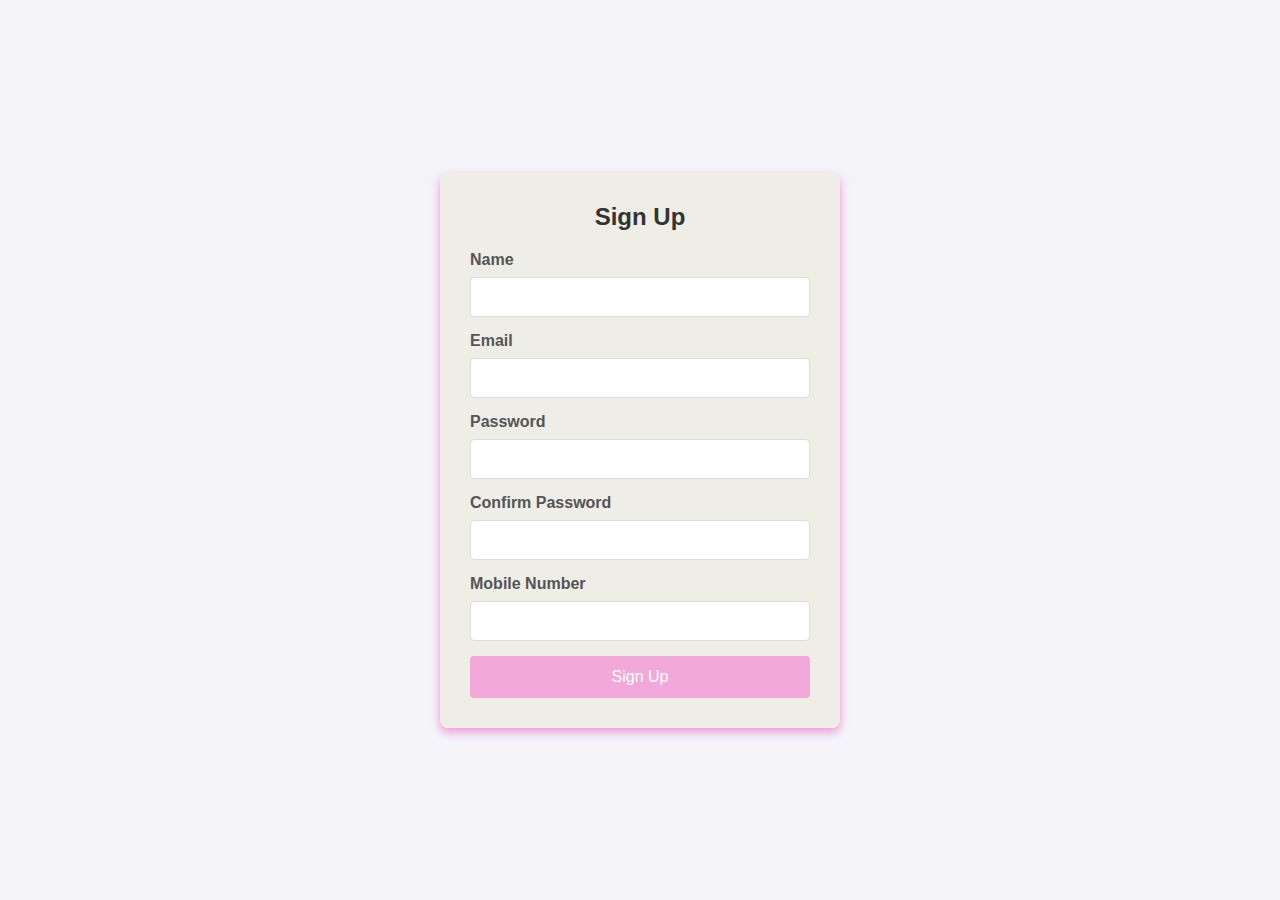
<file: signup.html>
<!DOCTYPE html>
<html lang="en">
<head>
    <meta charset="UTF-8">
    <meta name="viewport" content="width=device-width, initial-scale=1.0">
    <title>Take a bit Out of hunger</title>
    <link rel="stylesheet" href="css/signup.css">
</head>
<body>

<div class="form-container">
    <form action="/submit" method="post" id="signup-form" autocomplete="off">
        <h2>Sign Up</h2>

        <label for="name">Name</label>
        <input type="text" id="name" name="name" required>

        <label for="email">Email</label>
        <input type="email" id="email" name="email" required>

        <label for="password">Password</label>
        <input type="password" id="password" name="password" required>

        <label for="confirm-password">Confirm Password</label>
        <input type="password" id="confirm-password" name="confirm-password" required>

        <label for="mobile">Mobile Number</label>
        <input type="tel" id="mobile" name="mobile" pattern="[0-9]{10}" required>

        <button type="submit">Sign Up</button>
    </form>
</div>

</body>
</html>
</file>
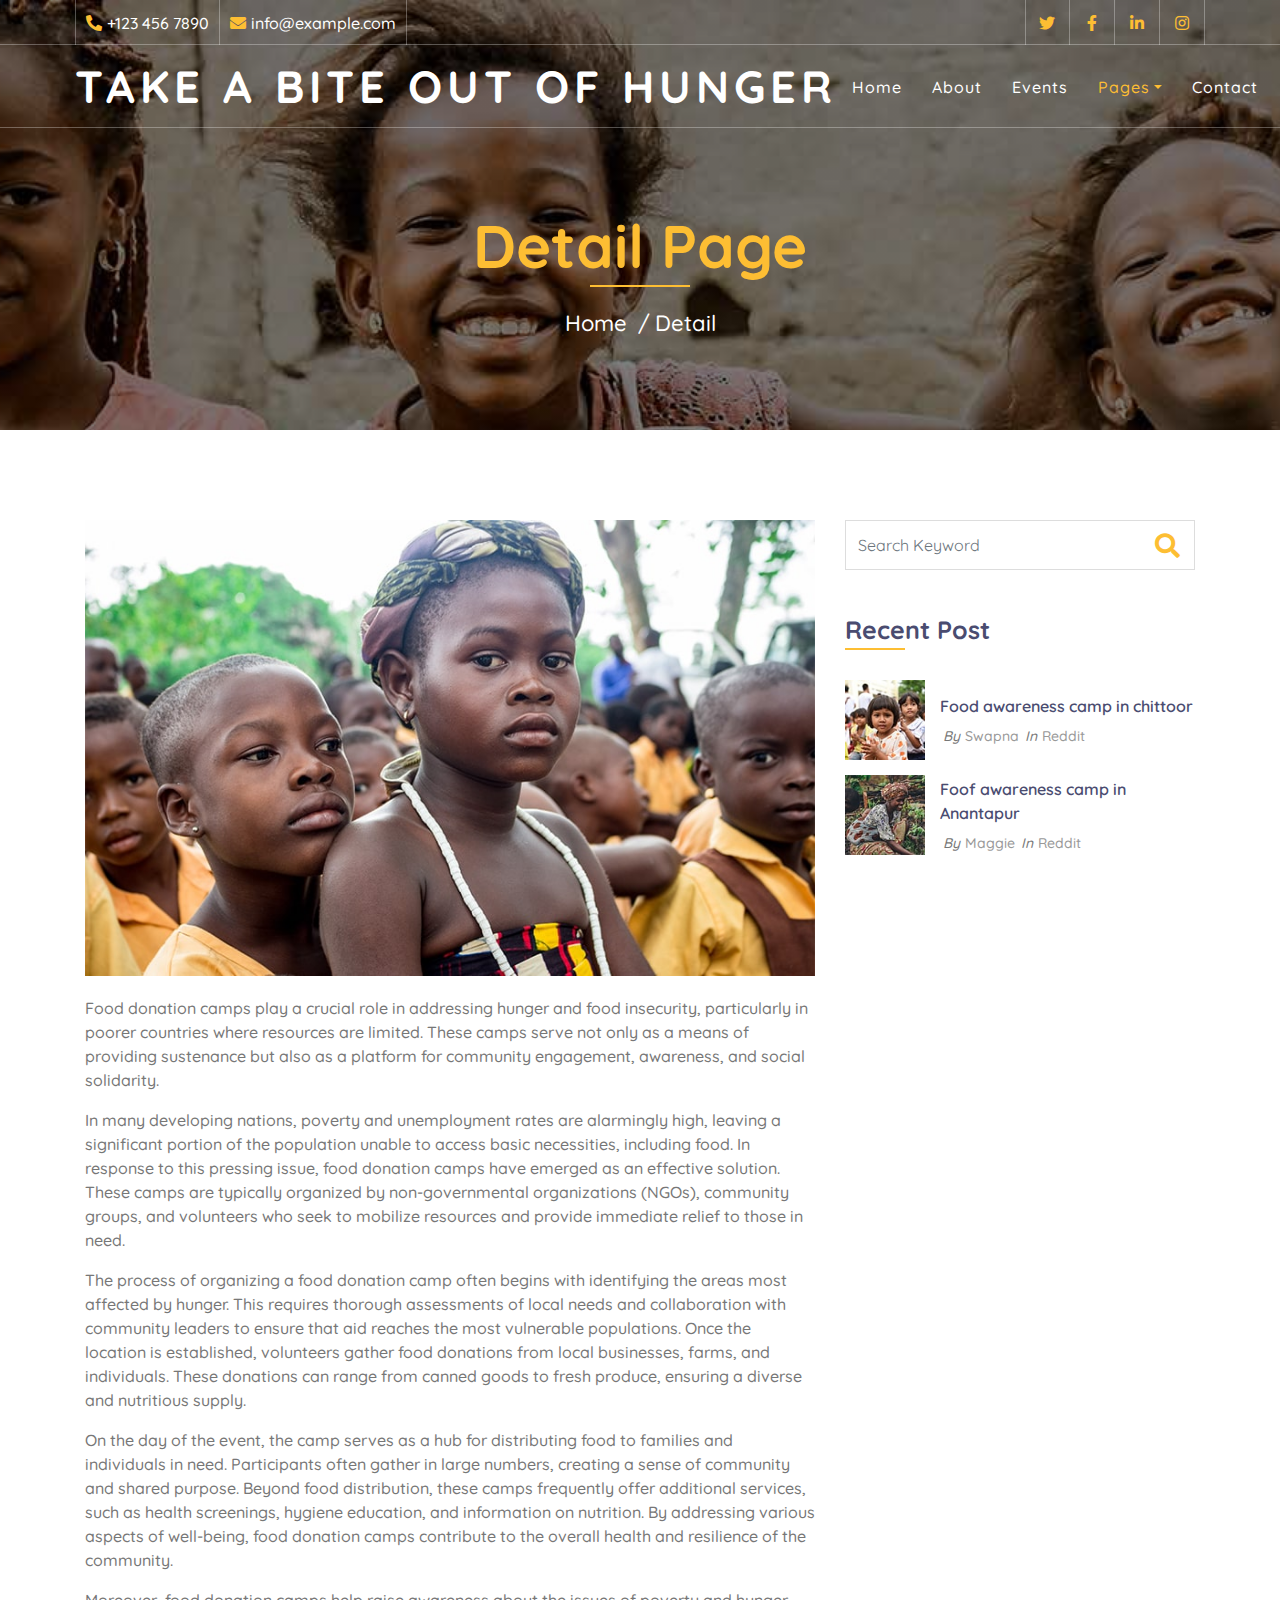
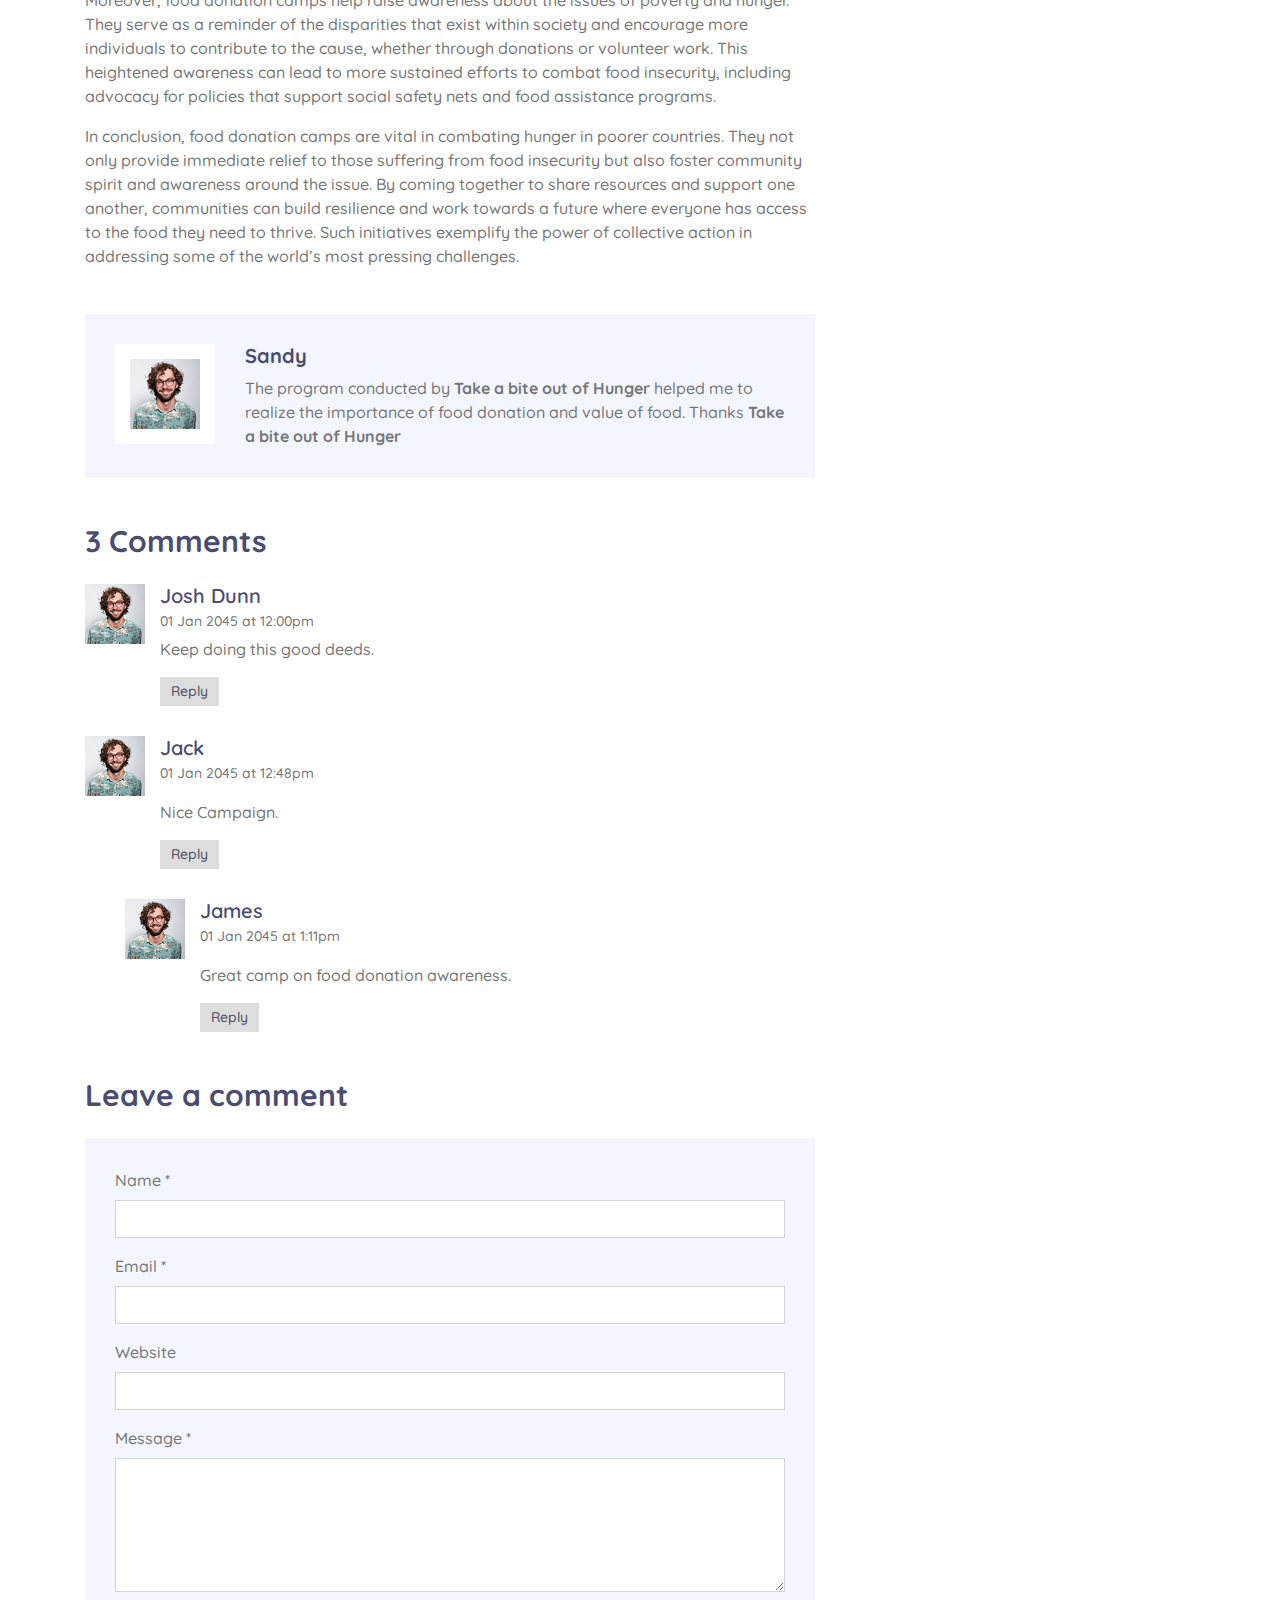
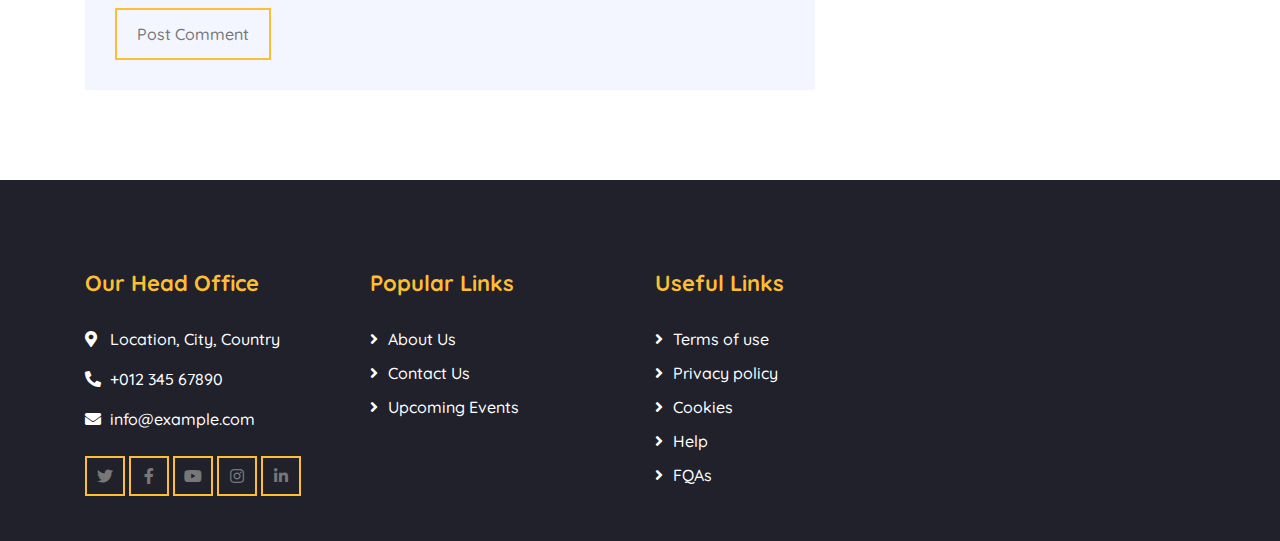
<file: single.html>
<!DOCTYPE html>
<html lang="en">
    <head>
        <meta charset="utf-8">
        <title>HELPZ - Free Charity Website Template</title>
        <meta content="width=device-width, initial-scale=1.0" name="viewport">
        <meta content="Free Website Template" name="keywords">
        <meta content="Free Website Template" name="description">

        <!-- Favicon -->
        <link href="img/favicon.ico" rel="icon">

        <!-- Google Font -->
        <link href="https://fonts.googleapis.com/css2?family=Quicksand:wght@300;400;500;600;700&display=swap" rel="stylesheet">
        
        <!-- CSS Libraries -->
        <link href="https://stackpath.bootstrapcdn.com/bootstrap/4.4.1/css/bootstrap.min.css" rel="stylesheet">
        <link href="https://cdnjs.cloudflare.com/ajax/libs/font-awesome/5.10.0/css/all.min.css" rel="stylesheet">
        <link href="lib/flaticon/font/flaticon.css" rel="stylesheet">
        <link href="lib/animate/animate.min.css" rel="stylesheet">
        <link href="lib/owlcarousel/assets/owl.carousel.min.css" rel="stylesheet">

        <!-- Template Stylesheet -->
        <link href="css/style.css" rel="stylesheet">
    </head>

    <body>
        <!-- Top Bar Start -->
        <div class="top-bar d-none d-md-block">
            <div class="container-fluid">
                <div class="row">
                    <div class="col-md-8">
                        <div class="top-bar-left">
                            <div class="text">
                                <i class="fa fa-phone-alt"></i>
                                <p>+123 456 7890</p>
                            </div>
                            <div class="text">
                                <i class="fa fa-envelope"></i>
                                <p>info@example.com</p>
                            </div>
                        </div>
                    </div>
                    <div class="col-md-4">
                        <div class="top-bar-right">
                            <div class="social">
                                <a href=""><i class="fab fa-twitter"></i></a>
                                <a href=""><i class="fab fa-facebook-f"></i></a>
                                <a href=""><i class="fab fa-linkedin-in"></i></a>
                                <a href=""><i class="fab fa-instagram"></i></a>
                            </div>
                        </div>
                    </div>
                </div>
            </div>
        </div>
        <!-- Top Bar End -->

        <!-- Nav Bar Start -->
        <div class="navbar navbar-expand-lg bg-dark navbar-dark">
            <div class="container-fluid">
                <a href="index.html" class="navbar-brand">Take a Bite out of Hunger</a>
                <button type="button" class="navbar-toggler" data-toggle="collapse" data-target="#navbarCollapse">
                    <span class="navbar-toggler-icon"></span>
                </button>

                <div class="collapse navbar-collapse justify-content-between" id="navbarCollapse">
                    <div class="navbar-nav ml-auto">
                        <a href="index.html" class="nav-item nav-link">Home</a>
                        <a href="about.html" class="nav-item nav-link">About</a>
                        <a href="event.html" class="nav-item nav-link">Events</a>
                        <div class="nav-item dropdown">
                            <a href="#" class="nav-link dropdown-toggle active" data-toggle="dropdown">Pages</a>
                            <div class="dropdown-menu">
                                <a href="single.html" class="dropdown-item">Detail Page</a>
                                <a href="service.html" class="dropdown-item">What We Do</a>
                                <a href="team.html" class="dropdown-item">Meet The Team</a>
                                <a href="donate.html" class="dropdown-item">Donate Now</a>
                                <a href="volunteer.html" class="dropdown-item">Become A Volunteer</a>
                            </div>
                        </div>
                        <a href="contact.html" class="nav-item nav-link">Contact</a>
                    </div>
                </div>
            </div>
        </div>
        <!-- Nav Bar End -->
        
        
        <!-- Page Header Start -->
        <div class="page-header">
            <div class="container">
                <div class="row">
                    <div class="col-12">
                        <h2>Detail Page</h2>
                    </div>
                    <div class="col-12">
                        <a href="index.html">Home</a>
                        <a href="about.html">Detail</a>
                    </div>
                </div>
            </div>
        </div>
        <!-- Page Header End -->


        <!-- Single Post Start-->
        <div class="single">
            <div class="container">
                <div class="row">
                    <div class="col-lg-8">
                        <div class="single-content">
                            <img src="img/single.jpg" />
                            <p>
                                Food donation camps play a crucial role in addressing hunger and food insecurity, particularly in poorer countries where resources are limited. These camps serve not only as a means of providing sustenance but also as a platform for community engagement, awareness, and social solidarity.
                            </p>
                            <p>
                                In many developing nations, poverty and unemployment rates are alarmingly high, leaving a significant portion of the population unable to access basic necessities, including food. In response to this pressing issue, food donation camps have emerged as an effective solution. These camps are typically organized by non-governmental organizations (NGOs), community groups, and volunteers who seek to mobilize resources and provide immediate relief to those in need.
                            </p>
                            <p>
                                The process of organizing a food donation camp often begins with identifying the areas most affected by hunger. This requires thorough assessments of local needs and collaboration with community leaders to ensure that aid reaches the most vulnerable populations. Once the location is established, volunteers gather food donations from local businesses, farms, and individuals. These donations can range from canned goods to fresh produce, ensuring a diverse and nutritious supply.
                            </p>
                            <p>
                                On the day of the event, the camp serves as a hub for distributing food to families and individuals in need. Participants often gather in large numbers, creating a sense of community and shared purpose. Beyond food distribution, these camps frequently offer additional services, such as health screenings, hygiene education, and information on nutrition. By addressing various aspects of well-being, food donation camps contribute to the overall health and resilience of the community.
                            </p>
                            <p>
                                Moreover, food donation camps help raise awareness about the issues of poverty and hunger. They serve as a reminder of the disparities that exist within society and encourage more individuals to contribute to the cause, whether through donations or volunteer work. This heightened awareness can lead to more sustained efforts to combat food insecurity, including advocacy for policies that support social safety nets and food assistance programs.
                            </p>
                            <p>
                                In conclusion, food donation camps are vital in combating hunger in poorer countries. They not only provide immediate relief to those suffering from food insecurity but also foster community spirit and awareness around the issue. By coming together to share resources and support one another, communities can build resilience and work towards a future where everyone has access to the food they need to thrive. Such initiatives exemplify the power of collective action in addressing some of the world’s most pressing challenges.
                            </p>
                        </div>
                        <div class="single-bio">
                            <div class="single-bio-img">
                                <img src="img/user.jpg" />
                            </div>
                            <div class="single-bio-text">
                                <h3>Sandy</h3>
                                <p>
                                    The program conducted by <b>Take a bite out of Hunger</b> helped me to realize the importance of food donation and value of food. Thanks <b>Take a bite out of Hunger</b>      
                                </p>
                            </div>
                        </div>
                        <div class="single-comment">
                            <h2>3 Comments</h2>
                            <ul class="comment-list">
                                <li class="comment-item">
                                    <div class="comment-body">
                                        <div class="comment-img">
                                            <img src="img/user.jpg" />
                                        </div>
                                        <div class="comment-text">
                                            <h3><a href="">Josh Dunn</a></h3>
                                            <span>01 Jan 2045 at 12:00pm</span>
                                            <p>
                                                Keep doing this good deeds. 
                                            </p>
                                            <a class="btn" href="">Reply</a>
                                        </div>
                                    </div>
                                </li>
                                <li class="comment-item">
                                    <div class="comment-body">
                                        <div class="comment-img">
                                            <img src="img/user.jpg" />
                                        </div>
                                        <div class="comment-text">
                                            <h3><a href="">Jack</a></h3>
                                            <p><span>01 Jan 2045 at 12:48pm</span></p>
                                            <p>
                                                Nice Campaign.
                                            </p>
                                            <a class="btn" href="">Reply</a>
                                        </div>
                                    </div>
                                    <ul class="comment-child">
                                        <li class="comment-item">
                                            <div class="comment-body">
                                                <div class="comment-img">
                                                    <img src="img/user.jpg" />
                                                </div>
                                                <div class="comment-text">
                                                    <h3><a href="">James</a></h3>
                                                    <p><span>01 Jan 2045 at 1:11pm</span></p>
                                                    <p>
                                                        Great camp on food donation awareness.
                                                    </p>
                                                    <a class="btn" href="">Reply</a>
                                                </div>
                                            </div>
                                        </li>
                                    </ul>
                                </li>
                            </ul>
                        </div>
                        <div class="comment-form">
                            <h2>Leave a comment</h2>
                            <form>
                                <div class="form-group">
                                    <label for="name">Name *</label>
                                    <input type="text" class="form-control" id="name">
                                </div>
                                <div class="form-group">
                                    <label for="email">Email *</label>
                                    <input type="email" class="form-control" id="email">
                                </div>
                                <div class="form-group">
                                    <label for="website">Website</label>
                                    <input type="url" class="form-control" id="website">
                                </div>

                                <div class="form-group">
                                    <label for="message">Message *</label>
                                    <textarea id="message" cols="30" rows="5" class="form-control"></textarea>
                                </div>
                                <div class="form-group">
                                    <input type="submit" value="Post Comment" class="btn btn-custom" onclick="alert('successfully posted the mail.')">
                                </div>
                            </form>
                        </div>
                    </div>

                    <div class="col-lg-4">
                        <div class="sidebar">
                            <div class="sidebar-widget">
                                <div class="search-widget">
                                    <form>
                                        <input class="form-control" type="text" placeholder="Search Keyword">
                                        <button class="btn"><i class="fa fa-search"></i></button>
                                    </form>
                                </div>
                            </div>

                            <div class="sidebar-widget">
                                <h2 class="widget-title">Recent Post</h2>
                                <div class="recent-post">
                                    <div class="post-item">
                                        <div class="post-img">
                                            <img src="img/post-1.jpg" />
                                        </div>
                                        <div class="post-text">
                                            <a href="event.html">Food awareness camp in chittoor</a>
                                            <div class="post-meta">
                                                <p>By<a href="">Swapna</a></p>
                                                <p>In<a href="">Reddit</a></p>
                                            </div>
                                        </div>
                                    </div>
                                    <div class="post-item">
                                        <div class="post-img">
                                            <img src="img/post-2.jpg" />
                                        </div>
                                        <div class="post-text">
                                            <a href="event.html">Foof awareness camp in Anantapur</a>
                                            <div class="post-meta">
                                                <p>By<a href="">Maggie</a></p>
                                                <p>In<a href="">Reddit</a></p>
                                            </div>
                                        </div>
                                    </div>
                                </div>
                            </div>
                        </div>
                    </div>
                </div>
            </div>
        </div>
        <!-- Single Post End-->   


        <!-- Footer Start -->
        <div class="footer">
            <div class="container">
                <div class="row">
                    <div class="col-lg-3 col-md-6">
                        <div class="footer-contact">
                            <h2>Our Head Office</h2>
                            <p><i class="fa fa-map-marker-alt"></i>Location, City, Country</p>
                            <p><i class="fa fa-phone-alt"></i>+012 345 67890</p>
                            <p><i class="fa fa-envelope"></i>info@example.com</p>
                            <div class="footer-social">
                                <a class="btn btn-custom" href="https://freewebsitecode.com"><i class="fab fa-twitter"></i></a>
                                <a class="btn btn-custom" href="https://facebook.com/freewebsitecode"><i class="fab fa-facebook-f"></i></a>
                                <a class="btn btn-custom" href="https://www.youtube.com/channel/UC9HlQRmKgG3jeVD_fBxj1Pw/videos"><i class="fab fa-youtube"></i></a>
                                <a class="btn btn-custom" href="https://freewebsitecode.com"><i class="fab fa-instagram"></i></a>
                                <a class="btn btn-custom" href="https://freewebsitecode.com"><i class="fab fa-linkedin-in"></i></a>
                            </div>
                        </div>
                    </div>
                    <div class="col-lg-3 col-md-6">
                        <div class="footer-link">
                            <h2>Popular Links</h2>
                            <a href="">About Us</a>
                            <a href="">Contact Us</a>
                            <a href="">Upcoming Events</a>
                        </div>
                    </div>
                    <div class="col-lg-3 col-md-6">
                        <div class="footer-link">
                            <h2>Useful Links</h2>
                            <a href="">Terms of use</a>
                            <a href="">Privacy policy</a>
                            <a href="">Cookies</a>
                            <a href="">Help</a>
                            <a href="">FQAs</a>
                        </div>
                    </div>
                </div>
            </div>
        </div>
        <!-- Footer End -->

        <!-- Back to top button -->
        <a href="#" class="back-to-top"><i class="fa fa-chevron-up"></i></a>
        
        <!-- Pre Loader -->
        <div id="loader" class="show">
            <div class="loader"></div>
        </div>

        <!-- JavaScript Libraries -->
        <script src="https://code.jquery.com/jquery-3.4.1.min.js"></script>
        <script src="https://stackpath.bootstrapcdn.com/bootstrap/4.4.1/js/bootstrap.bundle.min.js"></script>
        <script src="lib/easing/easing.min.js"></script>
        <script src="lib/owlcarousel/owl.carousel.min.js"></script>
        <script src="lib/waypoints/waypoints.min.js"></script>
        <script src="lib/counterup/counterup.min.js"></script>
        <script src="lib/parallax/parallax.min.js"></script>
        
        <!-- Contact Javascript File -->
        <script src="mail/jqBootstrapValidation.min.js"></script>
        <script src="mail/contact.js"></script>

        <!-- Template Javascript -->
        <script src="js/main.js"></script>
    </body>
</html>
</file>
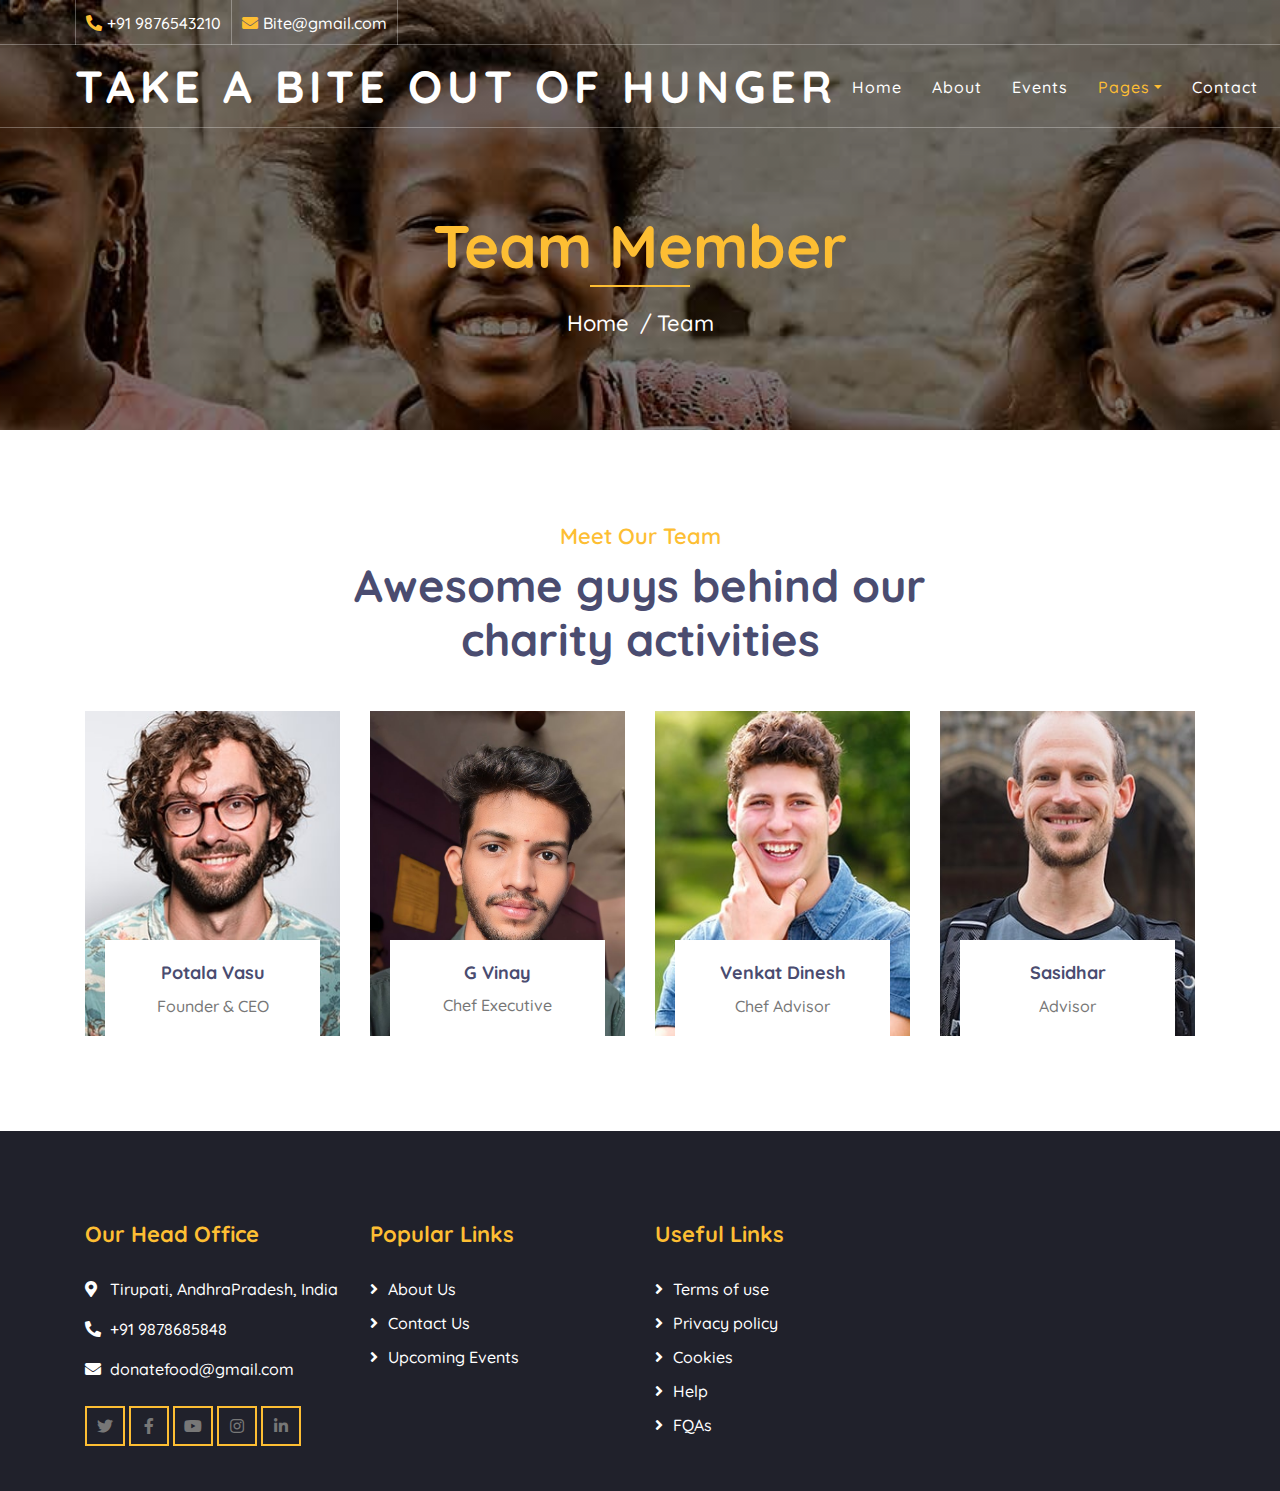
<file: team.html>
<!DOCTYPE html>
<html lang="en">
    <head>
        <meta charset="utf-8">
        <title>Take a Bite out of Hunger</title>
        <meta content="width=device-width, initial-scale=1.0" name="viewport">
        <meta content="Free Website Template" name="keywords">
        <meta content="Free Website Template" name="description">

        <!-- Favicon -->
        <link href="img/favicon.ico" rel="icon">

        <!-- Google Font -->
        <link href="https://fonts.googleapis.com/css2?family=Quicksand:wght@300;400;500;600;700&display=swap" rel="stylesheet">
        
        <!-- CSS Libraries -->
        <link href="https://stackpath.bootstrapcdn.com/bootstrap/4.4.1/css/bootstrap.min.css" rel="stylesheet">
        <link href="https://cdnjs.cloudflare.com/ajax/libs/font-awesome/5.10.0/css/all.min.css" rel="stylesheet">
        <link href="lib/flaticon/font/flaticon.css" rel="stylesheet">
        <link href="lib/animate/animate.min.css" rel="stylesheet">
        <link href="lib/owlcarousel/assets/owl.carousel.min.css" rel="stylesheet">

        <!-- Template Stylesheet -->
        <link href="css/style.css" rel="stylesheet">
    </head>

    <body>
        <!-- Top Bar Start -->
        <div class="top-bar d-none d-md-block">
            <div class="container-fluid">
                <div class="row">
                    <div class="col-md-8">
                        <div class="top-bar-left">
                            <div class="text">
                                <i class="fa fa-phone-alt"></i>
                                <p>+91 9876543210</p>
                            </div>
                            <div class="text">
                                <i class="fa fa-envelope"></i>
                                <p>Bite@gmail.com</p>
                            </div>
                        </div>
                    </div>
                    
                </div>
            </div>
        </div>
        <!-- Top Bar End -->

        <!-- Nav Bar Start -->
        <div class="navbar navbar-expand-lg bg-dark navbar-dark">
            <div class="container-fluid">
                <a href="index.html" class="navbar-brand">Take a Bite out of Hunger</a>
                <button type="button" class="navbar-toggler" data-toggle="collapse" data-target="#navbarCollapse">
                    <span class="navbar-toggler-icon"></span>
                </button>

                <div class="collapse navbar-collapse justify-content-between" id="navbarCollapse">
                    <div class="navbar-nav ml-auto">
                        <a href="index.html" class="nav-item nav-link">Home</a>
                        <a href="about.html" class="nav-item nav-link">About</a>
                        <a href="event.html" class="nav-item nav-link">Events</a>
                        <div class="nav-item dropdown">
                            <a href="#" class="nav-link dropdown-toggle active" data-toggle="dropdown">Pages</a>
                            <div class="dropdown-menu">
                                <a href="single.html" class="dropdown-item">Detail Page</a>
                                <a href="service.html" class="dropdown-item">What We Do</a>
                                <a href="team.html" class="dropdown-item">Meet The Team</a>
                                <a href="donate.html" class="dropdown-item">Donate Now</a>
                                <a href="volunteer.html" class="dropdown-item">Become A Volunteer</a>
                            </div>
                        </div>
                        <a href="contact.html" class="nav-item nav-link">Contact</a>
                    </div>
                </div>
            </div>
        </div>
        <!-- Nav Bar End -->
        
        
        <!-- Page Header Start -->
        <div class="page-header">
            <div class="container">
                <div class="row">
                    <div class="col-12">
                        <h2>Team Member</h2>
                    </div>
                    <div class="col-12">
                        <a href="index.html">Home</a>
                        <a href="">Team</a>
                    </div>
                </div>
            </div>
        </div>
        <!-- Page Header End -->
        
        
        <!-- Team Start -->
        <div class="team">
            <div class="container">
                <div class="section-header text-center">
                    <p>Meet Our Team</p>
                    <h2>Awesome guys behind our charity activities</h2>
                </div>
                <div class="row">
                    <div class="col-lg-3 col-md-6">
                        <div class="team-item">
                            <div class="team-img">
                                <img src="img/team-1.jpg" alt="Team Image">
                            </div>
                            <div class="team-text">
                                <h2>Potala Vasu</h2>
                                <p>Founder & CEO</p>
                                <div class="team-social">
                                    <a href=""><i class="fab fa-twitter"></i></a>
                                    <a href=""><i class="fab fa-facebook-f"></i></a>
                                    <a href=""><i class="fab fa-linkedin-in"></i></a>
                                    <a href=""><i class="fab fa-instagram"></i></a>
                                </div>
                            </div>
                        </div>
                    </div>
                    <div class="col-lg-3 col-md-6">
                        <div class="team-item">
                            <div class="team-img">
                                <img src="passport v.jpg" alt="Team Image">
                            </div>
                            <div class="team-text">
                                <h2>G Vinay</h2>
                                <p>Chef Executive</p>
                                <div class="team-social">
                                    <a href=""><i class="fab fa-twitter"></i></a>
                                    <a href=""><i class="fab fa-facebook-f"></i></a>
                                    <a href=""><i class="fab fa-linkedin-in"></i></a>
                                    <a href=""><i class="fab fa-instagram"></i></a>
                                </div>
                            </div>
                        </div>
                    </div>
                    <div class="col-lg-3 col-md-6">
                        <div class="team-item">
                            <div class="team-img">
                                <img src="img/team-3.jpg" alt="Team Image">
                            </div>
                            <div class="team-text">
                                <h2>Venkat Dinesh</h2>
                                <p>Chef Advisor</p>
                                <div class="team-social">
                                    <a href=""><i class="fab fa-twitter"></i></a>
                                    <a href=""><i class="fab fa-facebook-f"></i></a>
                                    <a href=""><i class="fab fa-linkedin-in"></i></a>
                                    <a href=""><i class="fab fa-instagram"></i></a>
                                </div>
                            </div>
                        </div>
                    </div>
                    <div class="col-lg-3 col-md-6">
                        <div class="team-item">
                            <div class="team-img">
                                <img src="img/team-4.jpg" alt="Team Image">
                            </div>
                            <div class="team-text">
                                <h2>Sasidhar</h2>
                                <p>Advisor</p>
                                <div class="team-social">
                                    <a href=""><i class="fab fa-twitter"></i></a>
                                    <a href=""><i class="fab fa-facebook-f"></i></a>
                                    <a href=""><i class="fab fa-linkedin-in"></i></a>
                                    <a href=""><i class="fab fa-instagram"></i></a>
                                </div>
                            </div>
                        </div>
                    </div>
                </div>
            </div>
        </div>
        <!-- Team End -->


        <!-- Footer Start -->
        <div class="footer">
            <div class="container">
                <div class="row">
                    <div class="col-lg-3 col-md-6">
                        <div class="footer-contact">
                            <h2>Our Head Office</h2>
                            <p><i class="fa fa-map-marker-alt"></i>Tirupati, AndhraPradesh, India</p>
                            <p><i class="fa fa-phone-alt"></i>+91 9878685848</p>
                            <p><i class="fa fa-envelope"></i>donatefood@gmail.com</p>
                            <div class="footer-social">
                                <a class="btn btn-custom" href="https://freewebsitecode.com"><i class="fab fa-twitter"></i></a>
                                <a class="btn btn-custom" href="https://facebook.com/freewebsitecode"><i class="fab fa-facebook-f"></i></a>
                                <a class="btn btn-custom" href="https://www.youtube.com/channel/UC9HlQRmKgG3jeVD_fBxj1Pw/videos"><i class="fab fa-youtube"></i></a>
                                <a class="btn btn-custom" href="https://freewebsitecode.com"><i class="fab fa-instagram"></i></a>
                                <a class="btn btn-custom" href="https://freewebsitecode.com"><i class="fab fa-linkedin-in"></i></a>
                            </div>
                        </div>
                    </div>
                    <div class="col-lg-3 col-md-6">
                        <div class="footer-link">
                            <h2>Popular Links</h2>
                            <a href="about.html">About Us</a>
                            <a href="contact.html">Contact Us</a>
                            <a href="event.html">Upcoming Events</a>
                        </div>
                    </div>
                    <div class="col-lg-3 col-md-6">
                        <div class="footer-link">
                            <h2>Useful Links</h2>
                            <a href="">Terms of use</a>
                            <a href="">Privacy policy</a>
                            <a href="">Cookies</a>
                            <a href="">Help</a>
                            <a href="">FQAs</a>
                        </div>
                    </div>
                    </div>
                </div>
            </div>
           
        </div>
        <!-- Footer End -->

        <!-- Back to top button -->
        <a href="#" class="back-to-top"><i class="fa fa-chevron-up"></i></a>
        
        <!-- Pre Loader -->
        <div id="loader" class="show">
            <div class="loader"></div>
        </div>

        <!-- JavaScript Libraries -->
        <script src="https://code.jquery.com/jquery-3.4.1.min.js"></script>
        <script src="https://stackpath.bootstrapcdn.com/bootstrap/4.4.1/js/bootstrap.bundle.min.js"></script>
        <script src="lib/easing/easing.min.js"></script>
        <script src="lib/owlcarousel/owl.carousel.min.js"></script>
        <script src="lib/waypoints/waypoints.min.js"></script>
        <script src="lib/counterup/counterup.min.js"></script>
        <script src="lib/parallax/parallax.min.js"></script>
        
        <!-- Contact Javascript File -->
        <script src="mail/jqBootstrapValidation.min.js"></script>
        <script src="mail/contact.js"></script>

        <!-- Template Javascript -->
        <script src="js/main.js"></script>
    </body>
</html>
</file>
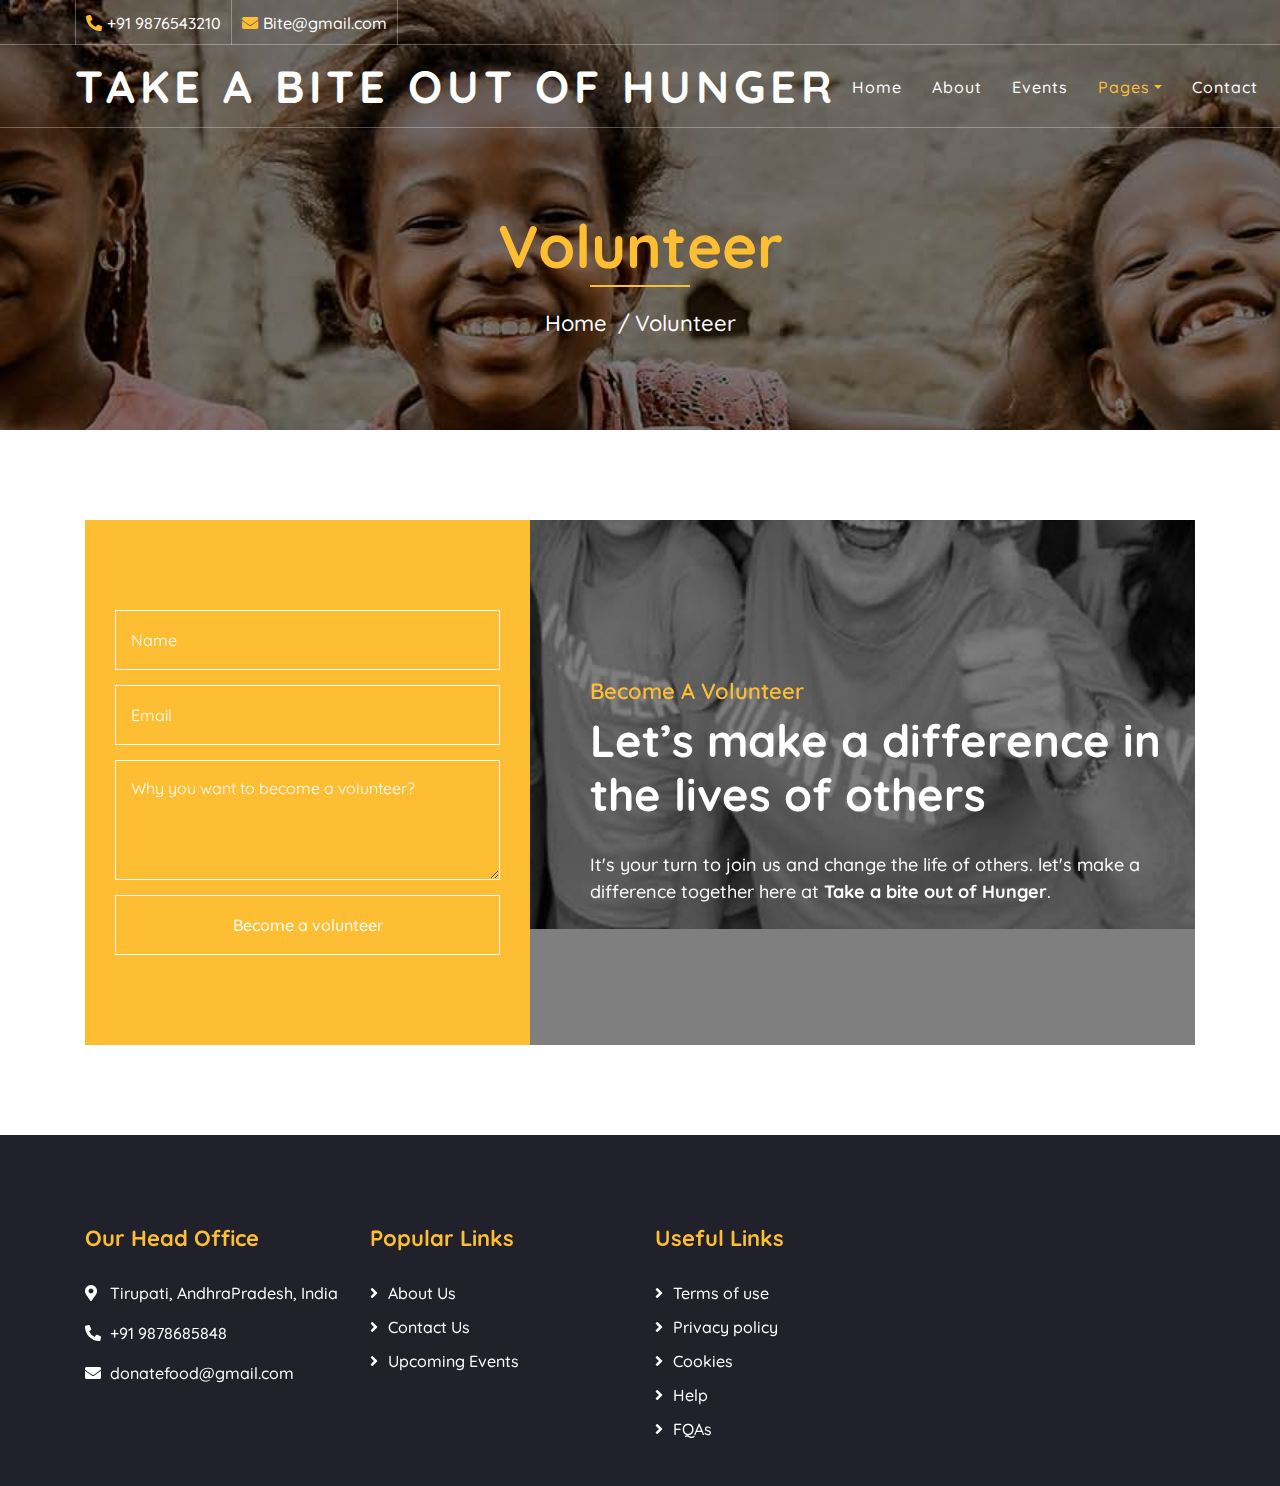
<file: volunteer.html>
<!DOCTYPE html>
<html lang="en">
    <head>
        <meta charset="utf-8">
        <title>Take a bite out of Hunger</title>
        <meta content="width=device-width, initial-scale=1.0" name="viewport">
        <meta content="Free Website Template" name="keywords">
        <meta content="Free Website Template" name="description">

        <!-- Favicon -->
        <link href="img/favicon.ico" rel="icon">

        <!-- Google Font -->
        <link href="https://fonts.googleapis.com/css2?family=Quicksand:wght@300;400;500;600;700&display=swap" rel="stylesheet">
        
        <!-- CSS Libraries -->
        <link href="https://stackpath.bootstrapcdn.com/bootstrap/4.4.1/css/bootstrap.min.css" rel="stylesheet">
        <link href="https://cdnjs.cloudflare.com/ajax/libs/font-awesome/5.10.0/css/all.min.css" rel="stylesheet">
        <link href="lib/flaticon/font/flaticon.css" rel="stylesheet">
        <link href="lib/animate/animate.min.css" rel="stylesheet">
        <link href="lib/owlcarousel/assets/owl.carousel.min.css" rel="stylesheet">

        <!-- Template Stylesheet -->
        <link href="css/style.css" rel="stylesheet">
    </head>

    <body>
        <!-- Top Bar Start -->
        <div class="top-bar d-none d-md-block">
            <div class="container-fluid">
                <div class="row">
                    <div class="col-md-8">
                        <div class="top-bar-left">
                            <div class="text">
                                <i class="fa fa-phone-alt"></i>
                                <p>+91 9876543210</p>
                            </div>
                            <div class="text">
                                <i class="fa fa-envelope"></i>
                                <p>Bite@gmail.com</p>
                            </div>
                        </div>
                    </div>

                </div>
            </div>
        </div>
        <!-- Top Bar End -->

        <!-- Nav Bar Start -->
        <div class="navbar navbar-expand-lg bg-dark navbar-dark">
            <div class="container-fluid">
                <a href="index.html" class="navbar-brand">Take a bite out of Hunger</a>
                <button type="button" class="navbar-toggler" data-toggle="collapse" data-target="#navbarCollapse">
                    <span class="navbar-toggler-icon"></span>
                </button>

                <div class="collapse navbar-collapse justify-content-between" id="navbarCollapse">
                    <div class="navbar-nav ml-auto">
                        <a href="index.html" class="nav-item nav-link">Home</a>
                        <a href="about.html" class="nav-item nav-link">About</a>
                        <a href="event.html" class="nav-item nav-link">Events</a>
                        <div class="nav-item dropdown">
                            <a href="#" class="nav-link dropdown-toggle active" data-toggle="dropdown">Pages</a>
                            <div class="dropdown-menu">
                                <a href="single.html" class="dropdown-item">Detail Page</a>
                                <a href="service.html" class="dropdown-item">What We Do</a>
                                <a href="team.html" class="dropdown-item">Meet The Team</a>
                                <a href="donate.html" class="dropdown-item">Donate Now</a>
                                <a href="volunteer.html" class="dropdown-item">Become A Volunteer</a>
                            </div>
                        </div>
                        <a href="contact.html" class="nav-item nav-link">Contact</a>
                    </div>
                </div>
            </div>
        </div>
        <!-- Nav Bar End -->
        
        
        <!-- Page Header Start -->
        <div class="page-header">
            <div class="container">
                <div class="row">
                    <div class="col-12">
                        <h2>Volunteer</h2>
                    </div>
                    <div class="col-12">
                        <a href="">Home</a>
                        <a href="">Volunteer</a>
                    </div>
                </div>
            </div>
        </div>
        <!-- Page Header End -->
        
        
        <!-- Volunteer Start -->
        <div class="container">
            <div class="volunteer" data-parallax="scroll" data-image-src="img/volunteer.jpg">
                <div class="row align-items-center">
                    <div class="col-lg-5">
                        <div class="volunteer-form">
                            <form>
                                <div class="control-group">
                                    <input type="text" class="form-control" placeholder="Name" required="required" />
                                </div>
                                <div class="control-group">
                                    <input type="email" class="form-control" placeholder="Email" required="required" />
                                </div>
                                <div class="control-group">
                                    <textarea class="form-control" placeholder="Why you want to become a volunteer?" required="required"></textarea>
                                </div>
                                <div>
                                    <button class="btn btn-custom" type="submit" onclick="window.open(alert('You have successfully applied to become a volunteer')), window.location.href='index.html';">Become a volunteer</button>
                                </div>
                            </form>
                        </div>
                    </div>
                    <div class="col-lg-7">
                        <div class="volunteer-content">
                            <div class="section-header">
                                <p>Become A Volunteer</p>
                                <h2>Let’s make a difference in the lives of others</h2>
                            </div>
                            <div class="volunteer-text">
                                <p>
                                    It's your turn to join us and change the life of others. let's make a difference together here at <b>Take a bite out of Hunger</b>.
                                </p>
                            </div>
                        </div>
                    </div>
                </div>
            </div>
        </div>
        <!-- Volunteer End -->


        <!-- Footer Start -->
        <div class="footer">
            <div class="container">
                <div class="row">
                    <div class="col-lg-3 col-md-6">
                        <div class="footer-contact">
                            <h2>Our Head Office</h2>
                            <p><i class="fa fa-map-marker-alt"></i>Tirupati, AndhraPradesh, India</p>
                            <p><i class="fa fa-phone-alt"></i>+91 9878685848</p>
                            <p><i class="fa fa-envelope"></i>donatefood@gmail.com</p>
                            
                        </div>
                    </div>
                    <div class="col-lg-3 col-md-6">
                        <div class="footer-link">
                            <h2>Popular Links</h2>
                            <a href="about.html">About Us</a>
                            <a href="contact.html">Contact Us</a>
                            <a href="event.html">Upcoming Events</a>
                        </div>
                    </div>
                    <div class="col-lg-3 col-md-6">
                        <div class="footer-link">
                            <h2>Useful Links</h2>
                            <a href="">Terms of use</a>
                            <a href="">Privacy policy</a>
                            <a href="">Cookies</a>
                            <a href="">Help</a>
                            <a href="">FQAs</a>
                        </div>
                    </div>
                   
                </div>
            </div>
        </div>
        <!-- Footer End -->

        <!-- Back to top button -->
        <a href="#" class="back-to-top"><i class="fa fa-chevron-up"></i></a>
        
        <!-- Pre Loader -->
        <div id="loader" class="show">
            <div class="loader"></div>
        </div>

        <!-- JavaScript Libraries -->
        <script src="https://code.jquery.com/jquery-3.4.1.min.js"></script>
        <script src="https://stackpath.bootstrapcdn.com/bootstrap/4.4.1/js/bootstrap.bundle.min.js"></script>
        <script src="lib/easing/easing.min.js"></script>
        <script src="lib/owlcarousel/owl.carousel.min.js"></script>
        <script src="lib/waypoints/waypoints.min.js"></script>
        <script src="lib/counterup/counterup.min.js"></script>
        <script src="lib/parallax/parallax.min.js"></script>
        
        <!-- Contact Javascript File -->
        <script src="mail/jqBootstrapValidation.min.js"></script>
        <script src="mail/contact.js"></script>

        <!-- Template Javascript -->
        <script src="js/main.js"></script>
    </body>
</html>
</file>
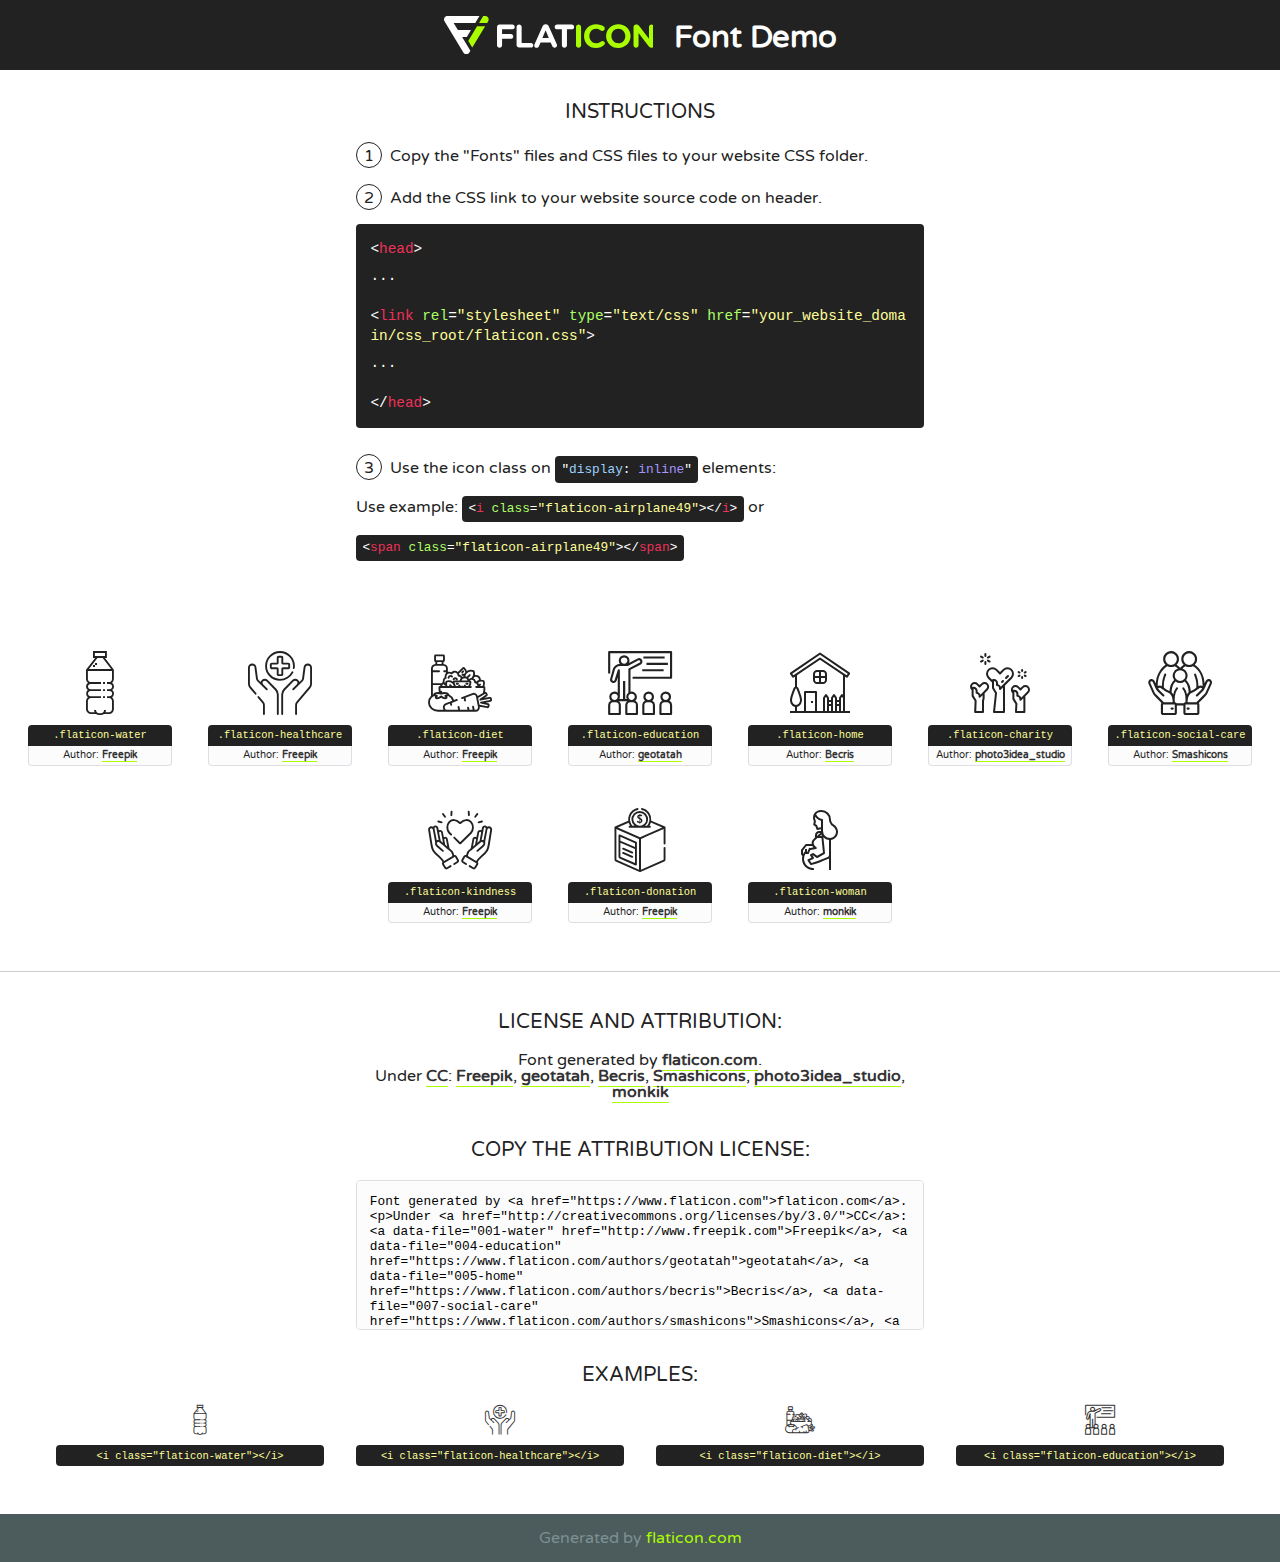
<file: lib/flaticon/font/flaticon.html>
<!DOCTYPE html>
<!--
  Flaticon icon font: Flaticon
  Creation date: 30/09/2020 10:47
-->
<html>
<!DOCTYPE html>
<html>

<head>
    <title>Flaticon WebFont</title>
    <link href="http://fonts.googleapis.com/css?family=Varela+Round" rel="stylesheet" type="text/css" />
    <link rel="stylesheet" type="text/css" href="flaticon.css">
    <meta charset="UTF-8">
    <style>
    html, body, div, span, applet, object, iframe,
    h1, h2, h3, h4, h5, h6, p, blockquote, pre,
    a, abbr, acronym, address, big, cite, code,
    del, dfn, em, img, ins, kbd, q, s, samp,
    small, strike, strong, sub, sup, tt, var,
    b, u, i, center,
    dl, dt, dd, ol, ul, li,
    fieldset, form, label, legend,
    table, caption, tbody, tfoot, thead, tr, th, td,
    article, aside, canvas, details, embed, 
    figure, figcaption, footer, header, hgroup, 
    menu, nav, output, ruby, section, summary,
    time, mark, audio, video {
        margin: 0;
        padding: 0;
        border: 0;
        font-size: 100%;
        font: inherit;
        vertical-align: baseline;
    }
    /* HTML5 display-role reset for older browsers */
    article, aside, details, figcaption, figure, 
    footer, header, hgroup, menu, nav, section {
        display: block;
    }
    body {
        line-height: 1;
    }
    ol, ul {
        list-style: none;
    }
    blockquote, q {
        quotes: none;
    }
    blockquote:before, blockquote:after,
    q:before, q:after {
        content: '';
        content: none;
    }
    table {
        border-collapse: collapse;
        border-spacing: 0;
    }
    body {
        font-family: 'Varela Round', Helvetica, Arial, sans-serif;
        font-size: 16px;
        color: #222;
    }
    a {
        color: #333;
        border-bottom: 1px solid #a9fd00;
        font-weight: bold;
        text-decoration: none;
    }
    * {
        -moz-box-sizing: border-box;
        -webkit-box-sizing: border-box;
        box-sizing: border-box;
        margin: 0;
        padding: 0;
    }
    [class^="flaticon-"]:before, [class*=" flaticon-"]:before, [class^="flaticon-"]:after, [class*=" flaticon-"]:after {
        font-family: Flaticon;
        font-size: 30px;
        font-style: normal;
        margin-left: 20px;
        color: #333;
    }
    .wrapper {
        max-width: 600px;
        margin: auto;
        padding: 0 1em;
    }
    .title {
        font-size: 1.25em;
        text-align: center;
        margin-bottom: 1em;
        text-transform: uppercase;
    }
    header {
        text-align: center;
        background-color: #222;
        color: #fff;
        padding: 1em;
    }
    header .logo {
        width: 210px;
        height: 38px;
        display: inline-block;
        vertical-align: middle;
        margin-right: 1em;
        border: none;
    }
    header strong {
        font-size: 1.95em;
        font-weight: bold;
        vertical-align: middle;
        margin-top: 5px;
        display: inline-block;
    }
    .demo {
        margin: 2em auto;
        line-height: 1.25em;
    }
    .demo ul li {
        margin-bottom: 1em;
    }
    .demo ul li .num {
        color: #222;
        border-radius: 20px;
        display: inline-block;
        width: 26px;
        padding: 3px;
        height: 26px;
        text-align: center;
        margin-right: 0.5em;
        border: 1px solid #222;
    }
    .demo ul li code {
        background-color: #222;
        border-radius: 4px;
        padding: 0.25em 0.5em;
        display: inline-block;
        color: #fff;
        font-family: Consolas,Monaco,Lucida Console,Liberation Mono,DejaVu Sans Mono,Bitstream Vera Sans Mono,Courier New, monospace;
        font-weight: lighter;
        margin-top: 1em;
        font-size: 0.8em;
        word-break: break-all;
    }
    .demo ul li code.big {
        padding: 1em;
        font-size: 0.9em;
    }
    .demo ul li code .red {
        color: #EF3159;
    }
    .demo ul li code .green {
        color: #ACFF65;
    }
    .demo ul li code .yellow {
        color: #FFFF99;
    }
    .demo ul li code .blue {
        color: #99D3FF;
    }
    .demo ul li code .purple {
        color: #A295FF;
    }
    .demo ul li code .dots {
        margin-top: 0.5em;
        display: block;
    }
    #glyphs {
        border-bottom: 1px solid #ccc;
        padding: 2em 0;
        text-align: center;
    }
    .glyph {
        display: inline-block;
        width: 9em;
        margin: 1em;
        text-align: center;
        vertical-align: top;
        background: #FFF;
    }
    .glyph .glyph-icon {
        padding: 10px;
        display: block;
        font-family:"Flaticon";
        font-size: 64px;
        line-height: 1;
    }
    .glyph .glyph-icon:before {
        font-size: 64px;
        color: #222;
        margin-left: 0;
    }
    .class-name {
        font-size: 0.65em;
        background-color: #222;
        color: #fff;
        border-radius: 4px 4px 0 0;
        padding: 0.5em;
        color: #FFFF99;
        font-family: Consolas,Monaco,Lucida Console,Liberation Mono,DejaVu Sans Mono,Bitstream Vera Sans Mono,Courier New, monospace;
    }
    .author-name {
        font-size: 0.6em;
        background-color: #fcfcfd;
        border: 1px solid #DEDEE4;
        border-top: 0;
        border-radius: 0 0 4px 4px;
        padding: 0.5em;
    }
    .class-name:last-child {
        font-size: 10px;
        color:#888;
    }
    .class-name:last-child a {
        font-size: 10px;
        color:#555;
    }
    .class-name:last-child a:hover {
        color:#a9fd00;
    }
    .glyph > input {
        display: block;
        width: 100px;
        margin: 5px auto;
        text-align: center;
        font-size: 12px;
        cursor: text;
    }
    .glyph > input.icon-input {
        font-family:"Flaticon";
        font-size: 16px;
        margin-bottom: 10px;
    }
    .attribution .title {
        margin-top: 2em;
    }
    .attribution textarea {
        background-color: #fcfcfd;
        padding: 1em;
        border: none;
        box-shadow: none;
        border: 1px solid #DEDEE4;
        border-radius: 4px;
        resize: none;
        width: 100%;
        height: 150px;
        font-size: 0.8em;
        font-family: Consolas,Monaco,Lucida Console,Liberation Mono,DejaVu Sans Mono,Bitstream Vera Sans Mono,Courier New, monospace;
        -webkit-appearance: none;
    }
    .iconsuse {
        margin: 2em auto;
        text-align: center;
        max-width: 1200px;
    }
    .iconsuse:after {
        content: '';
        display: table;
        clear: both;
    }
    .iconsuse .image {
        float: left;
        width: 25%;
        padding: 0 1em;
    }
    .iconsuse .image p {
        margin-bottom: 1em;
    }
    .iconsuse .image span {
        display: block;
        font-size: 0.65em;
        background-color: #222;
        color: #fff;
        border-radius: 4px;
        padding: 0.5em;
        color: #FFFF99;
        margin-top: 1em;
        font-family: Consolas,Monaco,Lucida Console,Liberation Mono,DejaVu Sans Mono,Bitstream Vera Sans Mono,Courier New, monospace;
    }
    #footer {
        text-align: center;
        background-color: #4C5B5C;
        color: #7c9192;
        padding: 1em;
    }
    #footer a {
        border: none;
        color: #a9fd00;
        font-weight: normal;
    }
    @media (max-width: 960px) {
        .iconsuse .image {
            width: 50%;
        }
    }
    @media (max-width: 560px) {
        .iconsuse .image {
            width: 100%;
        }
    }
    </style>
</head>

<body class="characters-off">

    <header>
        <a href="https://www.flaticon.com" target="_blank" class="logo">
            <svg version="1.1" xmlns="http://www.w3.org/2000/svg" xmlns:xlink="http://www.w3.org/1999/xlink" xmlns:a="http://ns.adobe.com/AdobeSVGViewerExtensions/3.0/" viewBox="0 0 560.875 102.036" enable-background="new 0 0 560.875 102.036" xml:space="preserve">
                <defs>
                </defs>
                <g>
                    <g class="letters">
                        <path fill="#ffffff" d="M141.596,29.675c0-3.777,2.985-6.767,6.764-6.767h34.438c3.426,0,6.15,2.728,6.15,6.15
                        c0,3.43-2.724,6.149-6.15,6.149h-27.674v13.091h23.719c3.429,0,6.151,2.724,6.151,6.15c0,3.43-2.723,6.149-6.151,6.149h-23.719
                        v17.574c0,3.773-2.986,6.761-6.764,6.761c-3.779,0-6.764-2.989-6.764-6.761V29.675z"></path>
                        <path fill="#ffffff" d="M193.844,29.149c0-3.781,2.985-6.767,6.764-6.767c3.776,0,6.763,2.985,6.763,6.767v42.957h25.039
                        c3.426,0,6.149,2.726,6.149,6.153c0,3.425-2.723,6.15-6.149,6.15h-31.802c-3.779,0-6.764-2.986-6.764-6.768V29.149z"></path>
                        <path fill="#ffffff" d="M241.891,75.71l21.438-48.407c1.492-3.341,4.215-5.357,7.906-5.357h0.792
                        c3.686,0,6.323,2.017,7.815,5.357l21.439,48.407c0.436,0.967,0.701,1.845,0.701,2.723c0,3.602-2.809,6.501-6.414,6.501
                        c-3.161,0-5.269-1.845-6.499-4.655l-4.132-9.661h-27.059l-4.301,10.102c-1.144,2.631-3.426,4.214-6.237,4.214
                        c-3.517,0-6.24-2.81-6.24-6.325C241.1,77.64,241.451,76.677,241.891,75.71z M279.932,58.666l-8.521-20.297l-8.526,20.297H279.932
                        z"></path>
                        <path fill="#ffffff" d="M314.864,35.387H301.86c-3.429,0-6.239-2.813-6.239-6.238c0-3.429,2.811-6.24,6.239-6.24h39.533
                        c3.426,0,6.237,2.811,6.237,6.24c0,3.425-2.811,6.238-6.237,6.238h-13.001v42.785c0,3.773-2.99,6.761-6.764,6.761
                        c-3.779,0-6.764-2.989-6.764-6.761V35.387z"></path>
                        <path fill="#A9FD00" d="M352.615,29.149c0-3.781,2.985-6.767,6.767-6.767c3.774,0,6.761,2.985,6.761,6.767v49.024
                        c0,3.773-2.987,6.761-6.761,6.761c-3.781,0-6.767-2.989-6.767-6.761V29.149z"></path>
                        <path fill="#A9FD00" d="M374.132,53.836v-0.179c0-17.481,13.178-31.801,32.065-31.801c9.22,0,15.459,2.458,20.557,6.238
                        c1.402,1.054,2.637,2.985,2.637,5.357c0,3.692-2.985,6.59-6.681,6.59c-1.845,0-3.071-0.702-4.044-1.319
                        c-3.776-2.813-7.729-4.393-12.562-4.393c-10.364,0-17.831,8.611-17.831,19.154v0.173c0,10.542,7.291,19.329,17.831,19.329
                        c5.715,0,9.492-1.756,13.359-4.834c1.049-0.874,2.458-1.491,4.039-1.491c3.429,0,6.325,2.813,6.325,6.236
                        c0,2.106-1.056,3.78-2.282,4.834c-5.539,4.834-12.036,7.733-21.878,7.733C387.572,85.464,374.132,71.493,374.132,53.836z"></path>
                        <path fill="#A9FD00" d="M433.009,53.836v-0.179c0-17.481,13.79-31.801,32.766-31.801c18.981,0,32.592,14.143,32.592,31.628v0.173
                        c0,17.483-13.785,31.807-32.769,31.807C446.625,85.464,433.009,71.32,433.009,53.836z M484.224,53.836v-0.179
                        c0-10.539-7.725-19.326-18.626-19.326c-10.893,0-18.449,8.611-18.449,19.154v0.173c0,10.542,7.73,19.329,18.626,19.329
                        C476.676,72.986,484.224,64.378,484.224,53.836z"></path>
                        <path fill="#A9FD00" d="M506.233,29.321c0-3.774,2.99-6.763,6.767-6.763h1.401c3.252,0,5.183,1.583,7.029,3.953l26.093,34.265
                        V29.059c0-3.692,2.99-6.677,6.681-6.677c3.683,0,6.671,2.985,6.671,6.677v48.934c0,3.78-2.987,6.765-6.764,6.765h-0.436
                        c-3.257,0-5.188-1.581-7.034-3.953l-27.056-35.492v32.944c0,3.687-2.985,6.676-6.678,6.676c-3.683,0-6.673-2.989-6.673-6.676
                        V29.321z"></path>
                    </g>
                    <g class="insignia">
                        <path fill="#ffffff" d="M48.372,56.137h12.517l11.156-18.537H37.186L25.688,18.539h57.825L94.668,0H9.271
                        C5.925,0,2.842,1.801,1.198,4.716c-1.644,2.907-1.593,6.482,0.134,9.343l50.38,83.501c1.678,2.781,4.689,4.476,7.938,4.476
                        c3.246,0,6.257-1.695,7.935-4.476l2.898-4.804L48.372,56.137z"></path>
                        <g class="i">
                            <path fill="#A9FD00" d="M93.575,18.539h0.031v0.004l21.652,0.004l2.705-4.488c1.727-2.861,1.778-6.436,0.133-9.343
                            C116.454,1.801,113.371,0,110.026,0h-5.294L93.575,18.539z"></path>
                            <polygon fill="#A9FD00" points="88.291,27.356 64.725,66.486 75.519,84.404 109.942,27.356"></polygon>
                        </g>
                    </g>
                </g>
            </svg>
        </a>
        <strong>Font Demo</strong>
    </header>


    <section class="demo wrapper">

        <p class="title">Instructions</p>

        <ul>
            <li>
                <span class="num">1</span>Copy the "Fonts" files and CSS files to your website CSS folder.
            </li>
            <li>
                <span class="num">2</span>Add the CSS link to your website source code on header.
                <code class="big">
                    &lt;<span class="red">head</span>&gt;
                    <br/><span class="dots">...</span>
                    <br/>&lt;<span class="red">link</span> <span class="green">rel</span>=<span class="yellow">"stylesheet"</span> <span class="green">type</span>=<span class="yellow">"text/css"</span> <span class="green">href</span>=<span class="yellow">"your_website_domain/css_root/flaticon.css"</span>&gt;
                    <br/><span class="dots">...</span>
                    <br/>&lt;/<span class="red">head</span>&gt;
                </code>
            </li>

            <li>
                <p>
                    <span class="num">3</span>Use the icon class on <code>"<span class="blue">display</span>:<span class="purple"> inline</span>"</code> elements:
                    <br />
                    Use example: <code>&lt;<span class="red">i</span> <span class="green">class</span>=<span class="yellow">&quot;flaticon-airplane49&quot;</span>&gt;&lt;/<span class="red">i</span>&gt;</code> or <code>&lt;<span class="red">span</span> <span class="green">class</span>=<span class="yellow">&quot;flaticon-airplane49&quot;</span>&gt;&lt;/<span class="red">span</span>&gt;</code>
            </li>
        </ul>

    </section>




   <section id="glyphs">          
    
      
        <div class="glyph"><div class="glyph-icon flaticon-water"></div>
            <div class="class-name">.flaticon-water</div>
            <div class="author-name">Author: <a data-file="001-water" href="http://www.freepik.com">Freepik</a> </div> 
        </div>        
        
        <div class="glyph"><div class="glyph-icon flaticon-healthcare"></div>
            <div class="class-name">.flaticon-healthcare</div>
            <div class="author-name">Author: <a data-file="002-healthcare" href="http://www.freepik.com">Freepik</a> </div> 
        </div>        
        
        <div class="glyph"><div class="glyph-icon flaticon-diet"></div>
            <div class="class-name">.flaticon-diet</div>
            <div class="author-name">Author: <a data-file="003-diet" href="http://www.freepik.com">Freepik</a> </div> 
        </div>        
        
        <div class="glyph"><div class="glyph-icon flaticon-education"></div>
            <div class="class-name">.flaticon-education</div>
            <div class="author-name">Author: <a data-file="004-education" href="https://www.flaticon.com/authors/geotatah">geotatah</a> </div> 
        </div>        
        
        <div class="glyph"><div class="glyph-icon flaticon-home"></div>
            <div class="class-name">.flaticon-home</div>
            <div class="author-name">Author: <a data-file="005-home" href="https://www.flaticon.com/authors/becris">Becris</a> </div> 
        </div>        
        
        <div class="glyph"><div class="glyph-icon flaticon-charity"></div>
            <div class="class-name">.flaticon-charity</div>
            <div class="author-name">Author: <a data-file="006-charity" href="https://www.flaticon.com/authors/photo3idea-studio">photo3idea_studio</a> </div> 
        </div>        
        
        <div class="glyph"><div class="glyph-icon flaticon-social-care"></div>
            <div class="class-name">.flaticon-social-care</div>
            <div class="author-name">Author: <a data-file="007-social-care" href="https://www.flaticon.com/authors/smashicons">Smashicons</a> </div> 
        </div>        
        
        <div class="glyph"><div class="glyph-icon flaticon-kindness"></div>
            <div class="class-name">.flaticon-kindness</div>
            <div class="author-name">Author: <a data-file="008-kindness" href="http://www.freepik.com">Freepik</a> </div> 
        </div>        
        
        <div class="glyph"><div class="glyph-icon flaticon-donation"></div>
            <div class="class-name">.flaticon-donation</div>
            <div class="author-name">Author: <a data-file="009-donation" href="http://www.freepik.com">Freepik</a> </div> 
        </div>        
        
        <div class="glyph"><div class="glyph-icon flaticon-woman"></div>
            <div class="class-name">.flaticon-woman</div>
            <div class="author-name">Author: <a data-file="010-woman" href="https://www.flaticon.com/authors/monkik">monkik</a> </div> 
        </div>        
        

    </section>



    <section class="attribution wrapper"   style="text-align:center;">

      <div class="title">License and attribution:</div><div class="attrDiv">Font generated by <a href="https://www.flaticon.com">flaticon.com</a>. <div><p>Under <a href="http://creativecommons.org/licenses/by/3.0/">CC</a>: <a data-file="001-water" href="http://www.freepik.com">Freepik</a>, <a data-file="004-education" href="https://www.flaticon.com/authors/geotatah">geotatah</a>, <a data-file="005-home" href="https://www.flaticon.com/authors/becris">Becris</a>, <a data-file="007-social-care" href="https://www.flaticon.com/authors/smashicons">Smashicons</a>, <a data-file="006-charity" href="https://www.flaticon.com/authors/photo3idea-studio">photo3idea_studio</a>, <a data-file="010-woman" href="https://www.flaticon.com/authors/monkik">monkik</a></p>  </div>
      </div>
      <div class="title">Copy the Attribution License:</div>

    <textarea onclick="this.focus();this.select();">Font generated by &lt;a href=&quot;https://www.flaticon.com&quot;&gt;flaticon.com&lt;/a&gt;. <p>Under <a href="http://creativecommons.org/licenses/by/3.0/">CC</a>: <a data-file="001-water" href="http://www.freepik.com">Freepik</a>, <a data-file="004-education" href="https://www.flaticon.com/authors/geotatah">geotatah</a>, <a data-file="005-home" href="https://www.flaticon.com/authors/becris">Becris</a>, <a data-file="007-social-care" href="https://www.flaticon.com/authors/smashicons">Smashicons</a>, <a data-file="006-charity" href="https://www.flaticon.com/authors/photo3idea-studio">photo3idea_studio</a>, <a data-file="010-woman" href="https://www.flaticon.com/authors/monkik">monkik</a></p>  
     </textarea>

    </section>

    <section class="iconsuse">

          <div class="title">Examples:</div>            
             
            <div class="image">
                <p>
                    <i class="glyph-icon flaticon-water"></i> 
                    <span>&lt;i class=&quot;flaticon-water&quot;&gt;&lt;/i&gt;</span>
                </p>
            </div>
            
            <div class="image">
                <p>
                    <i class="glyph-icon flaticon-healthcare"></i> 
                    <span>&lt;i class=&quot;flaticon-healthcare&quot;&gt;&lt;/i&gt;</span>
                </p>
            </div>
            
            <div class="image">
                <p>
                    <i class="glyph-icon flaticon-diet"></i> 
                    <span>&lt;i class=&quot;flaticon-diet&quot;&gt;&lt;/i&gt;</span>
                </p>
            </div>
            
            <div class="image">
                <p>
                    <i class="glyph-icon flaticon-education"></i> 
                    <span>&lt;i class=&quot;flaticon-education&quot;&gt;&lt;/i&gt;</span>
                </p>
            </div>
                       
        </div>
                            
    </section>

<div id="footer">
    <div>Generated by <a href="https://www.flaticon.com">flaticon.com</a>
    </div>
</div>



</body>
</html>
</file>
<file: lib/flaticon/font/flaticon.css>
/*
  	Flaticon icon font: Flaticon
  	Creation date: 30/09/2020 10:47
  	*/

@font-face {
  font-family: "Flaticon";
  src: url("./Flaticon.eot");
  src: url("./Flaticon.eot?#iefix") format("embedded-opentype"),
       url("./Flaticon.woff2") format("woff2"),
       url("./Flaticon.woff") format("woff"),
       url("./Flaticon.ttf") format("truetype"),
       url("./Flaticon.svg#Flaticon") format("svg");
  font-weight: normal;
  font-style: normal;
}

@media screen and (-webkit-min-device-pixel-ratio:0) {
  @font-face {
    font-family: "Flaticon";
    src: url("./Flaticon.svg#Flaticon") format("svg");
  }
}

[class^="flaticon-"]:before, [class*=" flaticon-"]:before,
[class^="flaticon-"]:after, [class*=" flaticon-"]:after {   
  font-family: Flaticon;
        font-size: 20px;
font-style: normal;
margin-left: 20px;
}

.flaticon-water:before { content: "\f100"; }
.flaticon-healthcare:before { content: "\f101"; }
.flaticon-diet:before { content: "\f102"; }
.flaticon-education:before { content: "\f103"; }
.flaticon-home:before { content: "\f104"; }
.flaticon-charity:before { content: "\f105"; }
.flaticon-social-care:before { content: "\f106"; }
.flaticon-kindness:before { content: "\f107"; }
.flaticon-donation:before { content: "\f108"; }
.flaticon-woman:before { content: "\f109"; }
</file>
<file: css/style.css>
/*******************************/
/********* General CSS *********/
/*******************************/
body {
    color: #777777;
    font-weight: 500;
    background: #ffffff;
    font-family: 'Quicksand', sans-serif;
}

h1,
h2, 
h3, 
h4,
h5, 
h6 {
    color: #4a4c70;
}

a {
    color: #4a4c70;
    transition: .3s;
}

a:hover,
a:active,
a:focus {
    color: #FDBE33;
    outline: none;
    text-decoration: none;
}

.btn.btn-custom {
    padding: 12px 20px;
    text-align: center; 
   font-size: 16px;
    font-weight: 500;
    color: #777777;
    border-radius: 0;
    border: 2px solid #FDBE33;
    box-shadow: inset 0 0 0 0 #FDBE33;
    transition: ease-out 0.3s;
    -webkit-transition: ease-out 0.3s;
    -moz-transition: ease-out 0.3s;
}

.btn.btn-custom:hover {
    color: #20212B;
    box-shadow: inset 0 0 0 30px #FDBE33;
}

.btn:focus,
.form-control:focus {
    box-shadow: none;
}

.container-fluid {
    max-width: 1366px;
}

[class^="flaticon-"]:before, [class*=" flaticon-"]:before,
[class^="flaticon-"]:after, [class*=" flaticon-"]:after {   
    font-size: inherit;
    margin-left: 0;
}


/**********************************/
/****** Loader & Back to Top ******/
/**********************************/
#loader {
    position: fixed;
    top: 0;
    right: 0;
    bottom: 0;
    left: 0;
    display: flex;
    align-items: center;
    justify-content: center;
    background: #ffffff;
    opacity: 0;
    visibility: hidden;
    -webkit-transition: opacity .3s ease-out, visibility 0s linear .3s;
    -o-transition: opacity .3s ease-out, visibility 0s linear .3s;
    transition: opacity .3s ease-out, visibility 0s linear .3s;
    z-index: 999;
}

#loader.show {
    -webkit-transition: opacity .6s ease-out, visibility 0s linear 0s;
    -o-transition: opacity .6s ease-out, visibility 0s linear 0s;
    transition: opacity .6s ease-out, visibility 0s linear 0s;
    visibility: visible;
    opacity: 1;
}

#loader .loader {
    position: relative;
    width: 45px;
    height: 45px;
    border: 5px solid #dddddd;
    border-top: 5px solid #FDBE33;
    border-radius: 50%;
    -webkit-animation: spin 2s linear infinite;
    animation: spin 2s linear infinite;
}

@-webkit-keyframes spin {
    0% { -webkit-transform: rotate(0deg); }
    100% { -webkit-transform: rotate(360deg); }
}

@keyframes spin {
    0% { transform: rotate(0deg); }
    100% { transform: rotate(360deg); }
}

.back-to-top {
    position: fixed;
    display: none;
    background: #FDBE33;
    width: 44px;
    height: 44px;
    text-align: center;
    line-height: 1;
    font-size: 22px;
    right: 15px;
    bottom: 15px;
    transition: background 0.5s;
    z-index: 9;
}

.back-to-top i {
    color: #4a4c70;
    padding-top: 10px;
}

.back-to-top:hover {
    background: #4a4c70;
}

.back-to-top:hover i {
    color: #FDBE33;
}


/**********************************/
/********** Top Bar CSS ***********/
/**********************************/
.top-bar {
    position: absolute;
    height: 45px;
    width: 100%;
    top: 0;
    left: 0;
    z-index: 3;
    border-bottom: 1px solid rgba(255, 255, 255, .3);
}

.top-bar .top-bar-left {
    display: flex;
    align-items: center;
    justify-content: flex-start;
}

.top-bar .top-bar-right {
    display: flex;
    align-items: center;
    justify-content: flex-end;
}

.top-bar .text {
    display: flex;
    align-items: center;
    justify-content: center;
    flex-direction: row;
    height: 45px;
    padding: 0 10px;
    text-align: center;
    border-left: 1px solid rgba(255, 255, 255, .3);
}

.top-bar .text:last-child {
    border-right: 1px solid rgba(255, 255, 255, .3);
}

.top-bar .text i {
    font-size: 16px;
    color: #FDBE33;
    margin-right: 5px;
}

.top-bar .text p {
    color: #ffffff;
    font-size: 16px;
    font-weight: 500;
    margin: 0;
}

.top-bar .social {
    display: flex;
    height: 45px;
    font-size: 0;
    justify-content: flex-end;
}

.top-bar .social a {
    display: flex;
    align-items: center;
    justify-content: center;
    width: 45px;
    height: 100%;
    font-size: 16px;
    color: #FDBE33;
    border-right: 1px solid rgba(255, 255, 255, .3);
}

.top-bar .social a:first-child {
    border-left: 1px solid rgba(255, 255, 255, .3);
}

.top-bar .social a:hover {
    color: #ffffff;
    background: #FDBE33;
}

@media (min-width: 992px) {
    .top-bar {
        padding: 0 60px;
    }
}


/**********************************/
/*********** Nav Bar CSS **********/
/**********************************/
.navbar {
    position: relative;
    transition: .5s;
    z-index: 999;
}

.navbar.nav-sticky {
    position: fixed;
    top: 0;
    width: 100%;
    box-shadow: 0 2px 5px rgba(0, 0, 0, .3);
    transition: .5s;
}

.navbar .navbar-brand {
    margin: 0;
    color: #ffffff;
    font-size: 45px;
    line-height: 0px;
    font-weight: 700;
    letter-spacing: 5px;
    text-transform: uppercase;
}

.navbar .navbar-brand img {
    max-width: 100%;
    max-height: 40px;
}

.navbar-dark .navbar-nav .nav-link,
.navbar-dark .navbar-nav .nav-link:focus,
.navbar-dark .navbar-nav .nav-link:hover,
.navbar-dark .navbar-nav .nav-link.active {
    padding: 10px 15px 8px 15px;
    color: #ffffff;
}

.navbar-dark .navbar-nav .nav-link:hover,
.navbar-dark .navbar-nav .nav-link.active {
    color: #FDBE33;
    transition: none;
}

.navbar .dropdown-menu {
    margin-top: 0;
    border: 0;
    border-radius: 0;
    background: #f8f9fa;
}

@media (min-width: 992px) {
    .navbar {
        position: absolute;
        width: 100%;
        top: 45px;
        padding: 20px 60px;
        background: transparent !important;
        border-bottom: 1px solid rgba(255, 255, 255, .3);
        z-index: 9;
    }
    
    .navbar.nav-sticky {
        padding: 10px 60px;
        background: #20212B !important;
        border-bottom: none;
    }
    
    .page .navbar {
        background: #20212B !important;
    }
    
    .navbar a.nav-link {
        padding: 8px 15px;
        font-size: 16px;
        letter-spacing: 1px;
    }
}

@media (max-width: 991.98px) {   
    .navbar {
        padding: 15px;
        background: #20212B !important;
    }
    
    .navbar a.nav-link {
        padding: 5px;
    }
    
    .navbar .dropdown-menu {
        box-shadow: none;
    }
}


/*******************************/
/********** Hero CSS ***********/
/*******************************/
.carousel {
    position: relative;
    width: 100%;
    min-height: 300px;
    background: #ffffff;
    margin-bottom: 45px;
}

.carousel .container-fluid {
    padding: 0;
}

.carousel .carousel-item {
    position: relative;
    width: 100%;
    min-height: 300px;
    display: flex;
    align-items: center;
    justify-content: center;
    flex-direction: column;
}

.carousel .carousel-img {
    position: relative;
    width: 100%;
    height: 100%;
    min-height: 300px;
    text-align: right;
    overflow: hidden;
}

.carousel .carousel-img::after {
    position: absolute;
    content: "";
    top: 0;
    right: 0;
    bottom: 0;
    left: 0;
    background: rgba(0, 0, 0, .5);
    z-index: 1;
}

.carousel .carousel-img img {
    width: 100%;
    height: 100%;
    object-fit: cover;
}

.carousel .carousel-text {
    position: absolute;
    max-width: 700px;
    display: flex;
    align-items: center;
    justify-content: center;
    flex-direction: column;
    z-index: 2;
}

.carousel .carousel-text h1 {
    text-align: center;
    color: #ffffff;
    font-size: 60px;
    font-weight: 700;
    margin-bottom: 20px;
}

.carousel .carousel-text p {
    color: #ffffff;
    text-align: center;
    font-size: 20px;
    margin-bottom: 25px;
}

.carousel .carousel-btn .btn.btn-custom {
    color: #ffffff;
}

.carousel .carousel-btn .btn.btn-custom:hover {
    color: #20212B;
}

.carousel .carousel-btn .btn:first-child {
    margin-right: 15px;
}

.carousel .owl-nav {
    position: absolute;
    width: 100%;
    height: 60px;
    top: calc(50% - 30px);
    left: 0;
    display: flex;
    justify-content: space-between;
    z-index: 9;
}

.carousel .owl-nav .owl-prev,
.carousel .owl-nav .owl-next {
    width: 60px;
    height: 60px;
    display: flex;
    align-items: center;
    justify-content: center;
    color: #FDBE33;
    background: rgba(256, 256, 256, .2);
    font-size: 22px;
    transition: .3s;
}

.carousel .owl-nav .owl-prev:hover,
.carousel .owl-nav .owl-next:hover {
    color: #ffffff;
    background: #FDBE33;
}

.carousel .owl-nav .owl-prev {
    margin-right: 2px;
}

.carousel .animated {
    -webkit-animation-duration: 1s;
    animation-duration: 1s;
}

#videoModal .modal-dialog {
    position: relative;
    max-width: 800px;
    margin: 60px auto 0 auto;
}

#videoModal .modal-body {
    position: relative;
    padding: 0px;
}

#videoModal .close {
    position: absolute;
    width: 30px;
    height: 30px;
    right: 0px;
    top: -30px;
    z-index: 999;
    font-size: 30px;
    font-weight: normal;
    color: #ffffff;
    background: #000000;
    opacity: 1;
}

@media (max-width: 991.98px) {
    .carousel .carousel-text h1 {
        font-size: 35px;
    }
    
    .carousel .carousel-text p {
        font-size: 16px;
    }
    
    .carousel .carousel-text .btn {
        padding: 12px 30px;
        font-size: 15px;
        letter-spacing: 0;
    }
}

@media (max-width: 767.98px) {
    .carousel .carousel-text h1 {
        font-size: 30px;
    }
    
    .carousel .carousel-text .btn {
        padding: 10px 25px;
        font-size: 15px;
        letter-spacing: 0;
    }
}

@media (max-width: 575.98px) {
    .carousel .carousel-text h1 {
        font-size: 25px;
    }
    
    .carousel .carousel-text .btn {
        padding: 8px 20px;
        font-size: 14px;
        letter-spacing: 0;
    }
}


/*******************************/
/******* Page Header CSS *******/
/*******************************/
.page-header {
    position: relative;
    margin-bottom: 45px;
    padding: 210px 0 90px 0;
    text-align: center;
    background: linear-gradient(rgba(0, 0, 0, .5), rgba(0, 0, 0, .5)), url(../img/page-header.jpg);
    background-attachment: fixed;
    background-position: center;
    background-repeat: no-repeat;
    background-size: cover;
}

.page-header h2 {
    position: relative;
    color: #FDBE33;
    font-size: 60px;
    font-weight: 700;
    margin-bottom: 20px;
    padding-bottom: 5px;
}

.page-header h2::after {
    position: absolute;
    content: "";
    width: 100px;
    height: 2px;
    left: calc(50% - 50px);
    bottom: 0;
    background: #FDBE33;
}

.page-header a {
    position: relative;
    padding: 0 12px;
    font-size: 22px;
    color: #ffffff;
}

.page-header a:hover {
    color: #FDBE33;
}

.page-header a::after {
    position: absolute;
    content: "/";
    width: 8px;
    height: 8px;
    top: -2px;
    right: -7px;
    text-align: center;
    color: #ffffff;
}

.page-header a:last-child::after {
    display: none;
}

@media (max-width: 991.98px) {
    .page-header {
        padding: 60px 0;
    }
    
    .page-header h2 {
        font-size: 45px;
    }
    
    .page-header a {
        font-size: 20px;
    }
}

@media (max-width: 767.98px) {
    .page-header {
        padding: 45px 0;
    }
    
    .page-header h2 {
        font-size: 35px;
    }
    
    .page-header a {
        font-size: 18px;
    }
}


/*******************************/
/******* Section Header ********/
/*******************************/
.section-header {
    position: relative;
    width: 100%;
    max-width: 700px;
    margin: 0 auto 45px auto;
}

.section-header p {
    margin-bottom: 5px;
    position: relative;
    font-size: 22px;
    font-weight: 600;
    text-transform: capitalize;
    color: #FDBE33;
}

.section-header h2 {
    margin: 0;
    font-size: 45px;
    font-weight: 700;
}

@media (max-width: 991.98px) {
    .section-header h2 {
        font-size: 45px;
    }
}

@media (max-width: 767.98px) {
    .section-header h2 {
        font-size: 40px;
    }
}

@media (max-width: 575.98px) {
    .section-header h2 {
        font-size: 35px;
    }
}


/*******************************/
/********** About CSS **********/
/*******************************/
.about {
    position: relative;
    width: 100%;
    padding: 45px 0;
}

.about .section-header {
    margin-bottom: 30px;
    margin-left: 0;
}

.about .about-img {
    width: 100%;
    height: 100vh;
}

.about .about-tab {
    width: 100%;
}

.about .about-tab .nav.nav-pills .nav-link {
    padding: 8px;
    font-weight: 600;
    background: none;
    border-radius: 0;
    border-bottom: 1px solid rgba(0, 0, 0, .15);
    transition: none;
}

.about .about-tab .nav.nav-pills .nav-link:hover,
.about .about-tab .nav.nav-pills .nav-link.active {
    color: #FDBE33;
    padding-bottom: 7px;
    border-bottom: 3px solid #FDBE33;
}

.about .about-tab .tab-content {
    padding: 15px 0 0 0;
    background: transparent;
}

.about .about-tab .tab-content .container {
    padding: 0;
}

@media (max-width: 991.98px) {
    .about .section-header {
        margin-top: 30px;
    }
}


/*******************************/
/********* Service CSS *********/
/*******************************/
.service {
    position: relative;
    width: 100%;
    padding: 45px 0 15px 0;
}

.service .service-item {
    position: relative;
    width: 100%;
    display: flex;
    justify-content: space-between;
    margin-bottom: 45px;
    transition: .3s;
}

.service .service-icon {
    position: relative;
    width: 60px;
}

.service .service-icon i {
    position: relative;
    display: block;
    color: #FDBE33;
    font-size: 60px;
    line-height: 60px;
    margin-top: 5px;
}

.service .service-text {
    position: relative;
    margin-left: 20px;
    padding-left: 20px;
}

.service .service-text::before {
    position: absolute;
    content: "";
    width: 1px;
    height: calc(100% - 10px);
    top: 5px;
    left: 0;
    background: rgba(0, 0, 0, .1);
}

.service .service-text::after {
    position: absolute;
    content: "";
    width: 3px;
    height: 40px;
    top: calc(50% - 20px);
    left: -1px;
    background: #FDBE33;
}

.service .service-text h3 {
    margin-bottom: 10px;
    font-size: 22px;
    font-weight: 700;
    letter-spacing: 1px;
}

.service .service-text p {
    margin: 0;
}


/*******************************/
/********* Donate CSS **********/
/*******************************/
.donate {
    position: relative;
    width: 100%;
    margin: 45px 0;
    background: rgba(0, 0, 0, .5);
}

.donate .donate-content {
    padding: 45px 0 15px 0;
}

.container .donate {
    margin: 90px 0;
}

.container .donate .donate-content {
    padding: 45px 30px 15px 30px;
}

.donate .donate-content .section-header {
    margin-bottom: 30px;
}

.donate .donate-content .section-header h2 {
    color: #ffffff;
}

.donate .donate-text p {
    color: #ffffff;
    font-size: 18px;
}

.donate .donate-form {
    padding: 90px 30px;
    background: #FDBE33;
}

.donate .donate-form .control-group {
    margin-bottom: 15px;
}

.donate .donate-form .form-control {
    height: 60px;
    color: #ffffff;
    padding: 0 15px;
    border-radius: 0;
    border: 1px solid #ffffff;
    background: transparent;
}

.donate .donate-form .form-control::placeholder {
    color: #ffffff;
    opacity: 1;
}

.donate .donate-form .form-control:-ms-input-placeholder,
.donate .donate-form .form-control::-ms-input-placeholder {
    color: #ffffff;
}

.donate .donate-form .btn-group {
    display: flex;
    justify-content: space-between;
    margin-bottom: 15px;
}

.donate .donate-form .btn.btn-custom {
    padding: 15px 0;
    width: 100%;
    height: 60px;
    color: #ffffff;
    border: 1px solid #ffffff;
    box-shadow: inset 0 0 0 0 #ffffff;
}

.donate .donate-form .btn.btn-custom:hover,
.donate .donate-form .btn.btn-custom.active {
    color: #FDBE33;
    border: 1px solid #ffffff;
    box-shadow: inset 0 0 0 30px #ffffff;
}





/*******************************/
/********** Facts CSS **********/
/*******************************/
.facts {
    position: relative;
    width: 100%;
    min-height: 400px;
    margin: 45px 0;
    display: flex;
    align-items: center;
    background: rgba(0, 0, 0, .5);
}

.facts .facts-item {
    display: flex;
    flex-direction: row;
    margin: 25px 0;
}

.facts .facts-item i {
    margin-top: 10px;
    font-size: 60px;
    line-height: 60px;
    color: #FDBE33;
}

.facts .facts-text {
    padding-left: 20px;
}

.facts .facts-text h3 {
    position: relative;
    display: inline-block;
    color: #ffffff;
    font-size: 45px;
    font-weight: 700;
}

.facts .facts-text h3::after {
    position: absolute;
    top: 0px;
    color: #ffffff;
    font-size: 25px;
    font-family: "Font Awesome 5 Free";
    font-weight: 900;
}

.facts .facts-text h3.facts-plus::after {
    content: "\f067";
    right: -25px;
}

.facts .facts-text h3.facts-dollar::after {
    content: "\f155";
    right: -18px;
}

.facts .facts-text p {
    color: #ffffff;
    font-size: 22px;
    font-weight: 600;
    margin: 0;
}


/*******************************/
/*********** Team CSS **********/
/*******************************/
.team {
    position: relative;
    width: 100%;
    padding: 45px 0 15px 0;
}

.team .team-item {
    position: relative;
    margin-bottom: 35px;
}

.team .team-img {
    position: relative;
    overflow: hidden;
}

.team .team-img img {
    width: 100%;
    transform: scale(1.1);
    margin-bottom: -15px;
    transition: .3s;
}

.team .team-item:hover img {
    margin: -15px 0 0 0;
}

.team .team-text {
    position: absolute;
    width: calc(100% - 40px);
    height: 96px;
    bottom: 0;
    left: 20px;
    padding: 22px 0;
    text-align: center;
    background: #ffffff;
    transition: .3s;
    overflow: hidden;
}

.team .team-text h2 {
    font-size: 18px;
    font-weight: 700;
    margin-bottom: 10px;
}

.team .team-text p {
    margin-bottom: 20px;
}

.team .team-social {
    position: relative;
    font-size: 0;
}

.team .team-social a {
    display: inline-block;
    width: 35px;
    height: 35px;
    margin: 0 3px;
    padding: 5px 0;
    text-align: center;
    font-size: 14px;
    color: #4a4c70;
    border: 2px solid #FDBE33;
    transition: .3s;
}

.team .team-social a:hover {
    color: #20212B;
    background: #FDBE33;
}

.team .team-item:hover .team-text {
    height: 160px;
}


/*******************************/
/******* Testimonial CSS *******/
/*******************************/
.testimonial {
    position: relative;
    width: 100%;
    padding: 45px 0;
}

.testimonial .testimonials-carousel {
    position: relative;
    width: calc(100% + 30px);
    margin: 0 -15px;
}

.testimonial .testimonial-item {
    position: relative;
    width: 100%;
    padding: 0 15px;
    display: flex;
    flex-direction: column;
    overflow: hidden;
}

.testimonial .testimonial-profile {
    display: flex;
    align-items: center;
    margin-bottom: 15px;
    border-bottom: 1px solid rgba(0, 0, 0, .1);
}

.testimonial .testimonial-profile img {
    width: 80px;
    margin-bottom: -1px;
}

.testimonial .testimonial-name {
    padding-left: 15px;
    width: calc(100% - 95px);
}

.testimonial .testimonial-name h3 {
    font-size: 20px;
    font-weight: 600;
    margin-bottom: 5px;
}

.testimonial .testimonial-name p {
    margin: 0;
    font-style: italic;
}

.testimonial .testimonial-text p {
    margin: 0;
}

.testimonial .owl-dots {
    margin-top: 15px;
    text-align: center;
}

.testimonial .owl-dot {
    display: inline-block;
    margin: 0 5px;
    width: 12px;
    height: 12px;
    border-radius: 0;
    background: #FDBE33;
}

.testimonial .owl-dot.active {
    background: #20212B;
}


/*******************************/
/******** Volunteer CSS ********/
/*******************************/
.volunteer {
    position: relative;
    width: 100%;
    margin: 45px 0;
    background: rgba(0, 0, 0, .5);
}

.volunteer .volunteer-content {
    padding: 30px 0 45px 0;
}

.container .volunteer {
    margin: 90px 0;
}

.container .volunteer .volunteer-content {
    padding: 45px 30px 15px 30px;
}

.volunteer .volunteer-content .section-header {
    margin-bottom: 30px;
}

.volunteer .volunteer-content .section-header h2 {
    color: #ffffff;
}

.volunteer .volunteer-text p {
    color: #ffffff;
    font-size: 18px;
}

.volunteer .volunteer-form {
    padding: 90px 30px;
    background: #FDBE33;
}

.volunteer .volunteer-form .control-group {
    margin-bottom: 15px;
}

.volunteer .volunteer-form .form-control {
    height: 60px;
    color: #ffffff;
    padding: 0 15px;
    border-radius: 0;
    border: 1px solid #ffffff;
    background: transparent;
}

.volunteer .volunteer-form textarea.form-control {
    height: 120px;
    padding: 15px;
}

.volunteer .volunteer-form .form-control::placeholder {
    color: #ffffff;
    opacity: 1;
}

.volunteer .volunteer-form .form-control:-ms-input-placeholder,
.volunteer .volunteer-form .form-control::-ms-input-placeholder {
    color: #ffffff;
}

.volunteer .volunteer-form .btn.btn-custom {
    padding: 15px 0;
    width: 100%;
    height: 60px;
    color: #ffffff;
    border: 1px solid #ffffff;
    box-shadow: inset 0 0 0 0 #ffffff;
}

.volunteer .volunteer-form .btn.btn-custom:hover {
    color: #FDBE33;
    border: 1px solid #ffffff;
    box-shadow: inset 0 0 0 30px #ffffff;
}


/*******************************/
/********** Event CSS **********/
/*******************************/
.event {
    position: relative;
    width: 100%;
    padding: 45px 0 15px 0;
}

.event .event-item {
    margin-bottom: 30px;
    background: #f3f6ff;
}

.event .event-item img {
    width: 100%;
}

.event .event-content {
    padding: 30px;
    display: flex;
}

.event .event-meta {
    margin-bottom: 15px;
    display: flex;
    flex-direction: column;
}

.event .event-meta p {
    position: relative;
    margin-bottom: 8px;
    padding-bottom: 8px;
    white-space: nowrap;
    border-bottom: 1px solid rgba(0, 0, 0, .15);
}

.event .event-meta p:last-child {
    border-bottom: none;
}

.event .event-meta i {
    color: #4a4c70;
    width: 25px;
}

.event .event-text {
    position: relative;
    margin-left: 20px;
    padding-left: 20px;
}

.event .event-text::before {
    position: absolute;
    content: "";
    width: 1px;
    height: calc(100% - 5px);
    top: 6px;
    left: 0;
    background: rgba(0, 0, 0, .15);
}

.event .event-text::after {
    position: absolute;
    content: "";
    width: 3px;
    height: 40px;
    top: calc(50% - 20px);
    left: -1px;
    background: #FDBE33;
}

.event .event-text h3 {
    font-size: 25px;
    font-weight: 700;
    margin-bottom: 10px;
}

.event .event-text p {
    margin: 0;
}

.event .btn.btn-custom {
    margin-top: 20px;
    padding: 8px 30px;
}

@media (max-width: 575.98px) {
    .event .event-content {
        flex-direction: column;
    }
    
    .event .event-meta {
        flex-direction: row;
    }
    
    .event .event-meta p {
        font-size: 14px;
        padding-right: 7px;
    }
    
    .event .event-meta p:last-child {
        border-bottom: 1px solid rgba(0, 0, 0, .15);
    }
    
    .event .event-meta i {
        width: 18px;
    }
    
    .event .event-text {
        margin: 0;
        padding: 0;
    }
    
    .event .event-text::before,
    .event .event-text::after {
        display: none;
    }
}



/*******************************/
/*********** Blog CSS **********/
/*******************************/
.blog {
    position: relative;
    width: 100%;
    padding: 45px 0 15px 0;
}

.blog .blog-item {
    margin-bottom: 30px;
    padding-bottom: 30px;
    background: #f3f6ff;
}

.blog .blog-img {
    width: 100%;
}

.blog .blog-img img {
    width: 100%;
}

.blog .blog-text {
    padding: 30px 30px 15px 30px;
}

.blog .blog-text h3 {
    font-size: 22px;
    font-weight: 700;
}

.blog .blog-text h3 a {
    color: #4a4c70;
}

.blog .blog-text h3 a:hover {
    color: #FDBE33;
}

.blog .blog-text p {
    margin: 0;
}

.blog .blog-meta {
    margin: 0 30px;
    padding-top: 15px;
    display: flex;
    border-top: 1px solid rgba(0, 0, 0, .15);
}

.blog .blog-meta p {
    margin: 0;
    color: #777777;
    padding: 0 30px;
    border-right: 1px solid rgba(0, 0, 0, .15);
}

.blog .blog-meta p:first-child {
    padding-left: 0;
}

.blog .blog-meta p:last-child {
    padding-right: 0;
    border: none;
}

.blog .blog-meta i {
    color: #4a4c70;
    margin-right: 8px
}

.blog .pagination {
    margin-bottom: 15px;
}

.blog .pagination .page-link {
    color: #4a4c70;
    border-radius: 0;
    border-color: #4a4c70;
}

.blog .pagination .page-link:hover,
.blog .pagination .page-item.active .page-link {
    color: #FDBE33;
    background: #4a4c70;
}

.blog .pagination .disabled .page-link {
    color: #999999;
}


/*******************************/
/********* Contact CSS *********/
/*******************************/
.contact {
    position: relative;
    width: 100%;
    padding: 45px 0;
}

.contact .contact-img {
    position: relative;
    width: 100%;
}

.contact .contact-img img {
    width: 100%;
    height: 440px;
    object-fit: cover;
}

.contact .contact-form {
    position: relative;
    width: 100%;
    max-width: 700px;
    margin: 0 auto;
    margin-top: -220px;
    padding: 30px;
    background: #f3f6ff;
}

@media (max-width: 991.98px) {
    .contact .contact-form {
        max-width: 600px;
    }
}

@media (max-width: 767.98px) {
    .contact .contact-form {
        max-width: 400px;
    }
}

@media (max-width: 575.98px) {
    .contact .contact-form {
        max-width: 300px;
    }
}

.contact .contact-form input {
    padding: 15px;
    background: none;
    border-radius: 0;
    border: 1px solid rgba(0, 0, 0, .1);
}

.contact .contact-form textarea {
    height: 150px;
    padding: 8px 15px;
    background: none;
    border-radius: 0;
    border: 1px solid rgba(0, 0, 0, .1);
}

.contact .contact-form .btn.btn-custom {
    width: 100%;
}

.contact .help-block ul {
    margin: 0;
    padding: 0;
    list-style-type: none;
}


/*******************************/
/******* Single Post CSS *******/
/*******************************/
.single {
    position: relative;
    padding: 45px 0;
}

.single .single-content {
    position: relative;
    margin-bottom: 30px;
    overflow: hidden;
}

.single .single-content img {
    margin-bottom: 20px;
    width: 100%;
}

.single .single-tags {
    margin: -5px -5px 41px -5px;
    font-size: 0;
}

.single .single-tags a {
    margin: 5px;
    display: inline-block;
    padding: 7px 15px;
    font-size: 14px;
    font-weight: 500;
    color: #4a4c70;
    border: 1px solid #4a4c70;
}

.single .single-tags a:hover {
    color: #ffffff;
    background: #FDBE33;
    border-color: #FDBE33;
}

.single .single-bio {
    margin-bottom: 45px;
    padding: 30px;
    background: #f3f6ff;
    display: flex;
}

.single .single-bio-img {
    width: 100%;
    max-width: 100px;
}

.single .single-bio-img img {
    width: 100%;
    border: 15px solid #ffffff;
}

.single .single-bio-text {
    padding-left: 30px;
}

.single .single-bio-text h3 {
    font-size: 20px;
    font-weight: 700;
}

.single .single-bio-text p {
    margin: 0;
}

.single .single-related {
    margin-bottom: 45px;
}

.single .single-related h2 {
    font-size: 30px;
    font-weight: 700;
    margin-bottom: 25px;
}

.single .related-slider {
    position: relative;
    margin: 0 -15px;
    width: calc(100% + 30px);
}

.single .related-slider .post-item {
    margin: 0 15px;
}

.single .post-item {
    display: flex;
    align-items: center;
    margin-bottom: 15px;
}

.single .post-item .post-img {
    width: 100%;
    max-width: 80px;
}

.single .post-item .post-img img {
    width: 100%;
}

.single .post-item .post-text {
    padding-left: 15px;
}

.single .post-item .post-text a {
    font-size: 16px;
    font-weight: 600;
}

.single .post-item .post-text a:hover {
    color: #FDBE33;
}

.single .post-item .post-meta {
    display: flex;
    margin-top: 8px;
}

.single .post-item .post-meta p {
    display: inline-block;
    margin: 0;
    padding: 0 3px;
    font-size: 14px;
    font-weight: 500;
    font-style: italic;
}

.single .post-item .post-meta p a {
    margin-left: 5px;
    color: #999999;
    font-size: 14px;
    font-weight: 500;
    font-style: normal;
}

.single .related-slider .owl-nav {
    position: absolute;
    width: 90px;
    top: -55px;
    right: 15px;
    display: flex;
}

.single .related-slider .owl-nav .owl-prev,
.single .related-slider .owl-nav .owl-next {
    margin-left: 15px;
    width: 30px;
    height: 30px;
    display: flex;
    align-items: center;
    justify-content: center;
    color: #4a4c70;
    background: #FDBE33;
    font-size: 16px;
    transition: .3s;
}

.single .related-slider .owl-nav .owl-prev:hover,
.single .related-slider .owl-nav .owl-next:hover {
    color: #FDBE33;
    background: #4a4c70;
}

.single .single-comment {
    position: relative;
    margin-bottom: 45px;
}

.single .single-comment h2 {
    font-size: 30px;
    font-weight: 700;
    margin-bottom: 25px;
}

.single .comment-list {
    list-style: none;
    padding: 0;
}

.single .comment-child {
    list-style: none;
}

.single .comment-body {
    display: flex;
    margin-bottom: 30px;
}

.single .comment-img {
    width: 60px;
}

.single .comment-img img {
    width: 100%;
    border-radius: 0;
}

.single .comment-text {
    padding-left: 15px;
    width: calc(100% - 60px);
}

.single .comment-text h3 {
    font-size: 20px;
    font-weight: 600;
    margin-bottom: 3px;
}

.single .comment-text span {
    display: block;
    font-size: 14px;
    font-weight: 500;
    margin-bottom: 5px;
}

.single .comment-text .btn {
    padding: 3px 10px;
    font-size: 14px;
    font-weight: 500;
    color: #4a4c70;
    background: #dddddd;
    border-radius: 0;
}

.single .comment-text .btn:hover {
    background: #FDBE33;
}

.single .comment-form {
    position: relative;
}

.single .comment-form h2 {
    font-size: 30px;
    font-weight: 700;
    margin-bottom: 25px;
}

.single .comment-form form {
    padding: 30px;
    background: #f3f6ff;
}

.single .comment-form form .form-group:last-child {
    margin: 0;
}

.single .comment-form input,
.single .comment-form textarea {
    border-radius: 0;
}

.single .comment-form input:focus,
.single .comment-form textarea:focus {
    border-color: #FDBE33;
}


/**********************************/
/*********** Sidebar CSS **********/
/**********************************/
.sidebar {
    position: relative;
    width: 100%;
}

@media(max-width: 991.98px) {
    .sidebar {
        margin-top: 45px;
    }
}

.sidebar .sidebar-widget {
    position: relative;
    margin-bottom: 45px;
}

.sidebar .sidebar-widget .widget-title {
    position: relative;
    margin-bottom: 30px;
    padding-bottom: 5px;
    font-size: 25px;
    font-weight: 700;
}

.sidebar .sidebar-widget .widget-title::after {
    position: absolute;
    content: "";
    width: 60px;
    height: 2px;
    bottom: 0;
    left: 0;
    background: #FDBE33;
}

.sidebar .sidebar-widget .search-widget {
    position: relative;
}

.sidebar .search-widget input {
    height: 50px;
    border: 1px solid #dddddd;
    border-radius: 0;
}

.sidebar .search-widget input:focus {
    box-shadow: none;
    border-color: #FDBE33;
}

.sidebar .search-widget .btn {
    position: absolute;
    top: 6px;
    right: 15px;
    height: 40px;
    padding: 0;
    font-size: 25px;
    color: #FDBE33;
    background: none;
    border-radius: 0;
    border: none;
    transition: .3s;
}

.sidebar .search-widget .btn:hover {
    color: #4a4c70;
}

.sidebar .sidebar-widget .recent-post {
    position: relative;
}

.sidebar .sidebar-widget .tab-post {
    position: relative;
}

.sidebar .tab-post .nav.nav-pills .nav-link {
    color: #4a4c70;
    background: #FDBE33;
    border-radius: 0;
}

.sidebar .tab-post .nav.nav-pills .nav-link:hover,
.sidebar .tab-post .nav.nav-pills .nav-link.active {
    color: #FDBE33;
    background: #4a4c70;
}

.sidebar .tab-post .tab-content {
    padding: 15px 0 0 0;
    background: transparent;
}

.sidebar .tab-post .tab-content .container {
    padding: 0;
}

.sidebar .sidebar-widget .category-widget {
    position: relative;
}

.sidebar .category-widget ul {
    margin: 0;
    padding: 0;
    list-style: none;
}

.sidebar .category-widget ul li {
    margin: 0 0 12px 22px; 
}

.sidebar .category-widget ul li:last-child {
    margin-bottom: 0; 
}

.sidebar .category-widget ul li a {
    display: inline-block;
    line-height: 23px;
}

.sidebar .category-widget ul li::before {
    position: absolute;
    content: '\f105';
    font-family: 'Font Awesome 5 Free';
    font-weight: 900;
    color: #FDBE33;
    left: 1px;
}

.sidebar .category-widget ul li span {
    display: inline-block;
    float: right;
}

.sidebar .sidebar-widget .tag-widget {
    position: relative;
    margin: -5px -5px;
}

.single .tag-widget a {
    margin: 5px;
    display: inline-block;
    padding: 7px 15px;
    font-size: 14px;
    font-weight: 500;
    color: #4a4c70;
    border: 1px solid #4a4c70;
    border-radius: 0;
}

.single .tag-widget a:hover {
    color: #ffffff;
    background: #FDBE33;
    border-color: #FDBE33;
}

.sidebar .image-widget {
    display: block;
    width: 100%;
    overflow: hidden;
}

.sidebar .image-widget img {
    max-width: 100%;
    transition: .3s;
}

.sidebar .image-widget img:hover {
    transform: scale(1.1);
}


/*******************************/
/********* Footer CSS **********/
/*******************************/
.footer {
    position: relative;
    margin-top: 45px;
    padding-top: 90px;
    background: #20212B;
}

.footer .footer-contact,
.footer .footer-link,
.footer .footer-newsletter {
    position: relative;
    margin-bottom: 45px;
    color: #ffffff;
}

.footer .footer-contact h2,
.footer .footer-link h2,
.footer .footer-newsletter h2 {
    margin-bottom: 30px;
    font-size: 22px;
    font-weight: 700;
    color: #FDBE33;
}

.footer .footer-link a {
    display: block;
    margin-bottom: 10px;
    color: #ffffff;
    transition: .3s;
}

.footer .footer-link a::before {
    position: relative;
    content: "\f105";
    font-family: "Font Awesome 5 Free";
    font-weight: 900;
    margin-right: 10px;
}

.footer .footer-link a:hover {
    color: #FDBE33;
    letter-spacing: 1px;
}

.footer .footer-contact p i {
    width: 25px;
}

.footer .footer-social {
    position: relative;
    margin-top: 20px;
}

.footer .footer-social a {
    width: 40px;
    height: 40px;
    padding: 6px 0;
}

.footer .footer-social a {
    margin-top: 5px;
}

.footer .footer-newsletter form {
    position: relative;
    width: 100%;
}

.footer .footer-newsletter input {
    margin-bottom: 15px;
    height: 60px;
    border: none;
    border-radius: 0;
}

.footer .footer-newsletter label {
    margin-top: 5px;
    color: #777777;
    font-size: 14px;
    letter-spacing: 1px;
}

.footer .footer-newsletter .btn.btn-custom {
    width: 100%;
    padding: 15px 0;
}

.footer .copyright {
    padding: 0 30px;
}

.footer .copyright .row {
    padding-top: 25px;
    padding-bottom: 25px;
    border-top: 1px solid rgba(256, 256, 256, .1);
}

.footer .copyright p {
    margin: 0;
    color: #999999;
}

.footer .copyright .col-md-6:last-child p {
    text-align: right;
}

.footer .copyright p a {
    color: #ffffff;
}

.footer .copyright p a:hover {
    color: #FDBE33;
}

@media (max-width: 767.98px) {
    .footer .copyright p,
    .footer .copyright .col-md-6:last-child p {
        margin: 5px 0;
        text-align: center;
    }
}
</file>
<file: css/donate.css>
* {
    box-sizing: border-box;
    margin: 0;
    padding: 0;
    font-family: Arial, sans-serif;
}
.main-div
{
    background: rgba(0,0,0,.5);
    width: 500px;
    height: 475px;
    margin-top:2%;
    margin-left: 33%;
    padding: 15px;
    text-align: center;

}
.main-div:hover
{
box-shadow: 12px 12px 12px rgba(0,0,0,0.4);
}
input
{
width: 200px;
height: 45px;
border-radius: 1em;
border-color: blueviolet;
}
form:nth-child(even)
{
    float: right;
}

#btn-donate
{
    width: 150px;
    height: 40px;
    background-color:black ;
    color: white;
    font-size: large;
}

body{
    text-align: center;
    background-repeat: no-repeat;
    background-size: cover;
    background-image: url('https://lowvelder.co.za/wp-content/uploads/sites/44/2016/10/IMG_1293.jpg');
}
</file>
<file: css/login.css>
html{
    height: 100%;
}
body
{margin: 0;
padding: 0;
font-family: sans-serif;
background: linear-gradient(#141e30,#243b55);
background-image: url('https://img.freepik.com/premium-photo/generative-ai-food-donation-volunteer-with-black-woman-box-charity_934909-2518.jpg');
background-repeat: no-repeat;
background-size: cover;
}
.login-box
{
    position: absolute;
    top: 50%;
    left: 50%;
    width: 400px;
    padding: 40px;
    transform: translate(-50%,-50%);
    background: rgba(0,0,0,.5);
    box-sizing: border-box;
    box-shadow: 0px 15px 25px rgba(0,0,0,.6);
    border-radius: 10px;
}
.login-box h2
{
    margin: 0 0 30px;
    padding: 0;
    color: #fff;
    text-align: center;
}
.login-box .user-box
{
    position: relative;
}
.login-box .user-box input
{
    width:100%;
    padding: 10px 0;
    font-size: 16px;
    color:#fff;
    margin-bottom: 30px;
    border: none;
    border-bottom: 1px solid #fff;
    outline: none;
    background: transparent;
}
.login-box .user-box label
{
    position: absolute;
    top: 0;
    left: 0;
    padding: 10px 0;
    font-size: 16px;
    color: #fff;
    pointer-events: none;
    transition: .5s;
}
.login-box .user-box input:focus ~label,
.login-box .user-box input:valid ~label{
    top:-20px;
    left: 0;
    color: #03e9f4;
    font-size: 12px;
}
.login-box form button {
position: relative;
display: inline-block;
padding: 10px 20px;
color: #03e9f4;
font-size: 16px;
text-transform: uppercase;
overflow: hidden;
transition: .5s;
margin-top: 40px;
letter-spacing: 4px;
}
.login-box button:hover
{
background: #03e9f4;
color: #fff;
border-radius: 5px;
box-shadow: 0 0 5px #03e9f4,
0 0 25px #03e9f4,
0 0 50px #03e9f4,
0 0 100px #03e9f4;
}
.login-box button span
{
    position: absolute;
    display: block;
}
.login-box button span:nth-child(1)
{
    top: 0;
    left: -100%;
    width: 100%;
    height: 2px;
    background: linear-gradient(90deg, transparent,#03e9f4);
    animation: btn-anim1 1s linear infinite;
}
@keyframes btn-anim1 {
    0%{
        left: -100%;
    }
    50%,100%{
        left: 100%;
    } 
}
.login-box button span:nth-child(2)
{
    top: -100%;
    right: 0;
    width: 2px;
    height: 100%;
    background: linear-gradient(180deg, transparent,#03e9f4);
    animation: btn-anim2 1s linear infinite;
    animation-delay: .25s;
}
@keyframes btn-anim2 {
    0%
    {
        top:-100%;
    }
    50%,100%{
        top:100%;
    }  
}
.login-box button span:nth-child(3)
{
    bottom: 0;
    right: -100%;
    width: 100%;
    height: 2px;
    background: linear-gradient(270deg, transparent,#03e9f4);
    animation: btn-anim3 1s linear infinite;
    animation-delay: .5s;
}
@keyframes btn-anim3 {
    0%{
        right:-100%;
    }
    50%,100%{
        right:100%;
    }  
}
.login-box button span:nth-child(4) {
    bottom: -100%;
    left: 0;
    width: 2px;
    height: 100%;
    background:  linear-gradient(360deg, transform, #03e9f4);
    animation: btn-anim4 1s linear infinite;
    animation-duration: .75s;
}
</file>
<file: css/moneydonate.css>
body{
    background-color: lavenderblush;
}
</file>
<file: css/signup.css>
* {
    box-sizing: border-box;
    margin: 0;
    padding: 0;
    font-family: Arial, sans-serif;
}

body {
    background-color: #f4f4f9;
    display: flex;
    justify-content: center;
    
    align-items: center;
    height: 100vh;
   /* background-image:linear-gradient(to right, #2C3571, #116466, #09B0Bc);*/
   background-image: url('https://c8.alamy.com/comp/2GEYFYH/group-of-young-african-american-volunteers-helping-people-at-charity-center-2GEYFYH.jpg');
   background-repeat: no-repeat;
   background-size: cover;
}

.form-container {
    background: rgba(232, 231, 213, 0.511);;
    padding: 30px;
    border-radius: 8px;
    box-shadow: 0px 4px 10px rgba(241, 6, 167, 0.408);
    width: 100%;
    max-width: 400px;
}

h2 {
    text-align: center;
    margin-bottom: 20px;
    color: #333;
}

form {
    display: flex;
    flex-direction: column;
    font-style: bold;
    font-weight: bold;
}

label {
    margin-bottom: 8px;
    color: #555;
}

input {
    padding: 10px;
    margin-bottom: 15px;
    border: 1px solid #ddd;
    border-radius: 4px;
    font-size: 16px;
}

input:focus {
    outline: none;
    border-color: #007bff;
}

button {
    padding: 12px;
    background-color: #f2a8d8;
    color: #fff;
    border: none;
    border-radius: 4px;
    cursor: pointer;
    font-size: 16px;
}

button:hover {
    background-color: #0056b3;
}
</file>
